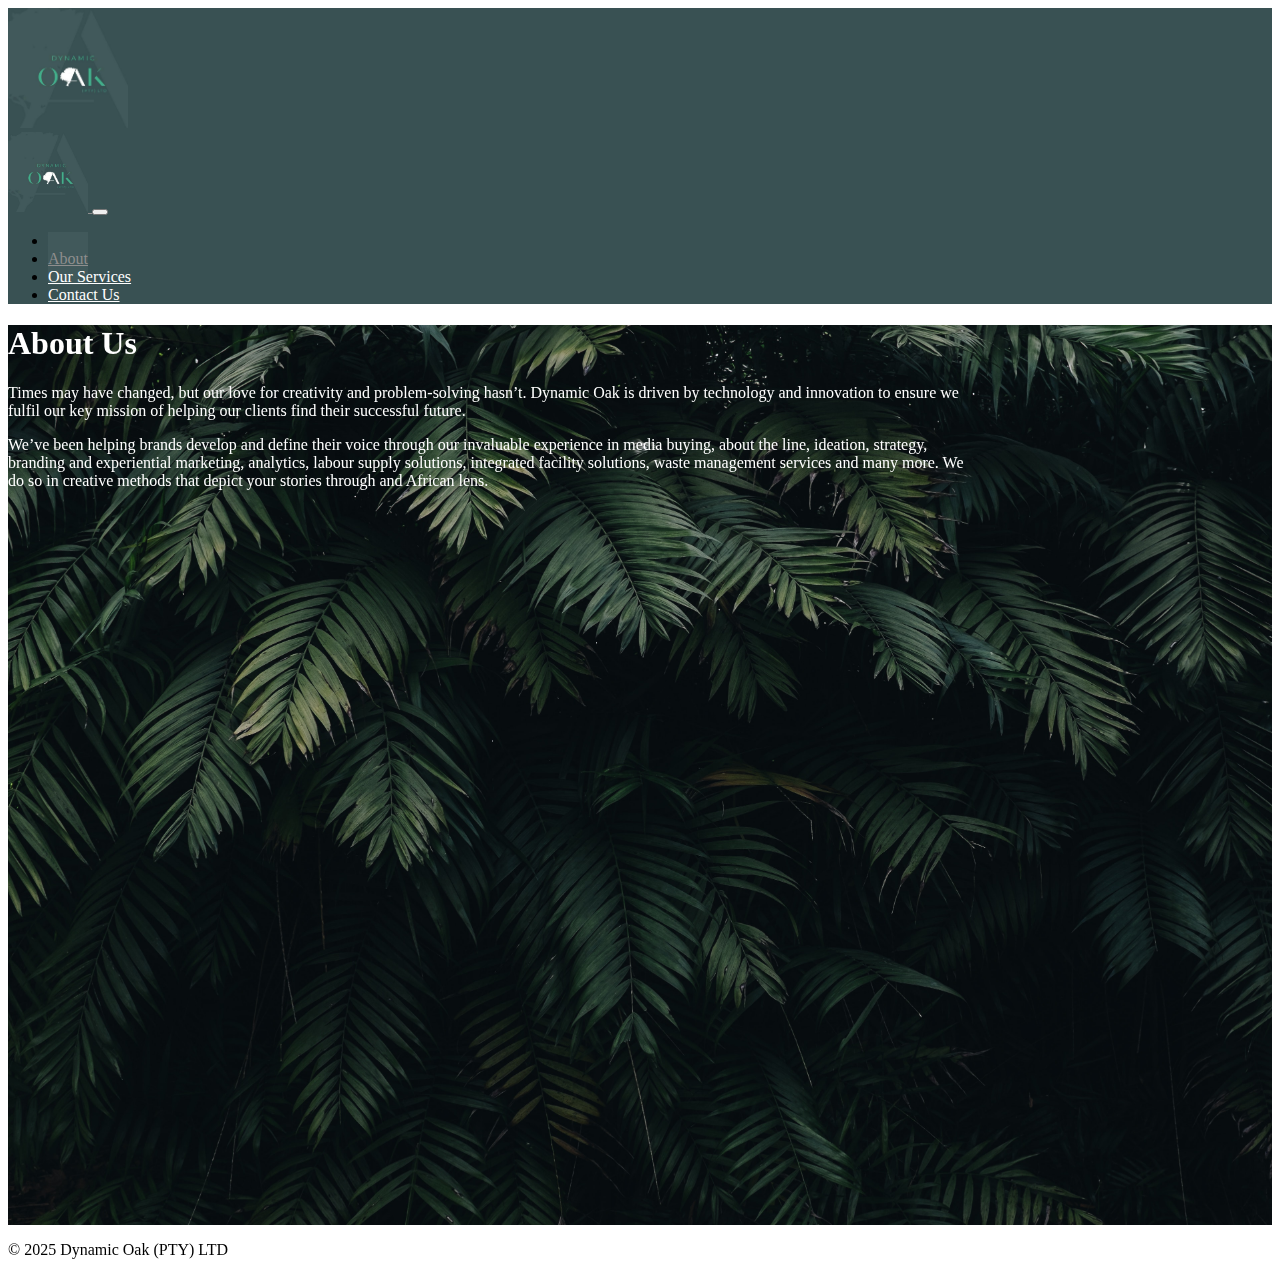
<file: AboutUs.html>
<!doctype html>
<html lang="en">
  <head>
    <meta charset="utf-8">
    <meta name="viewport" content="width=device-width, initial-scale=1">
    <meta name="description" content="">
    <meta name="author" content="Mark Otto, Jacob Thornton, and Bootstrap contributors">
    <meta name="generator" content="Hugo 0.84.0">
    <title>About Us</title>
    <!-- Favicon -->
    <link rel="icon" type="image/x-icon" href="Images/Dynamic Oak Logo.jpg">
  



    <!-- Bootstrap core CSS -->
 <link href="https://cdn.jsdelivr.net/npm/bootstrap@5.3.0-alpha1/dist/css/bootstrap.min.css" rel="stylesheet" integrity="sha384-GLhlTQ8iRABdZLl6O3oVMWSktQOp6b7In1Zl3/Jr59b6EGGoI1aFkw7cmDA6j6gD" crossorigin="anonymous">




<meta name="theme-color" content="#7952b3">


    <style>
      .bd-placeholder-img {
        font-size: 1.125rem;
        text-anchor: middle;
        -webkit-user-select: none;
        -moz-user-select: none;
        user-select: none;
      }

      @media (min-width: 768px) {
        .bd-placeholder-img-lg {
          font-size: 3.5rem;
        }
      }
    </style>

    
    <!-- Custom styles for this template -->
    <link href="style.css" rel="stylesheet">
    <div class="text-center  p-3 d-none d-md-block" id="Navbar">
      <img src="Images/Dynamic Oak Logo.jpg" height="120" alt="Company Logo">
    </div>
  </head>
  <body>
    
    <header class="site-header sticky-top py-1">
 
      <nav class="navbar  sticky-top fixed-top navbar-expand-md navbar-dark" id="Navbar">
        <div class="container">
          <a class="navbar-brand d-md-none d-xs-block py-3" href="#">
          	<img src="Images/Dynamic Oak Logo.jpg" height="80" alt="Company Logo">
          </a>
          <button class="navbar-toggler" type="button" data-bs-toggle="collapse" data-bs-target="#navbarNavDropdown" aria-controls="navbarNavDropdown" aria-expanded="false" aria-label="Toggle navigation">
            <span class="navbar-toggler-icon"></span>
          </button>
       
          <div class="collapse navbar-collapse" id="navbarNavDropdown">
            <ul class="navbar-nav mx-auto">
      <li class="nav-item">
        <a class="nav-link mx-2"  href="index.html" style="color: white;">Home</a>
      </li>
      <li class="nav-item">
        <a class="nav-link mx-2 btn rounded-0 " style="background-color: #41595b;" href="AboutUs.html" style="color: white;">About</a>
      </li>
      <li class="nav-item">
        <a class="nav-link mx-2" href="OurServices	.html" style="color: white;">Our Services</a>
      </li>
      <li class="nav-item">
        <a class="nav-link mx-2" href="ContactUs.html" style="color: white;">Contact Us</a>
      </li>
      
      <!--<li class="nav-item">
        <a class="nav-link mx-2" href="#">Events</a>
      </li>-->
      
    </ul>
    </div>
    </div>
    </nav>
     
    </header>
    
<main>


  <header class="masthead_A">
    <div class="container h-100">
      <div class="row h-100 align-items-center">
        <div class="col-12 text-center">
          <h1 class="fw-light" style="color:white;">About Us</h1>
          <p class="lead fs-3" style="color:white;">Times may have changed, but our love for creativity and problem-solving hasn’t. Dynamic Oak is driven by technology and innovation to ensure we fulfil our key mission of helping our clients find their successful future.</p>
          <p class="lead fs-3" style="color:white;">We’ve been helping brands develop and define their voice through our invaluable experience in media buying, about the line, ideation, strategy, branding and experiential marketing, analytics, labour supply solutions, integrated facility solutions, waste management services and many more. We do so in creative methods that depict your stories through and African lens. </p>
        </div>
      </div>
    </div>
  </header>    
</main>

<div class="container">
  <footer class="py-3 my-4">
    <p class="text-center text-muted">&copy; 2025 Dynamic Oak (PTY) LTD</p>
  </footer>
</div>

        <script src="https://cdn.jsdelivr.net/npm/bootstrap@5.3.0-alpha1/dist/js/bootstrap.bundle.min.js" integrity="sha384-w76AqPfDkMBDXo30jS1Sgez6pr3x5MlQ1ZAGC+nuZB+EYdgRZgiwxhTBTkF7CXvN" crossorigin="anonymous"></script>

      
  </body>
</html>
</file>
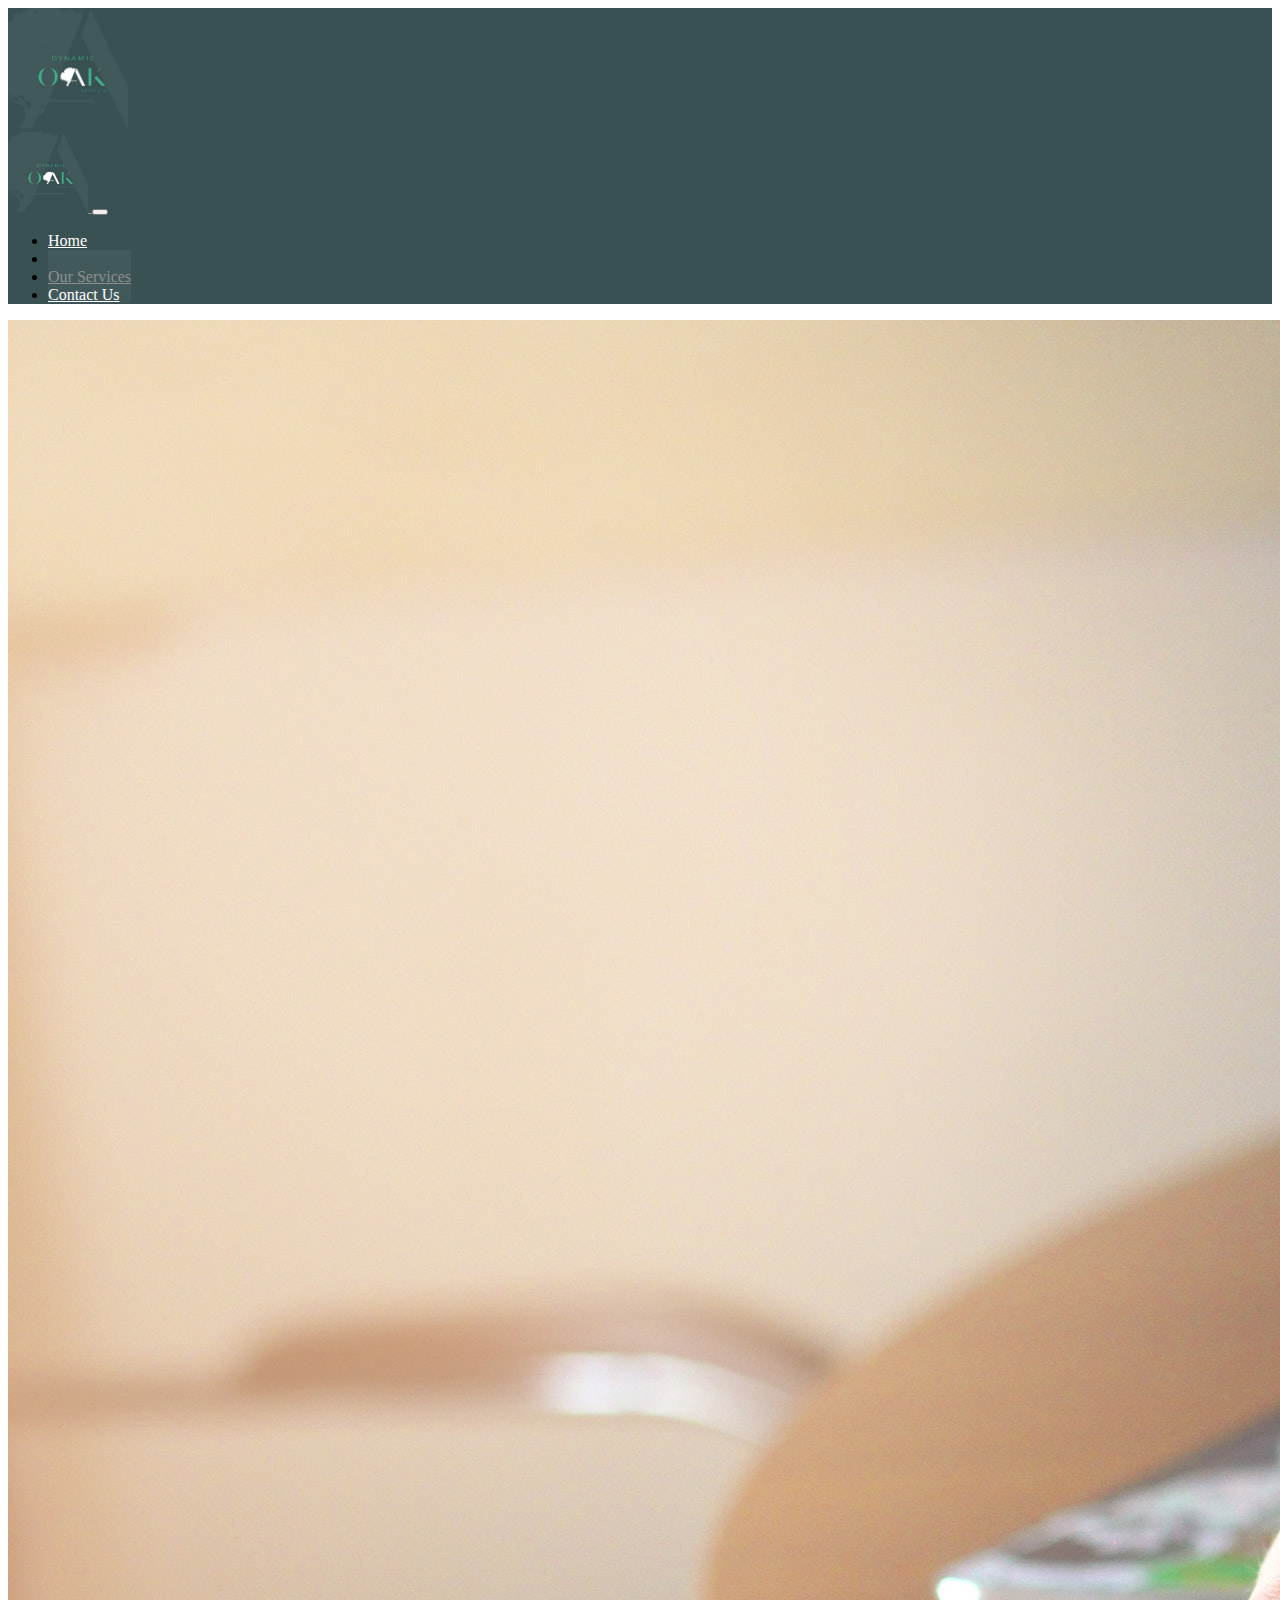
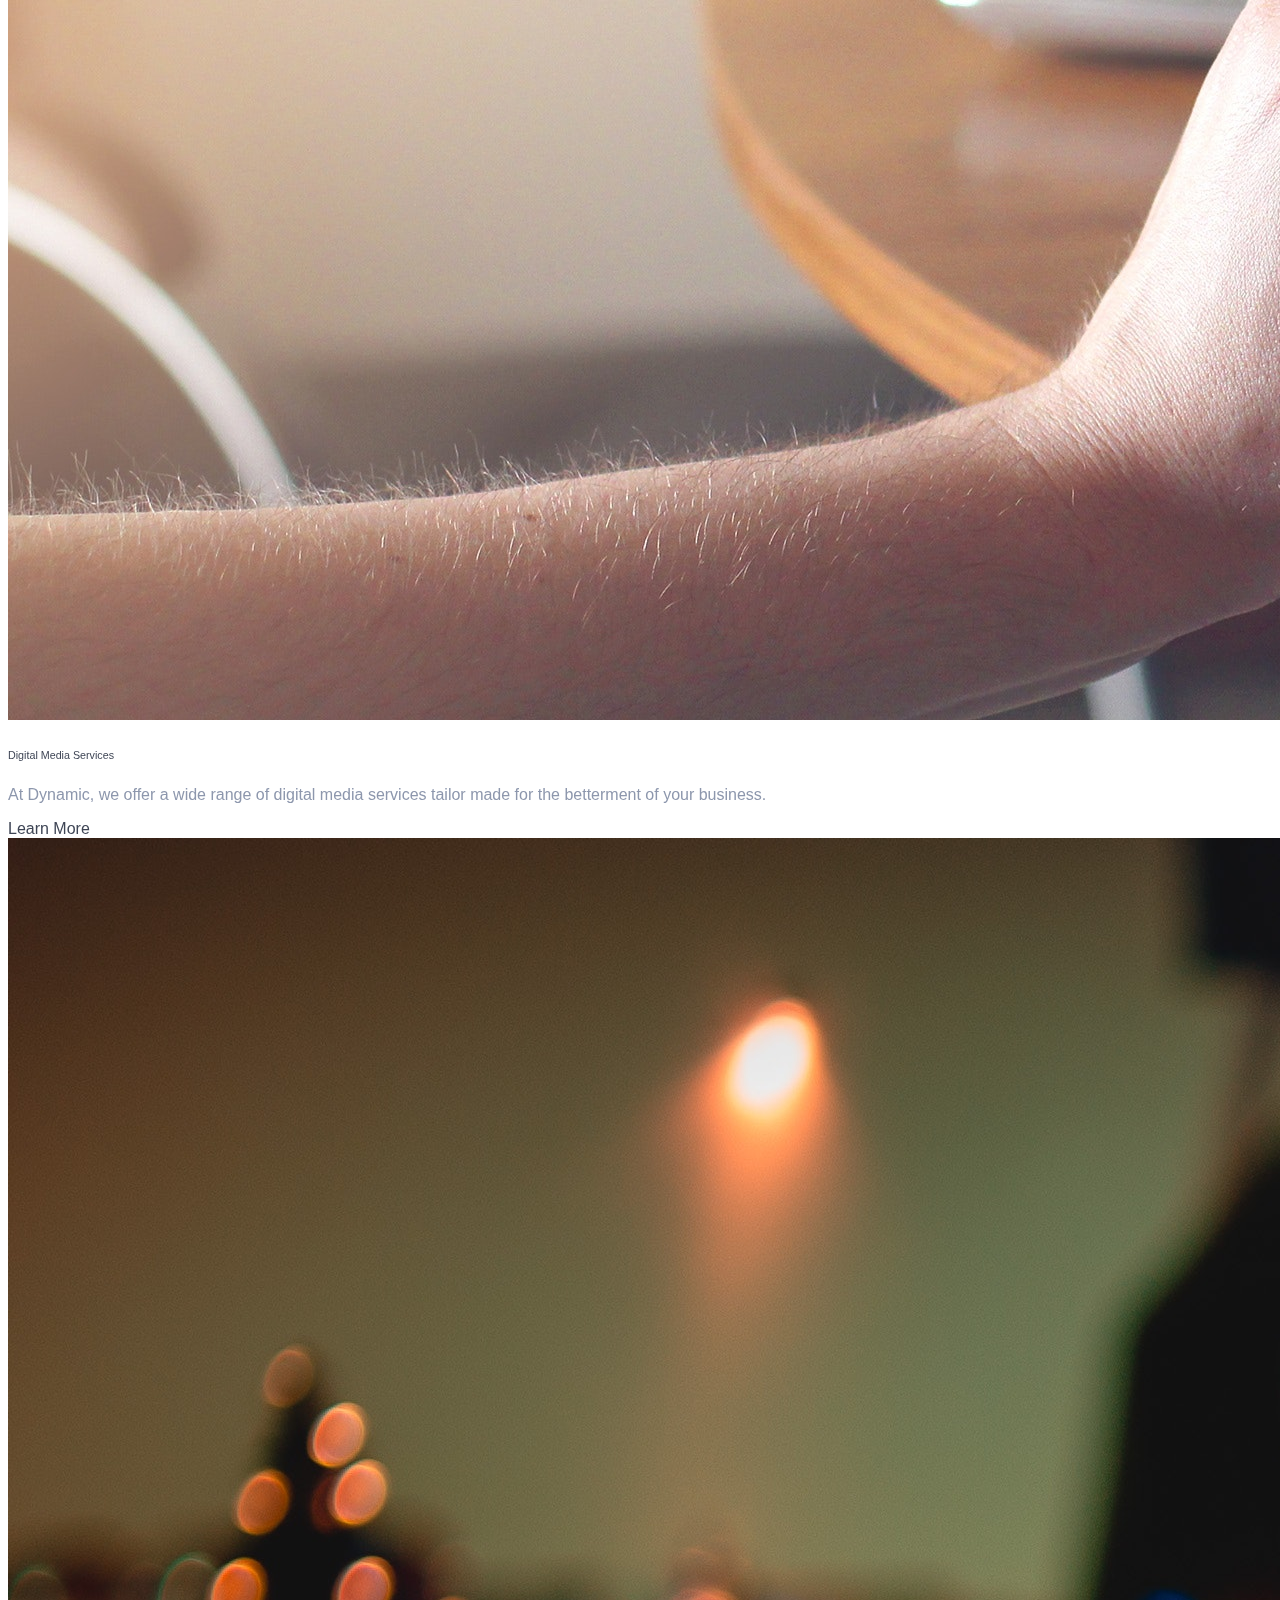
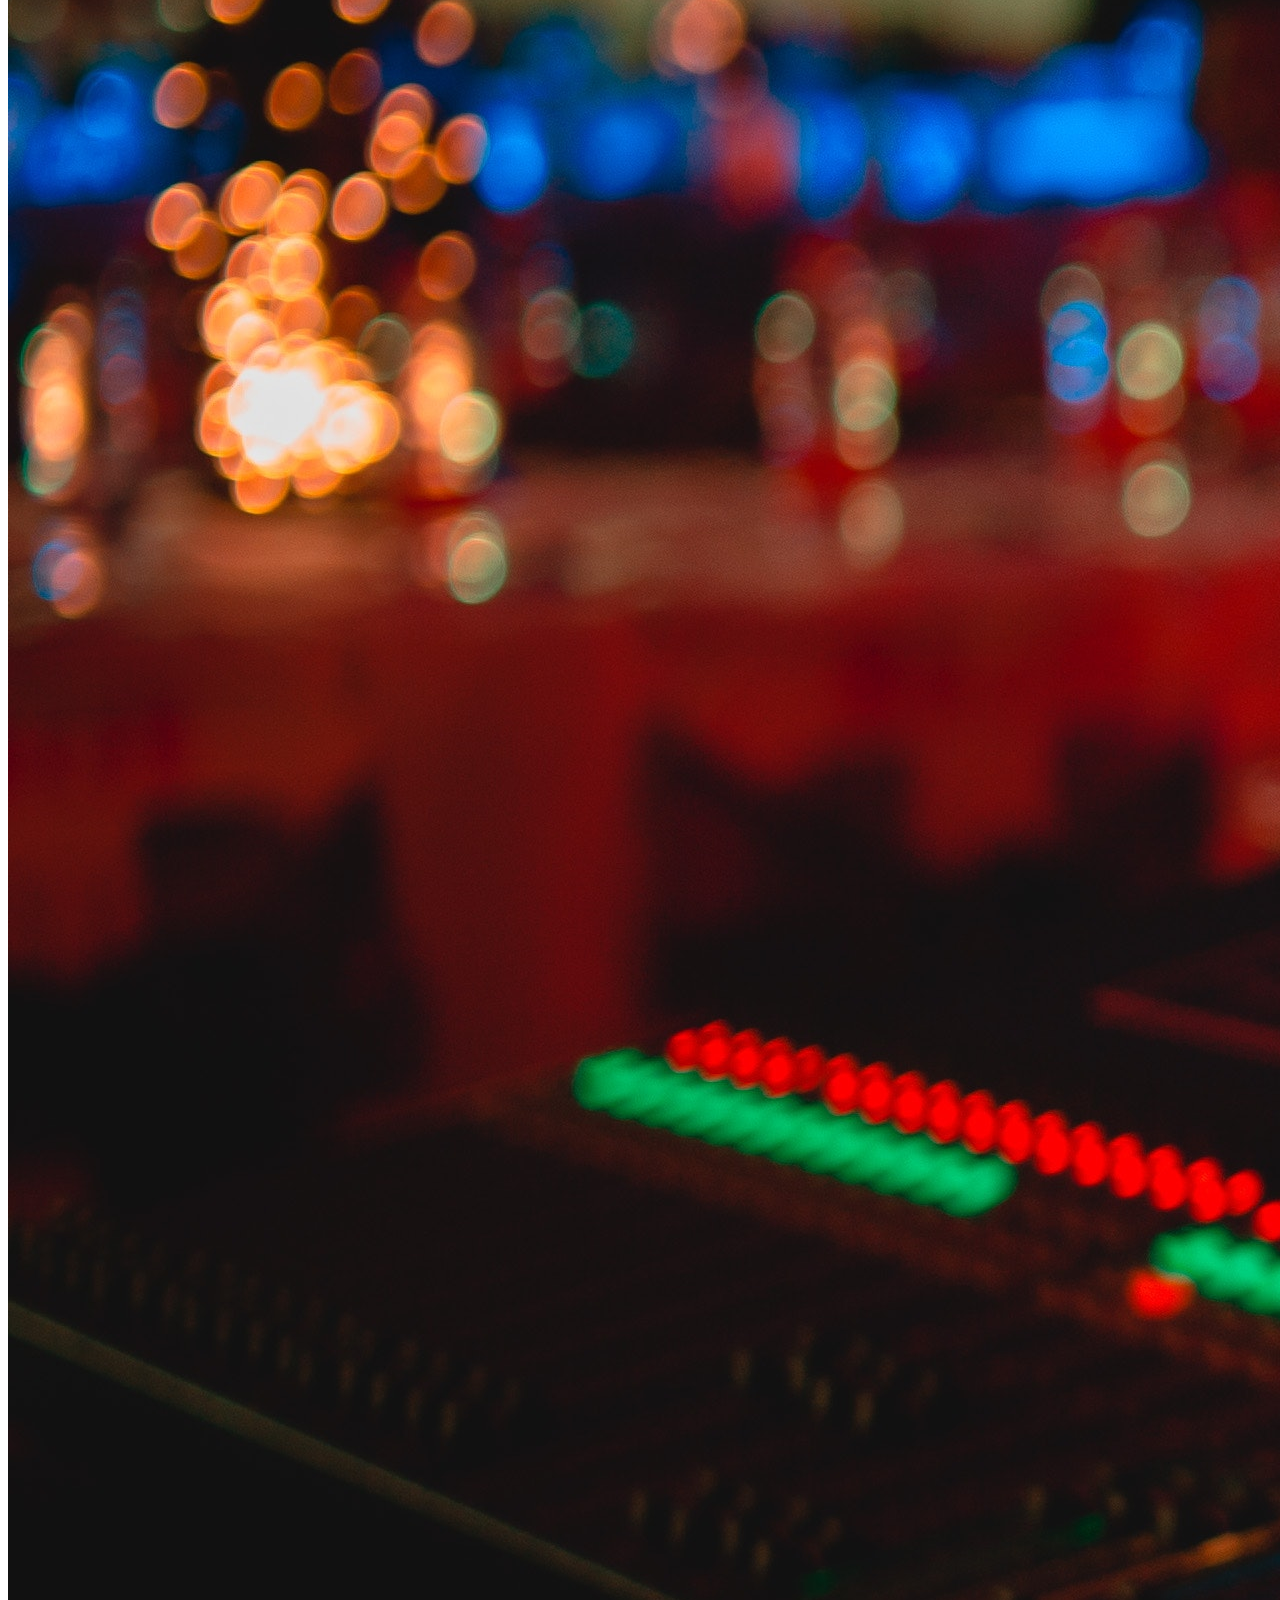
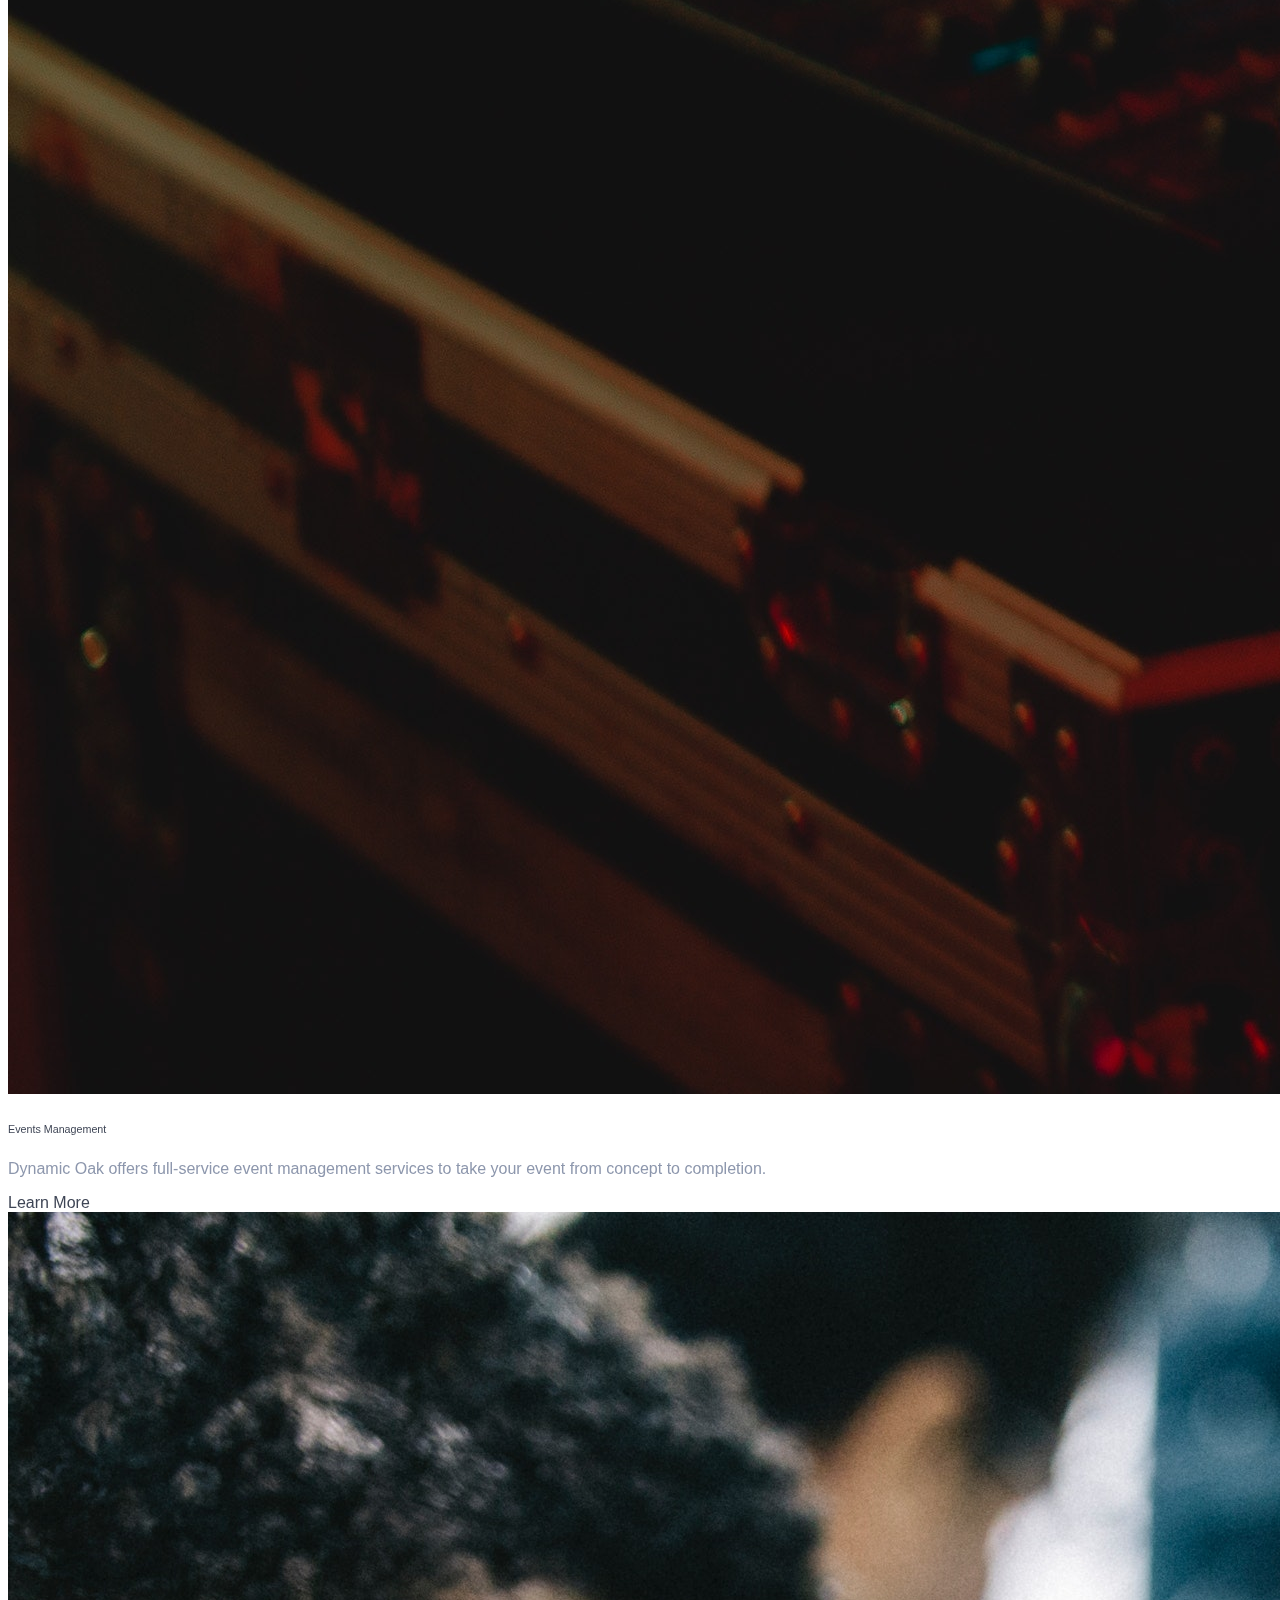
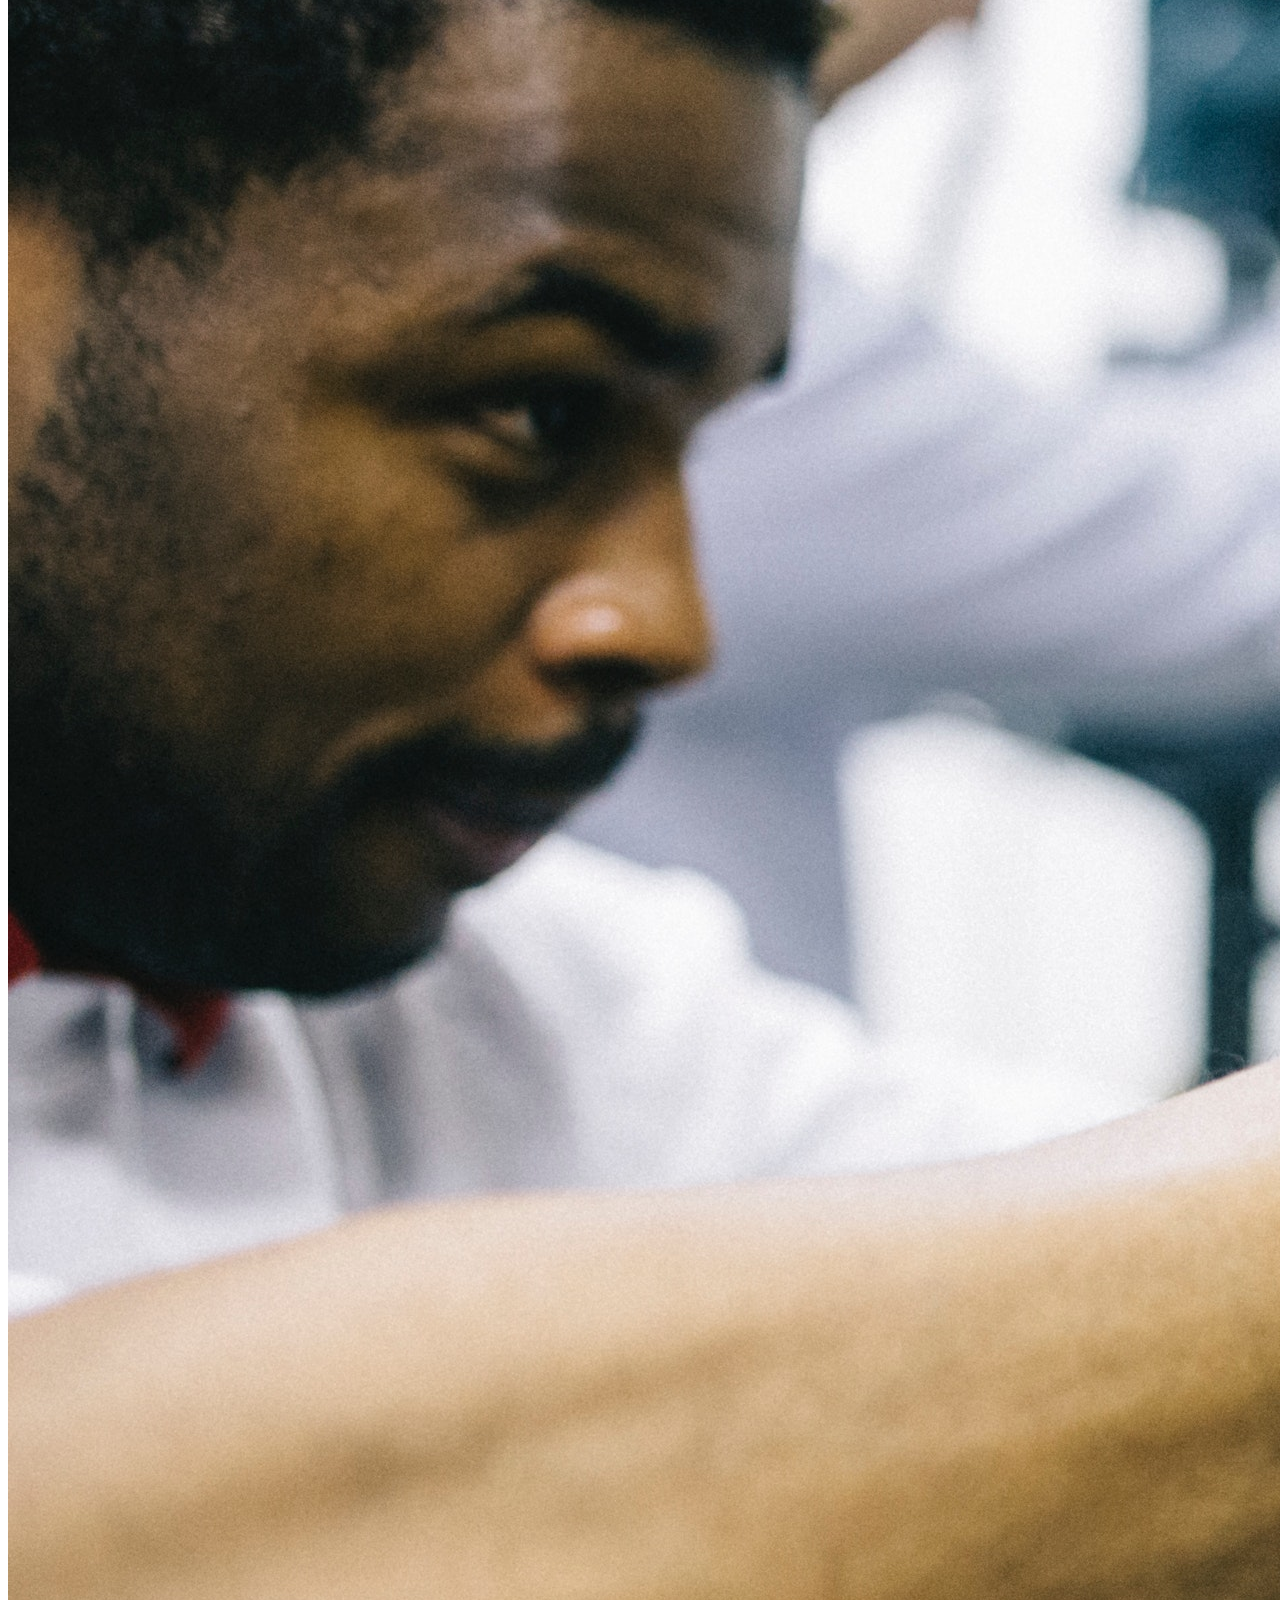
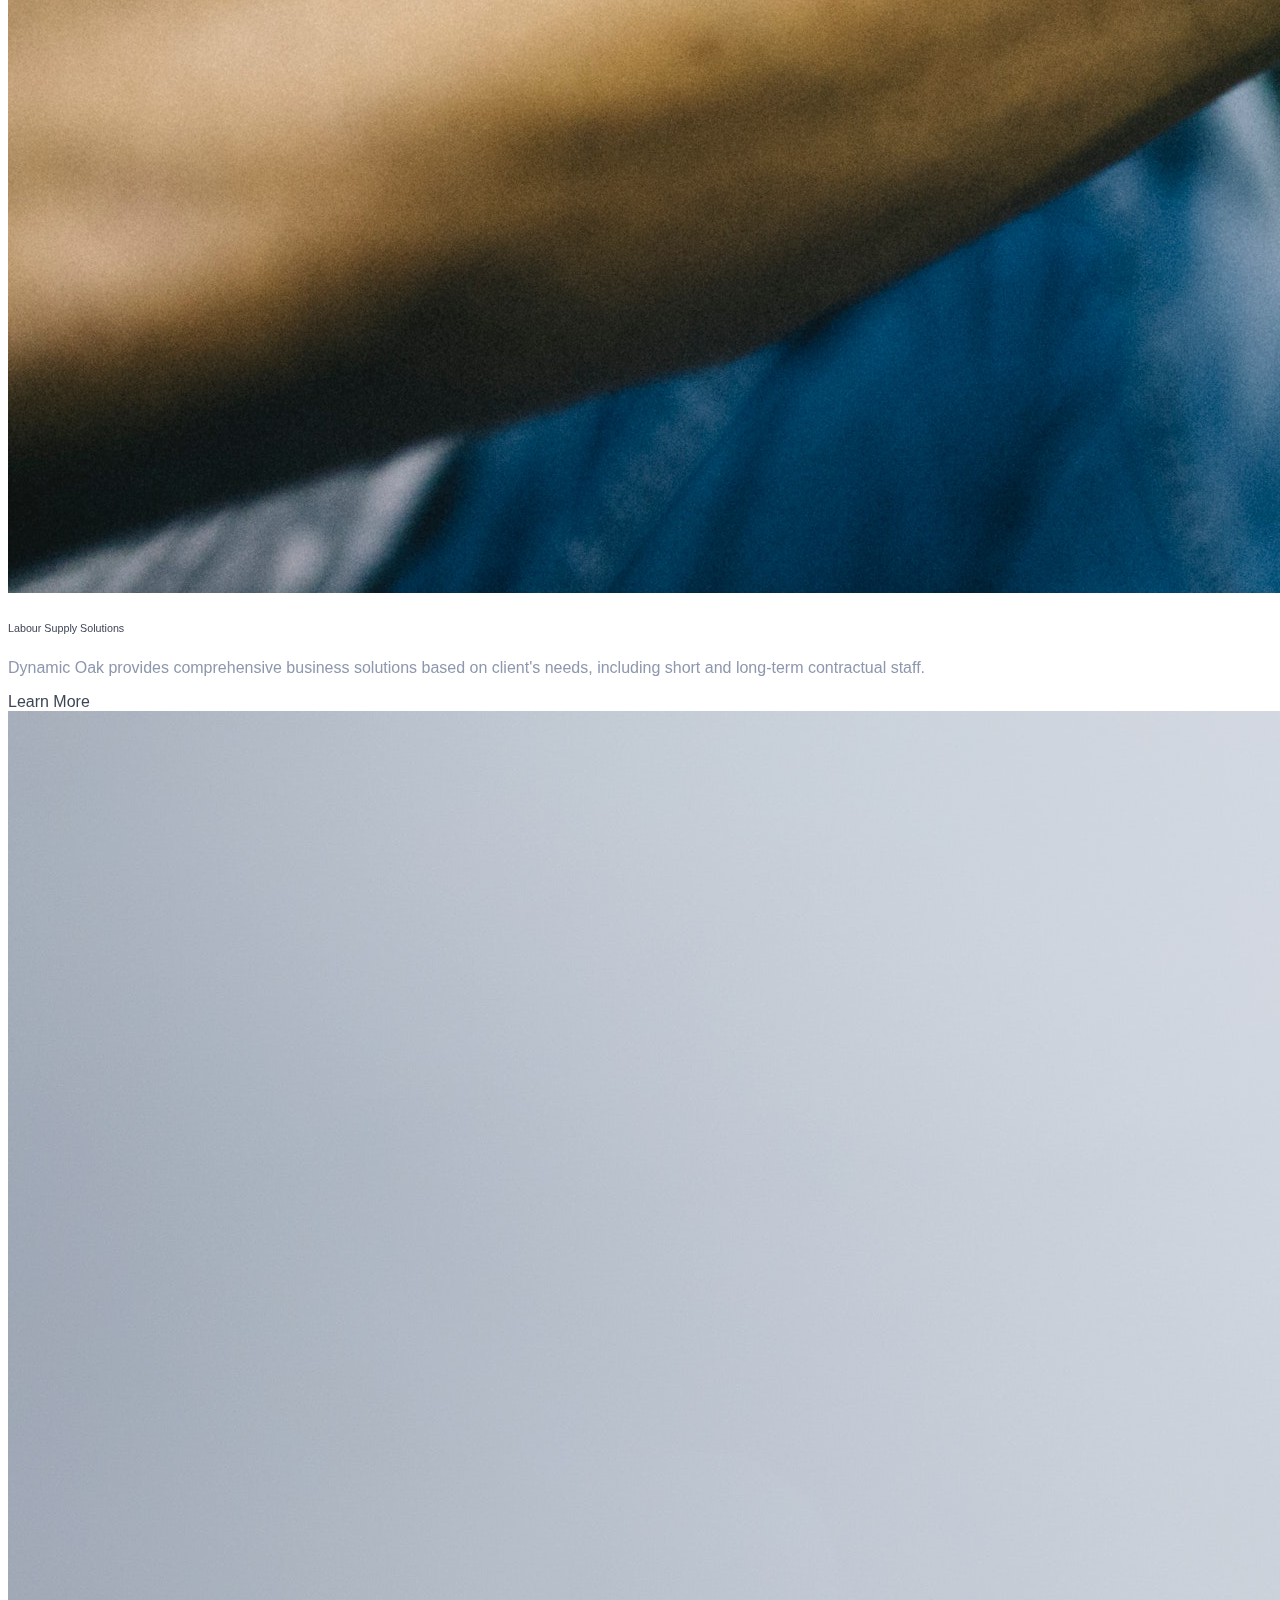
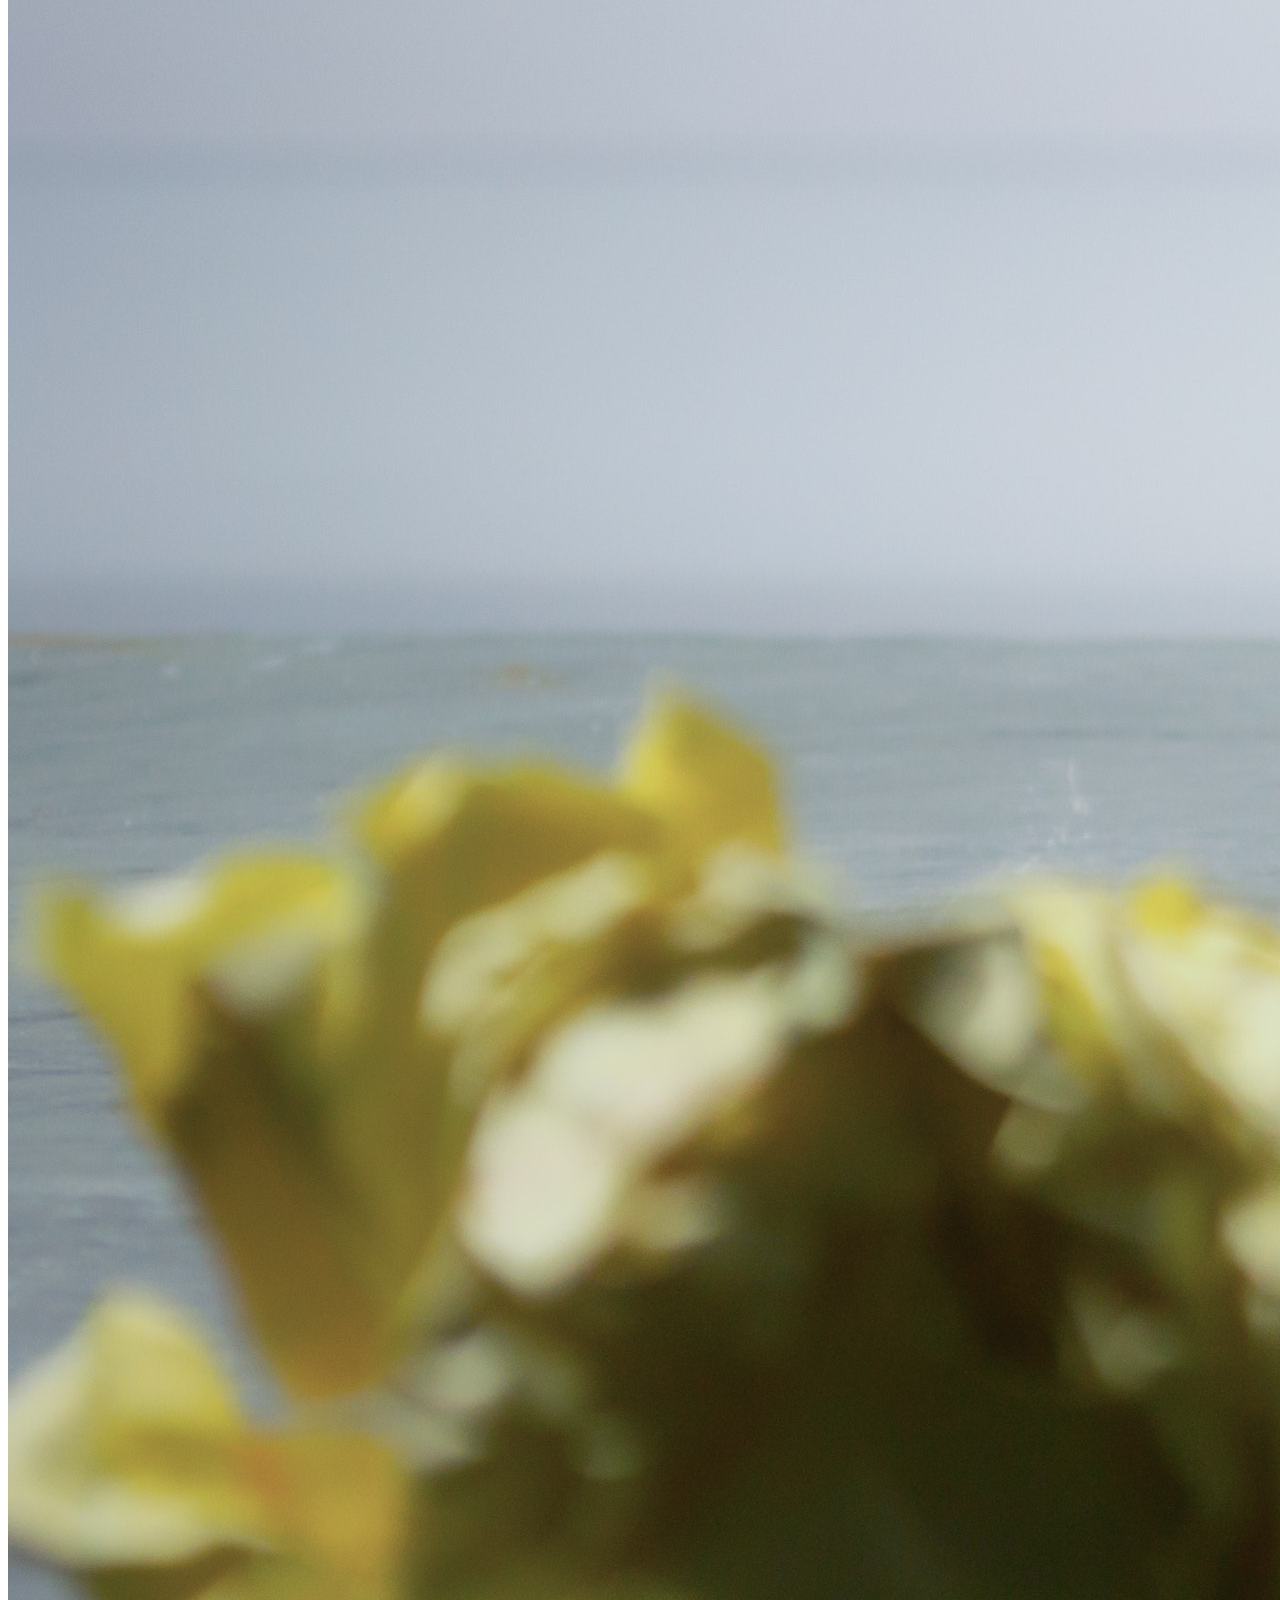
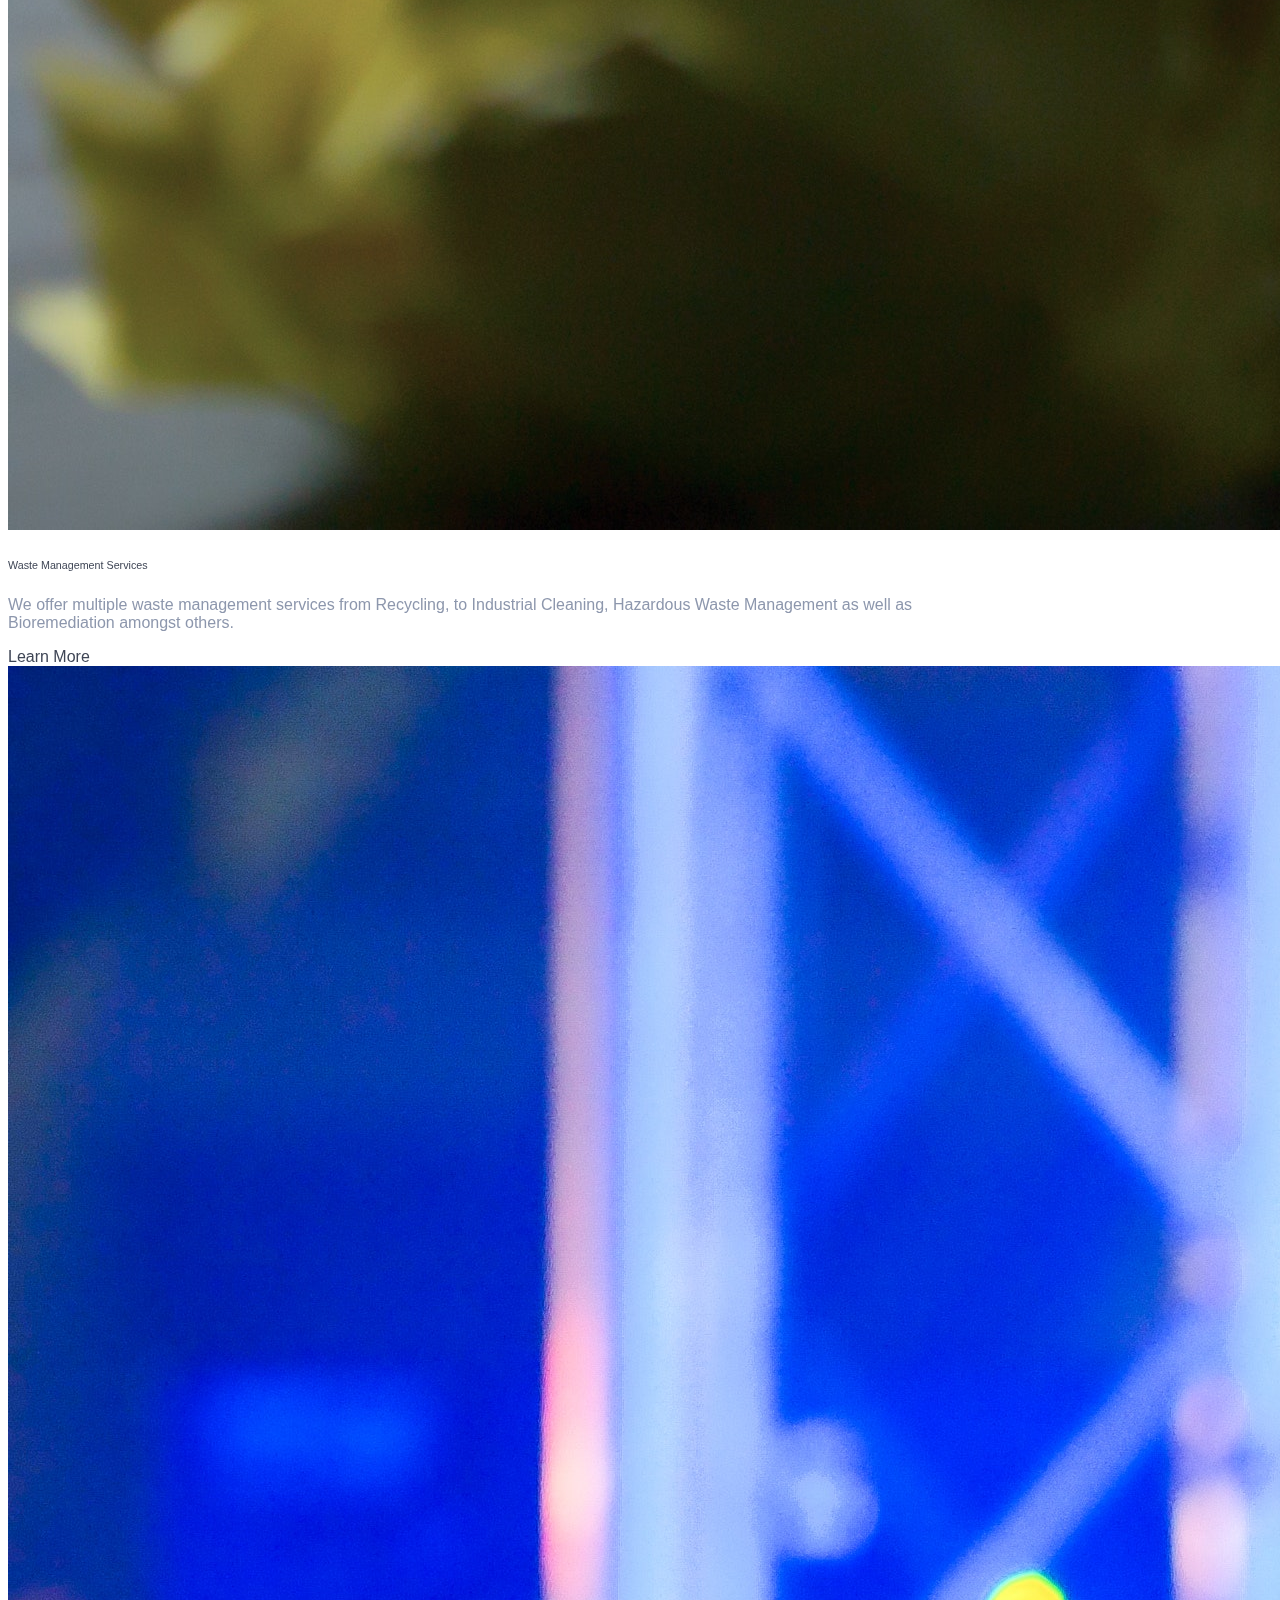
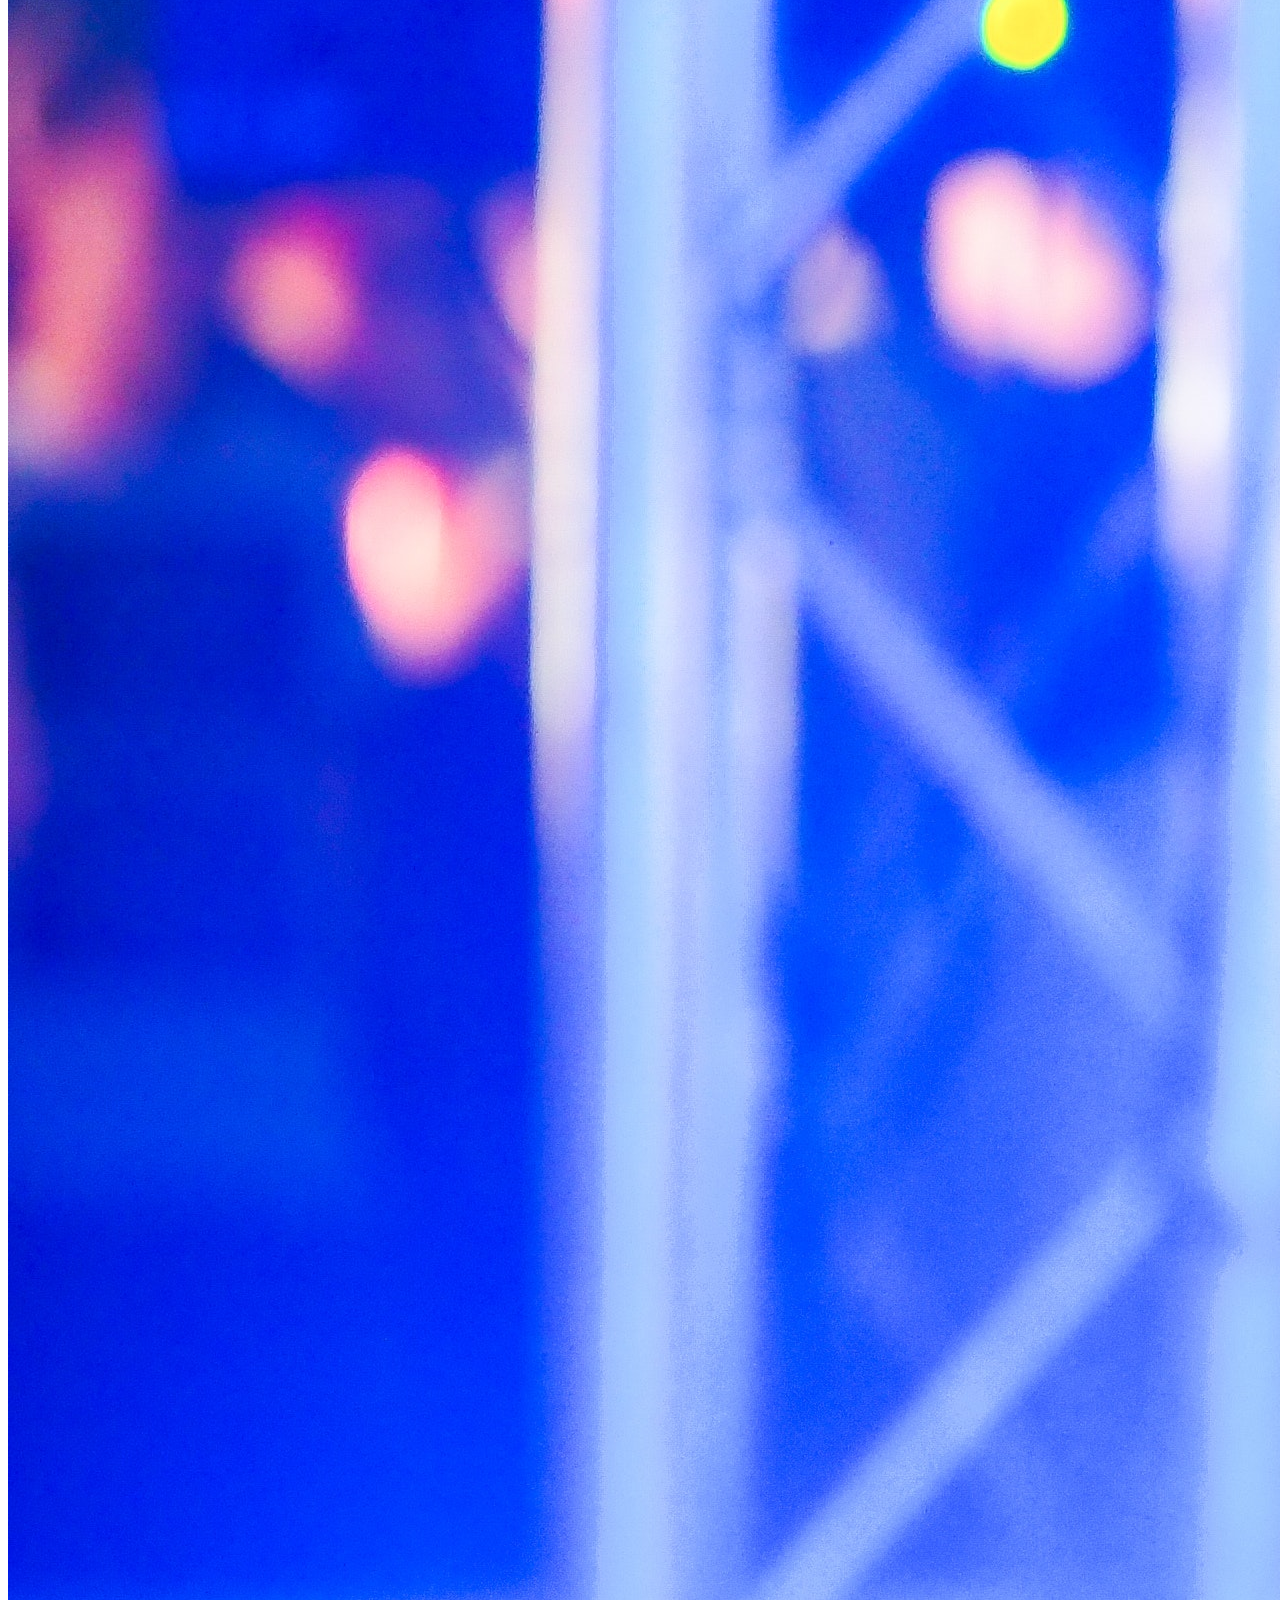
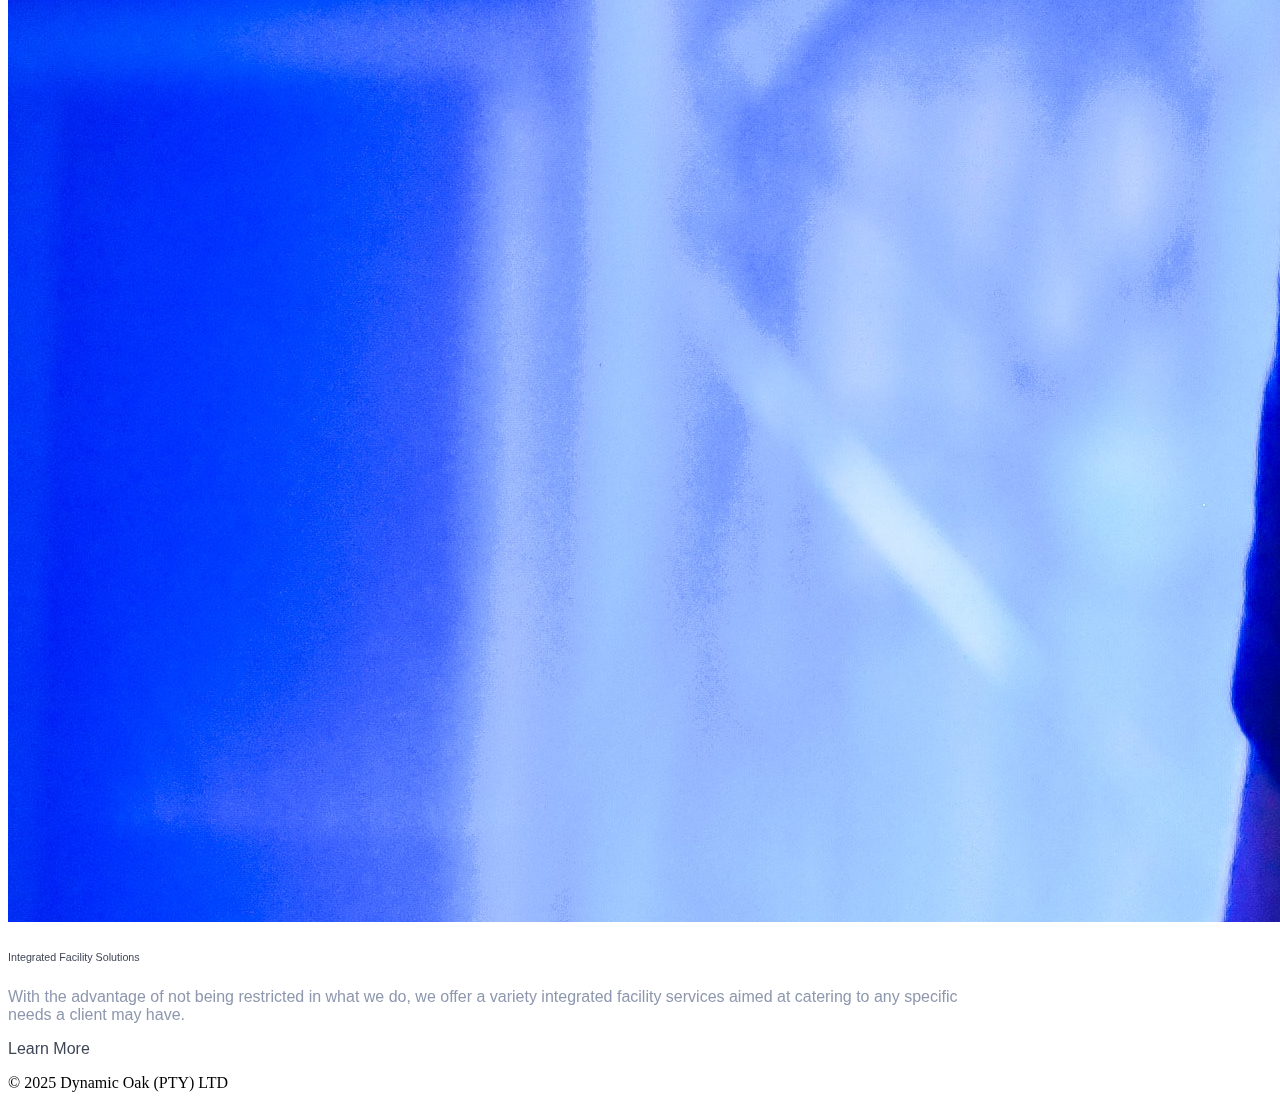
<file: OurServices.html>
<!doctype html>
<html lang="en">
  <head>
    <meta charset="utf-8">
    <meta name="viewport" content="width=device-width, initial-scale=1">
    <meta name="description" content="">
    <meta name="author" content="Mark Otto, Jacob Thornton, and Bootstrap contributors">
    <meta name="generator" content="Hugo 0.84.0">
    <title>Our Services</title>
    <!-- Favicon -->
    <link rel="icon" type="image/x-icon" href="Images/Dynamic Oak Logo.jpg">
   



    <!-- Bootstrap core CSS -->
 <link href="https://cdn.jsdelivr.net/npm/bootstrap@5.3.0-alpha1/dist/css/bootstrap.min.css" rel="stylesheet" integrity="sha384-GLhlTQ8iRABdZLl6O3oVMWSktQOp6b7In1Zl3/Jr59b6EGGoI1aFkw7cmDA6j6gD" crossorigin="anonymous">



<meta name="theme-color" content="#7952b3">


    <style>
      .bd-placeholder-img {
        font-size: 1.125rem;
        text-anchor: middle;
        -webkit-user-select: none;
        -moz-user-select: none;
        user-select: none;
      }

      @media (min-width: 768px) {
        .bd-placeholder-img-lg {
          font-size: 3.5rem;
        }
      }
    </style>

    
    <!-- Custom styles for this template -->
    <link href="style.css" rel="stylesheet">
    <div class="text-center  p-3 d-none d-md-block" id="Navbar">
      <img src="Images/Dynamic Oak Logo.jpg" height="120" alt="Company Logo">
    </div>
  </head>
  <body>
    
    <header class="site-header sticky-top py-1">
 
      <nav class="navbar  sticky-top fixed-top navbar-expand-md navbar-dark" id="Navbar">
        <div class="container">
          <a class="navbar-brand d-md-none d-xs-block py-3" href="#">
           <img src="Images/Dynamic Oak Logo.jpg" height="80" alt="Company Logo">
          </a>
          <button class="navbar-toggler" type="button" data-bs-toggle="collapse" data-bs-target="#navbarNavDropdown" aria-controls="navbarNavDropdown" aria-expanded="false" aria-label="Toggle navigation">
            <span class="navbar-toggler-icon"></span>
          </button>
       
          <div class="collapse navbar-collapse" id="navbarNavDropdown">
            <ul class="navbar-nav mx-auto">
      <li class="nav-item">
        <a class="nav-link mx-2"  href="index.html" style="color: white;">Home</a>
      </li>
      <li class="nav-item">
        <a class="nav-link mx-2" href="AboutUs.html" style="color: white;">About</a>
      </li>
      <li class="nav-item">
        <a class="nav-link mx-2 btn rounded-0 " style="background-color: #41595b;" href="OurServices.html" style="color: white;">Our Services</a>
      </li>
      <li class="nav-item">
        <a class="nav-link mx-2" href="ContactUs.html" style="color: white;">Contact Us</a>
      </li>
      
      <!--<li class="nav-item">
        <a class="nav-link mx-2" href="#">Events</a>
      </li>-->
      
    </ul>
    </div>
    </div>
    </nav>
     
    </header>

<main>
 
<!--- <p>i am over the image</p>--->


<div class="py-5 service-7">
  <div class="container">
      <!-- Row  -->
      <div class="row">
          <!-- Column -->
          <div class="col-md-4 mb-4">
              <div class="">
                  <img class="rounded img-fluid" src="Images/pexels-pixabay-35550.jpg" alt="wrappixel kit" />
                  <div class="mt-4">
                      <h6 class="font-weight-medium">Digital Media Services</h6>
                      <p class="mt-3">At Dynamic, we offer a wide range of digital media services tailor made for the betterment of your business.</p>
                      <a href="./OurServices/DMS.html" class="linking">Learn More</a>
                  </div>
              </div>
          </div>
          <!-- Column -->
          <div class="col-md-4 mb-4">
              <div class="">
                  <img class="rounded img-fluid" src="Images/pexels-abet-llacer-919734.jpg" alt="wrappixel kit" />
                  <div class="mt-4">
                      <h6 class="font-weight-medium">Events Management</h6>
                      <p class="mt-3">Dynamic Oak offers full-service event management services to take your event from concept to completion.</p>
                      <a href="./OurServices/EM.html" class="linking">Learn More</a>
                  </div>
              </div>
          </div>
          <!-- Column -->
          <div class="col-md-4 mb-4">
              <div class="">
                  <img class="rounded img-fluid" src="Images/pexels-field-engineer-442151.jpg" alt="wrappixel kit" />
                  <div class="mt-4">
                      <h6 class="font-weight-medium">Labour Supply Solutions</h6>
                      <p class="mt-3">Dynamic Oak provides comprehensive business solutions based on client's needs, including short and long-term contractual staff.</p>
                      <a href="./OurServices/LSS.html" class="linking">Learn More</a>
                  </div>
              </div>
          </div>
           <!-- Column -->
           <div class="col-md-4 mb-4">
            <div class="">
                <img class="rounded img-fluid" src="Images/pexels-steve-johnson-850216.jpg" alt="wrappixel kit" />
                <div class="mt-4">
                    <h6 class="font-weight-medium">Waste Management Services</h6>
                    <p class="mt-3">We offer multiple waste management services from Recycling, to Industrial Cleaning, Hazardous Waste Management as well as Bioremediation amongst others.</p>
                    <a href="./OurServices/WMS.html" class="linking">Learn More</a>
                </div>
            </div>
        </div>
         <!-- Column -->
         <div class="col-md-4 mb-4">
          <div class="">
              <img class="rounded img-fluid" src="Images/pexels-energepiccom-2990765.jpg" alt="wrappixel kit" />
              <div class="mt-4">
                  <h6 class="font-weight-medium">Integrated Facility Solutions</h6>
                  <p class="mt-3">With the advantage of not being restricted in what we do, we offer a variety integrated facility services aimed at catering to any specific needs a client may have.</p>
                  <a href="./OurServices/IFS.html" class="linking">Learn More</a>
              </div>
          </div>
      </div>
    
      </div>
  </div>
</div>
</main>

<div class="container">
  <footer class="py-3 my-4">
    <p class="text-center text-muted">&copy; 2025 Dynamic Oak (PTY) LTD</p>
  </footer>
</div>


        <script src="https://cdn.jsdelivr.net/npm/bootstrap@5.3.0-alpha1/dist/js/bootstrap.bundle.min.js" integrity="sha384-w76AqPfDkMBDXo30jS1Sgez6pr3x5MlQ1ZAGC+nuZB+EYdgRZgiwxhTBTkF7CXvN" crossorigin="anonymous"></script>

      
  </body>
</html>
</file>
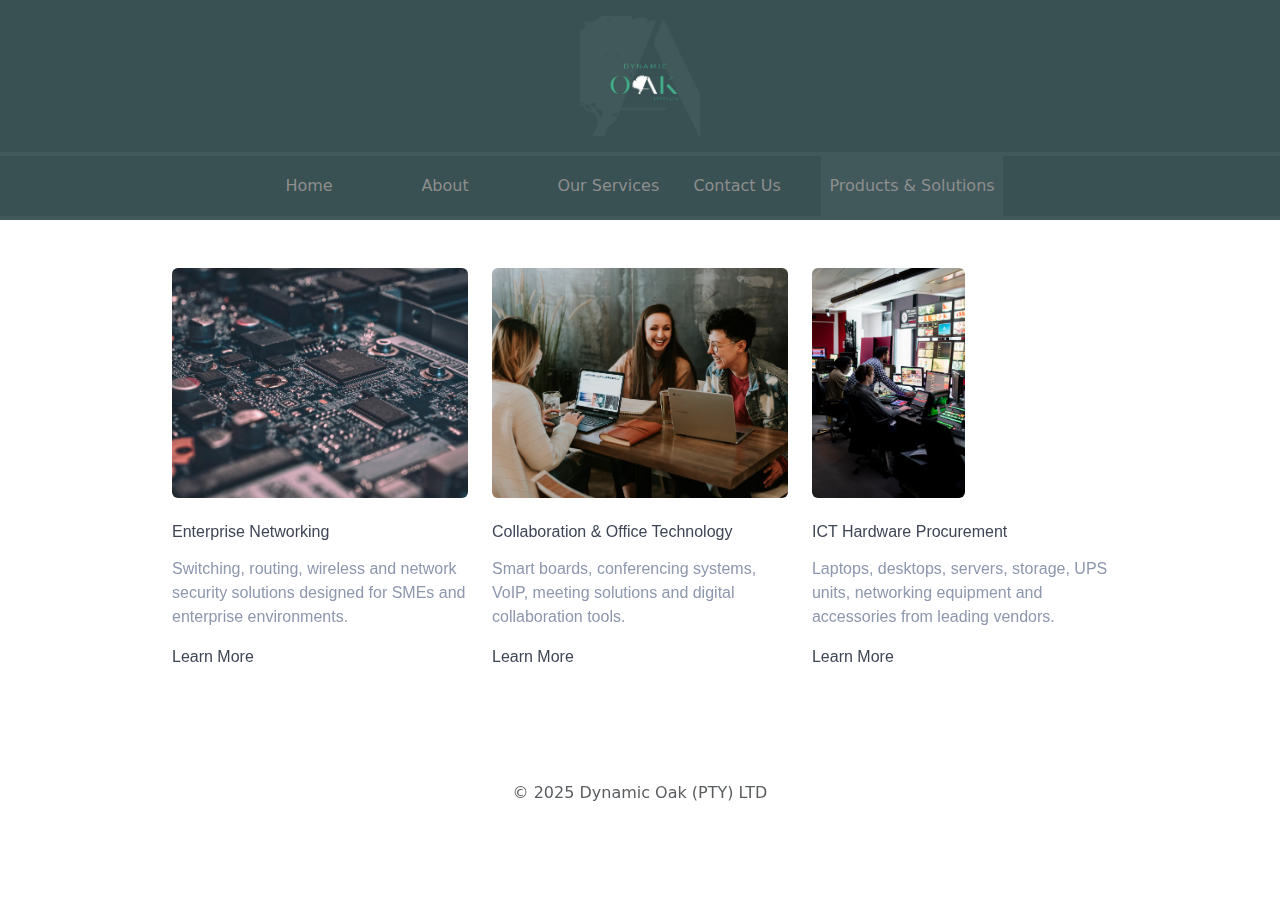
<file: productsAndSolutions.html>
<!doctype html>
<html lang="en">
  <head>
    <meta charset="utf-8">
    <meta name="viewport" content="width=device-width, initial-scale=1">
    <meta name="description" content="Dynamic Oak – Products & Solutions">
    <title>Products & Solutions</title>

    <!-- Favicon -->
    <link rel="icon" type="image/x-icon" href="Images/Dynamic Oak Logo.jpg">

    <!-- Bootstrap core CSS -->
    <link href="https://cdn.jsdelivr.net/npm/bootstrap@5.3.0-alpha1/dist/css/bootstrap.min.css" rel="stylesheet">

    <!-- Custom styles -->
    <link href="style.css" rel="stylesheet">

    <style>
      .service-7 img { height: 230px; object-fit: cover; }
    </style>

    <div class="text-center p-3 d-none d-md-block" id="Navbar">
      <img src="Images/Dynamic Oak Logo.jpg" height="120" alt="Company Logo">
    </div>
  </head>

  <body>

    <!-- NAVBAR -->
    <header class="site-header sticky-top py-1">
      <nav class="navbar sticky-top fixed-top navbar-expand-md navbar-dark" id="Navbar">
        <div class="container">
          <a class="navbar-brand d-md-none d-xs-block py-3" href="#">
            <img src="Images/Dynamic Oak Logo.jpg" height="80" alt="Company Logo">
          </a>

          <button class="navbar-toggler" type="button" data-bs-toggle="collapse" data-bs-target="#navbarNavDropdown">
            <span class="navbar-toggler-icon"></span>
          </button>

          <div class="collapse navbar-collapse" id="navbarNavDropdown">
            <ul class="navbar-nav mx-auto">
              <li class="nav-item"><a class="nav-link mx-2" href="index.html">Home</a></li>
              <li class="nav-item"><a class="nav-link mx-2" href="AboutUs.html">About</a></li>
              <li class="nav-item"><a class="nav-link mx-2" href="OurServices.html">Our Services</a></li>
              <li class="nav-item"><a class="nav-link mx-2" href="ContactUs.html">Contact Us</a></li>
              <li class="nav-item"><a class="nav-link mx-2 btn rounded-0" style="background-color:#41595b;" href="productsAndSolutions.html">Products & Solutions</a></li>
            </ul>
          </div>
        </div>
      </nav>
    </header>

    <!-- MAIN CONTENT -->
    <main>
      <div class="py-5 service-7">
        <div class="container">

          <div class="row">

            <!-- ENTERPRISE NETWORKING -->
            <div class="col-md-4 mb-4">
              <div>
                <img class="rounded img-fluid" src="./ProductsSolutions/Images/Enterprise Networking Solutions.png" alt="Enterprise networking">
                <div class="mt-4">
                  <h6 class="font-weight-medium">Enterprise Networking</h6>
                  <p class="mt-3">
                    Switching, routing, wireless and network security solutions designed for SMEs and enterprise environments.
                  </p>
                  <a href="./ProductsSolutions/enterpriseNetworking.html" class="linking">Learn More</a>
                </div>
              </div>
            </div>

            <!-- COLLABORATION & OFFICE TECH -->
            <div class="col-md-4 mb-4">
              <div>
                <img class="rounded img-fluid" src="./ProductsSolutions/Images/Collaboration & Office Technology.png" alt="Collaboration and office technology">
                <div class="mt-4">
                  <h6 class="font-weight-medium">Collaboration & Office Technology</h6>
                  <p class="mt-3">
                    Smart boards, conferencing systems, VoIP, meeting solutions and digital collaboration tools.
                  </p>
                  <a href="./ProductsSolutions/CollaborationOfficeTech.html" class="linking">Learn More</a>
                </div>
              </div>
            </div>

            <!-- ICT HARDWARE PROCUREMENT -->
            <div class="col-md-4 mb-4">
              <div>
                <img class="rounded img-fluid" src="./ProductsSolutions/Images/ICT Hardware Procurement.png" alt="ICT hardware procurement">
                <div class="mt-4">
                  <h6 class="font-weight-medium">ICT Hardware Procurement</h6>
                  <p class="mt-3">
                    Laptops, desktops, servers, storage, UPS units, networking equipment and accessories from leading vendors.
                  </p>
                  <a href="./ProductsSolutions/ICT_Hardware_Procurement.html" class="linking">Learn More</a>
                </div>
              </div>
            </div>

          </div>

        </div>
      </div>
    </main>

    <div class="container">
      <footer class="py-3 my-4">
        <p class="text-center text-muted">&copy; 2025 Dynamic Oak (PTY) LTD</p>
      </footer>
    </div>

    <script src="https://cdn.jsdelivr.net/npm/bootstrap@5.3.0-alpha1/dist/js/bootstrap.bundle.min.js"></script>
  </body>
</html>
</file>
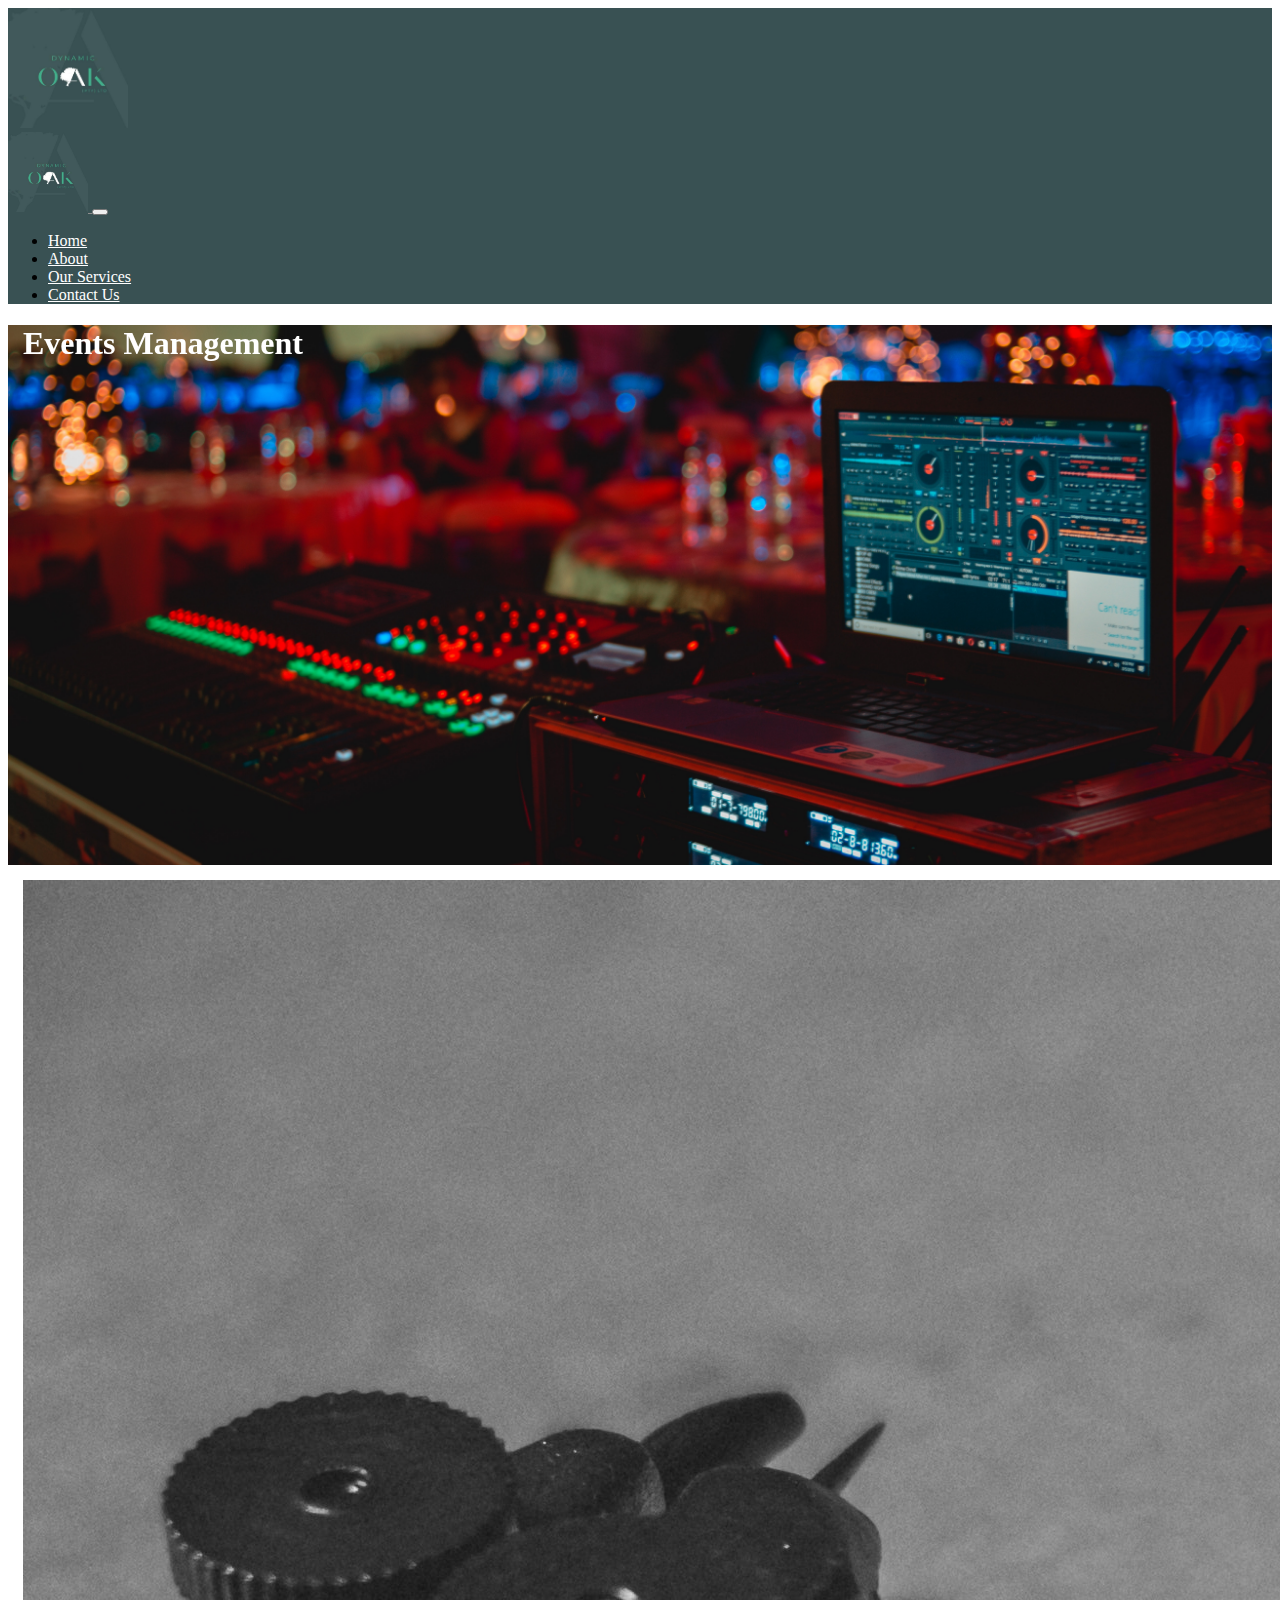
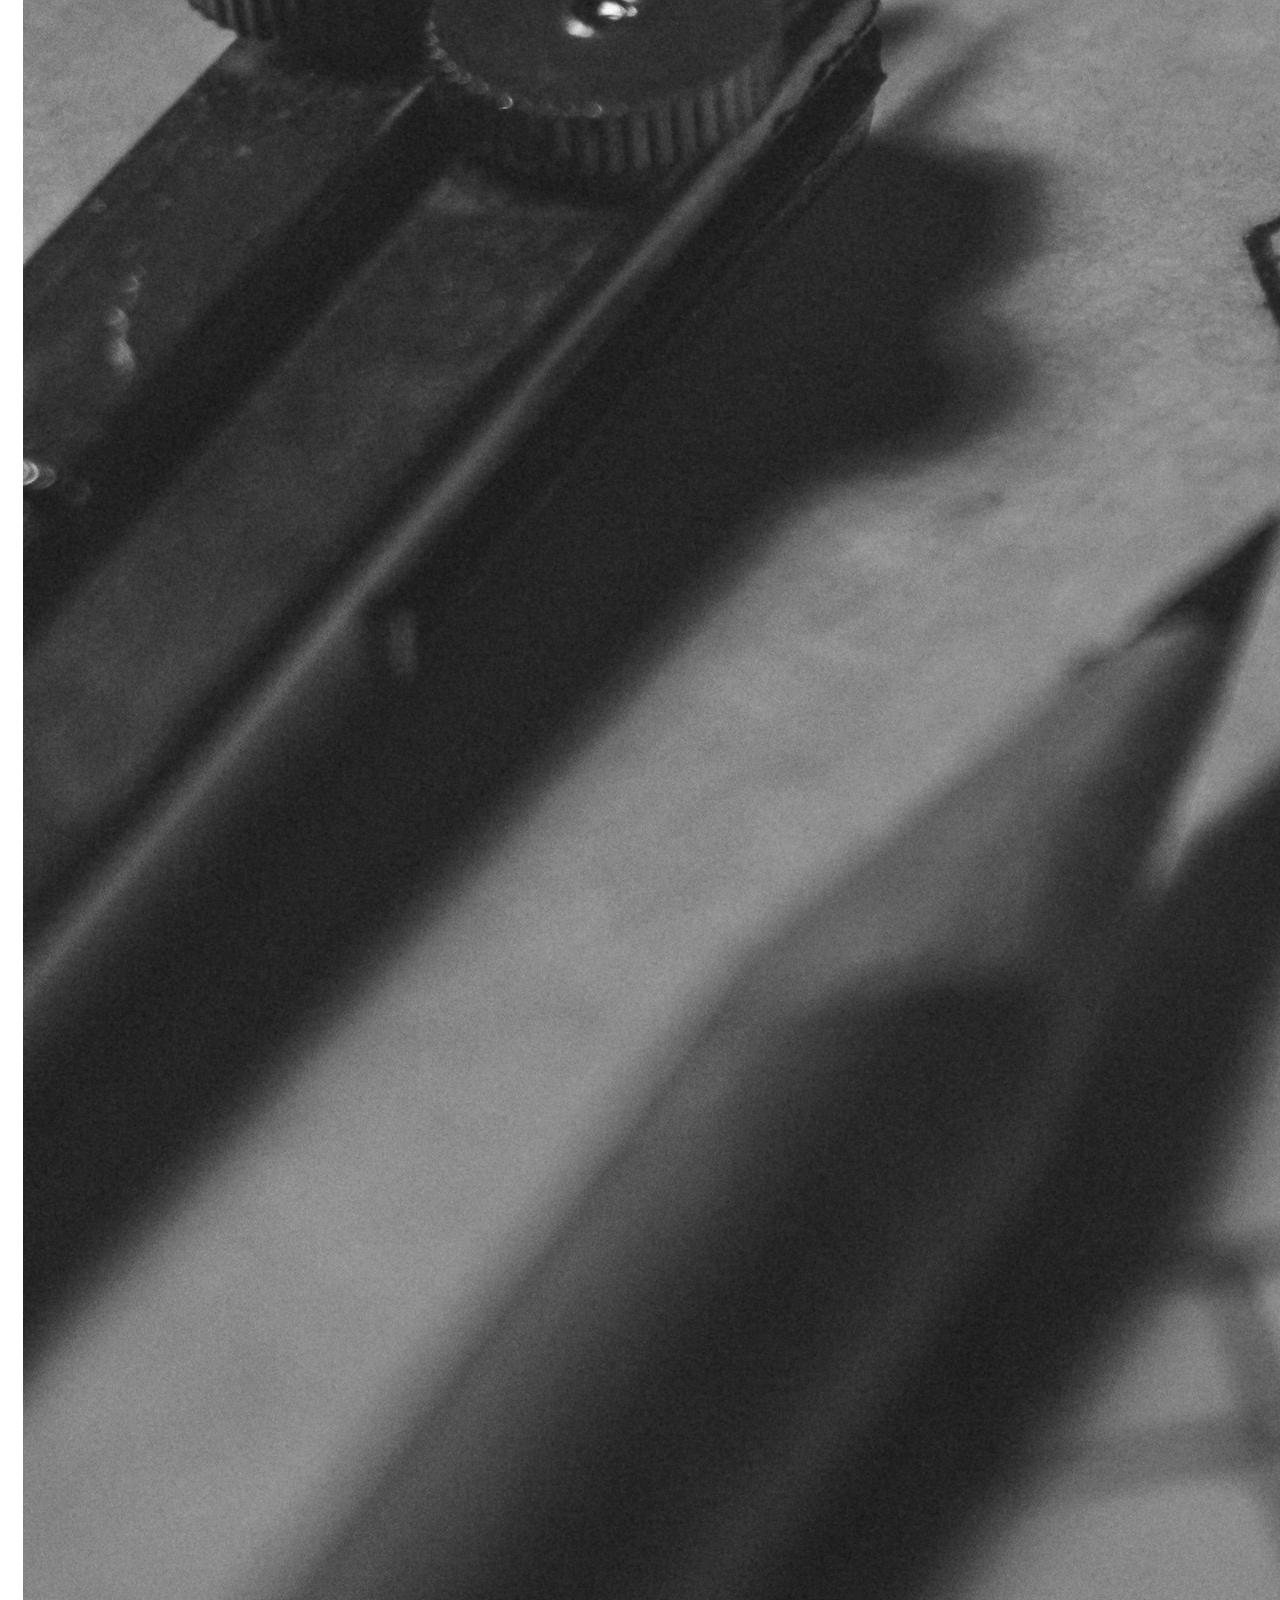
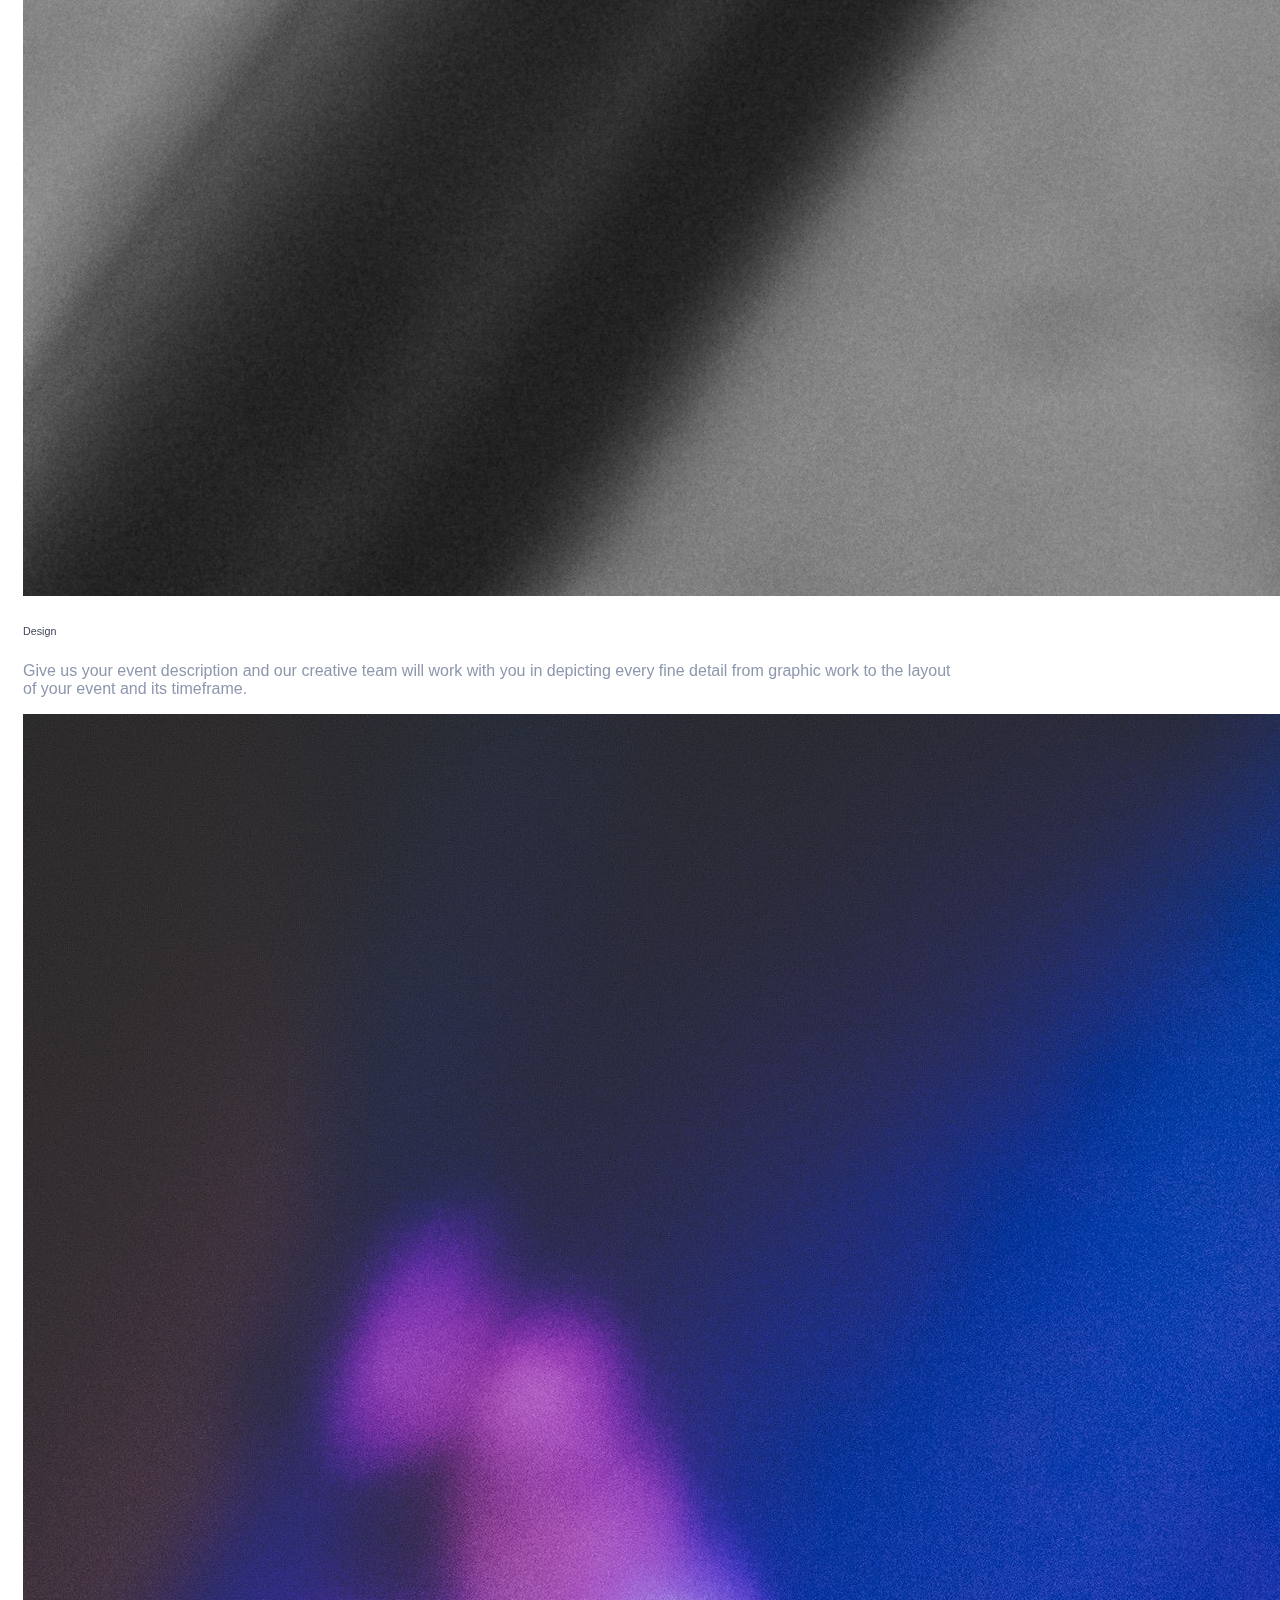
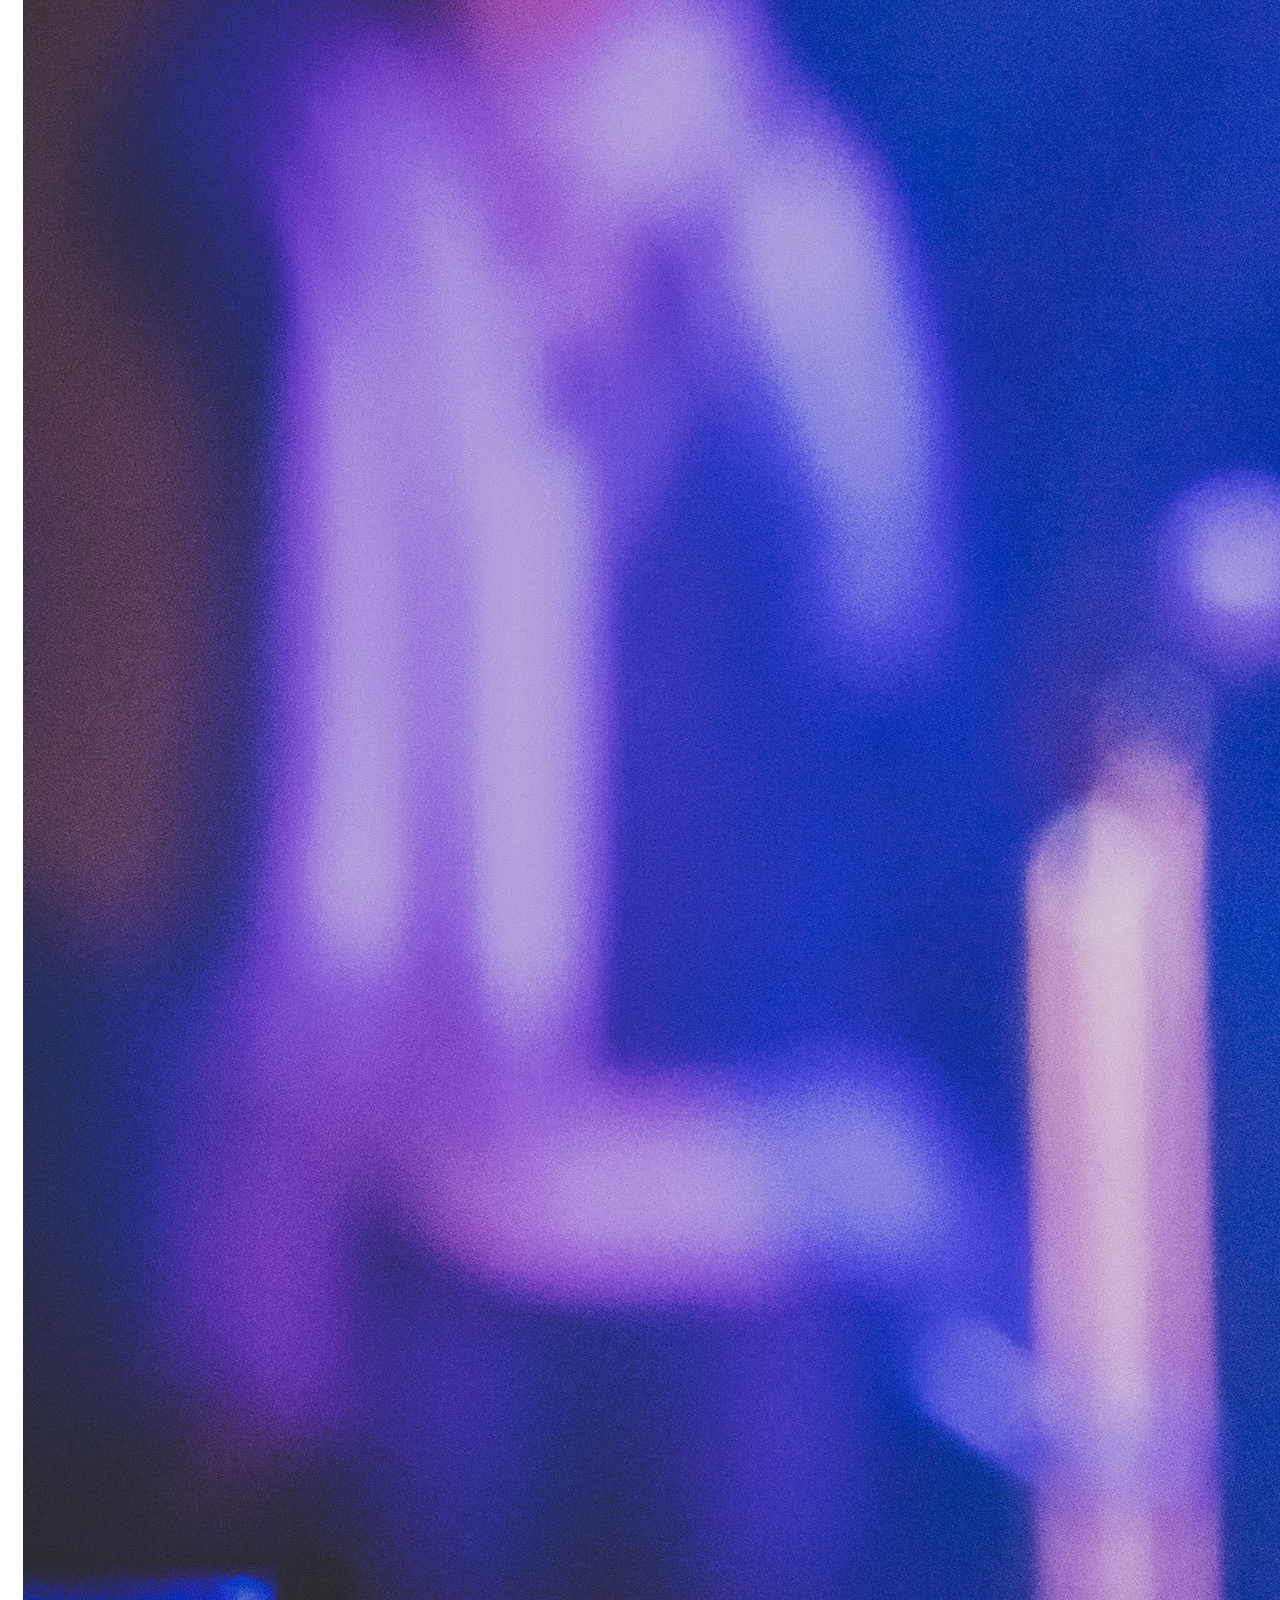
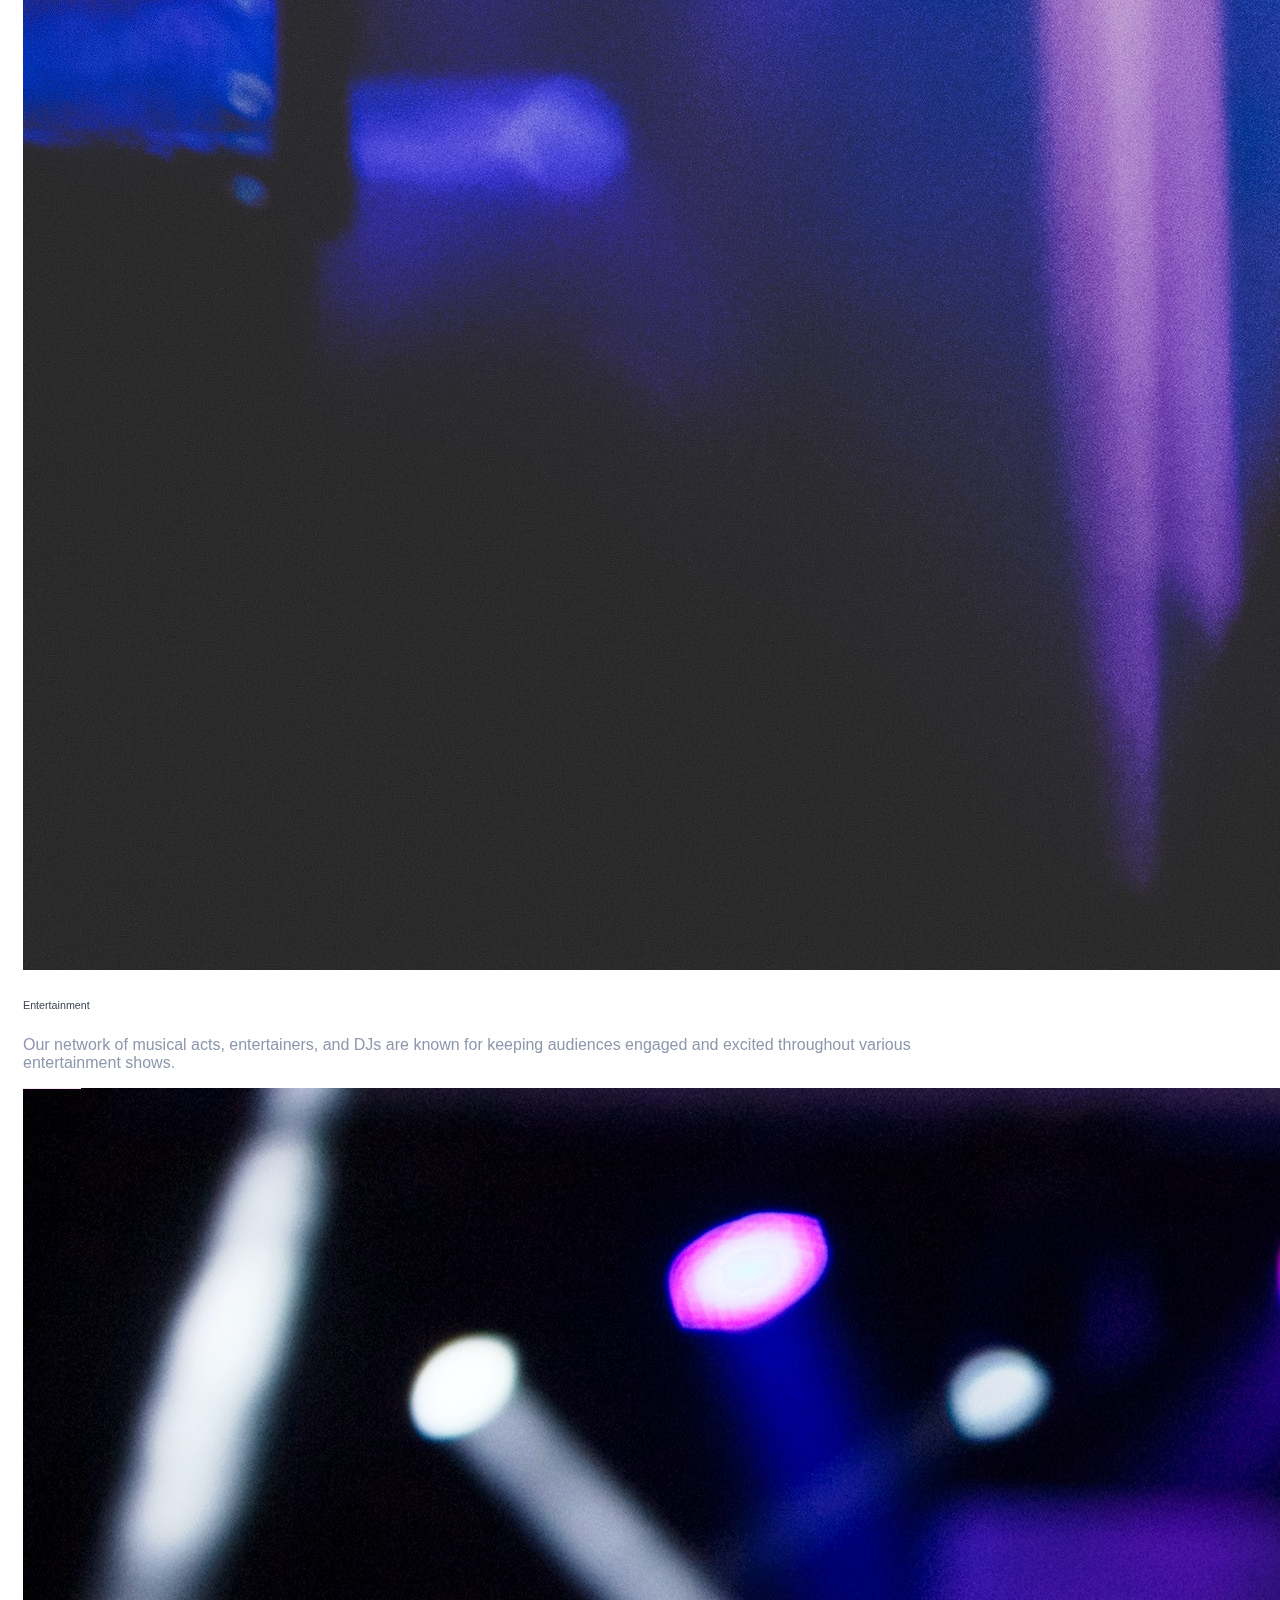
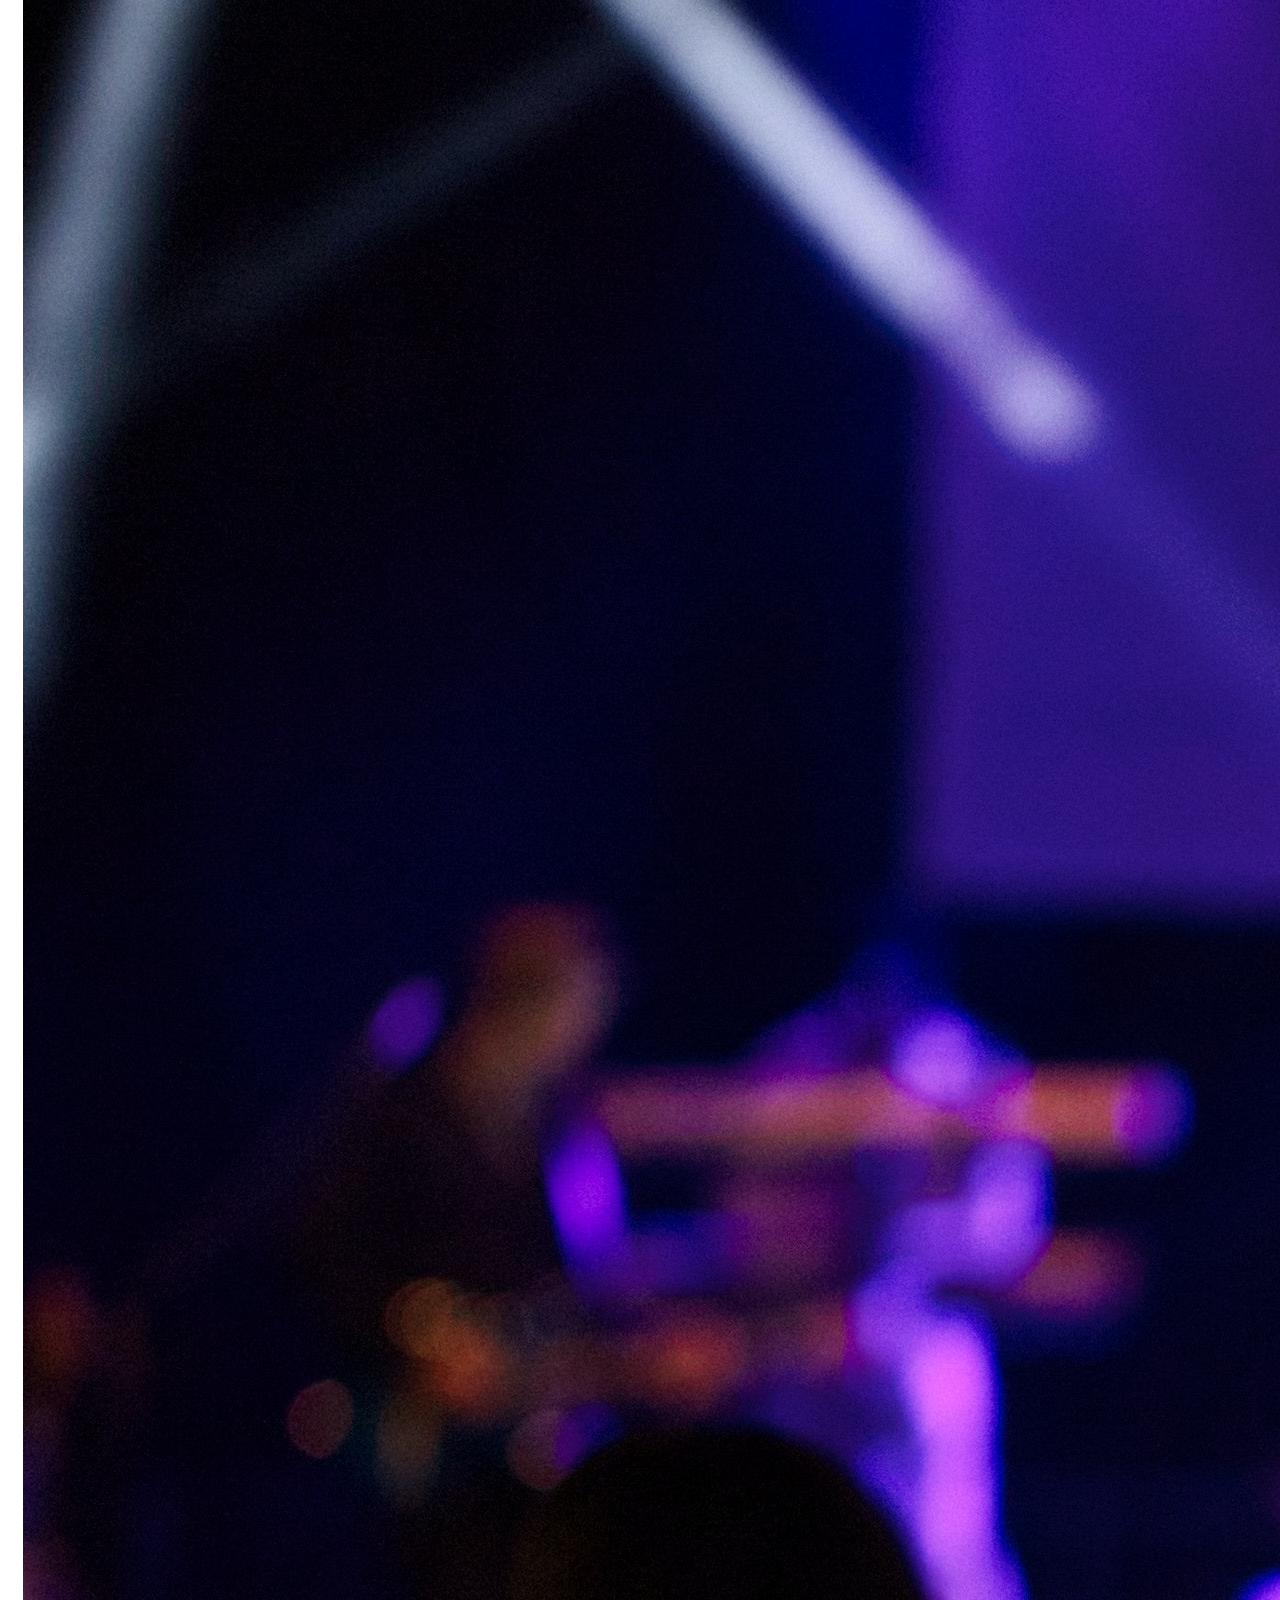
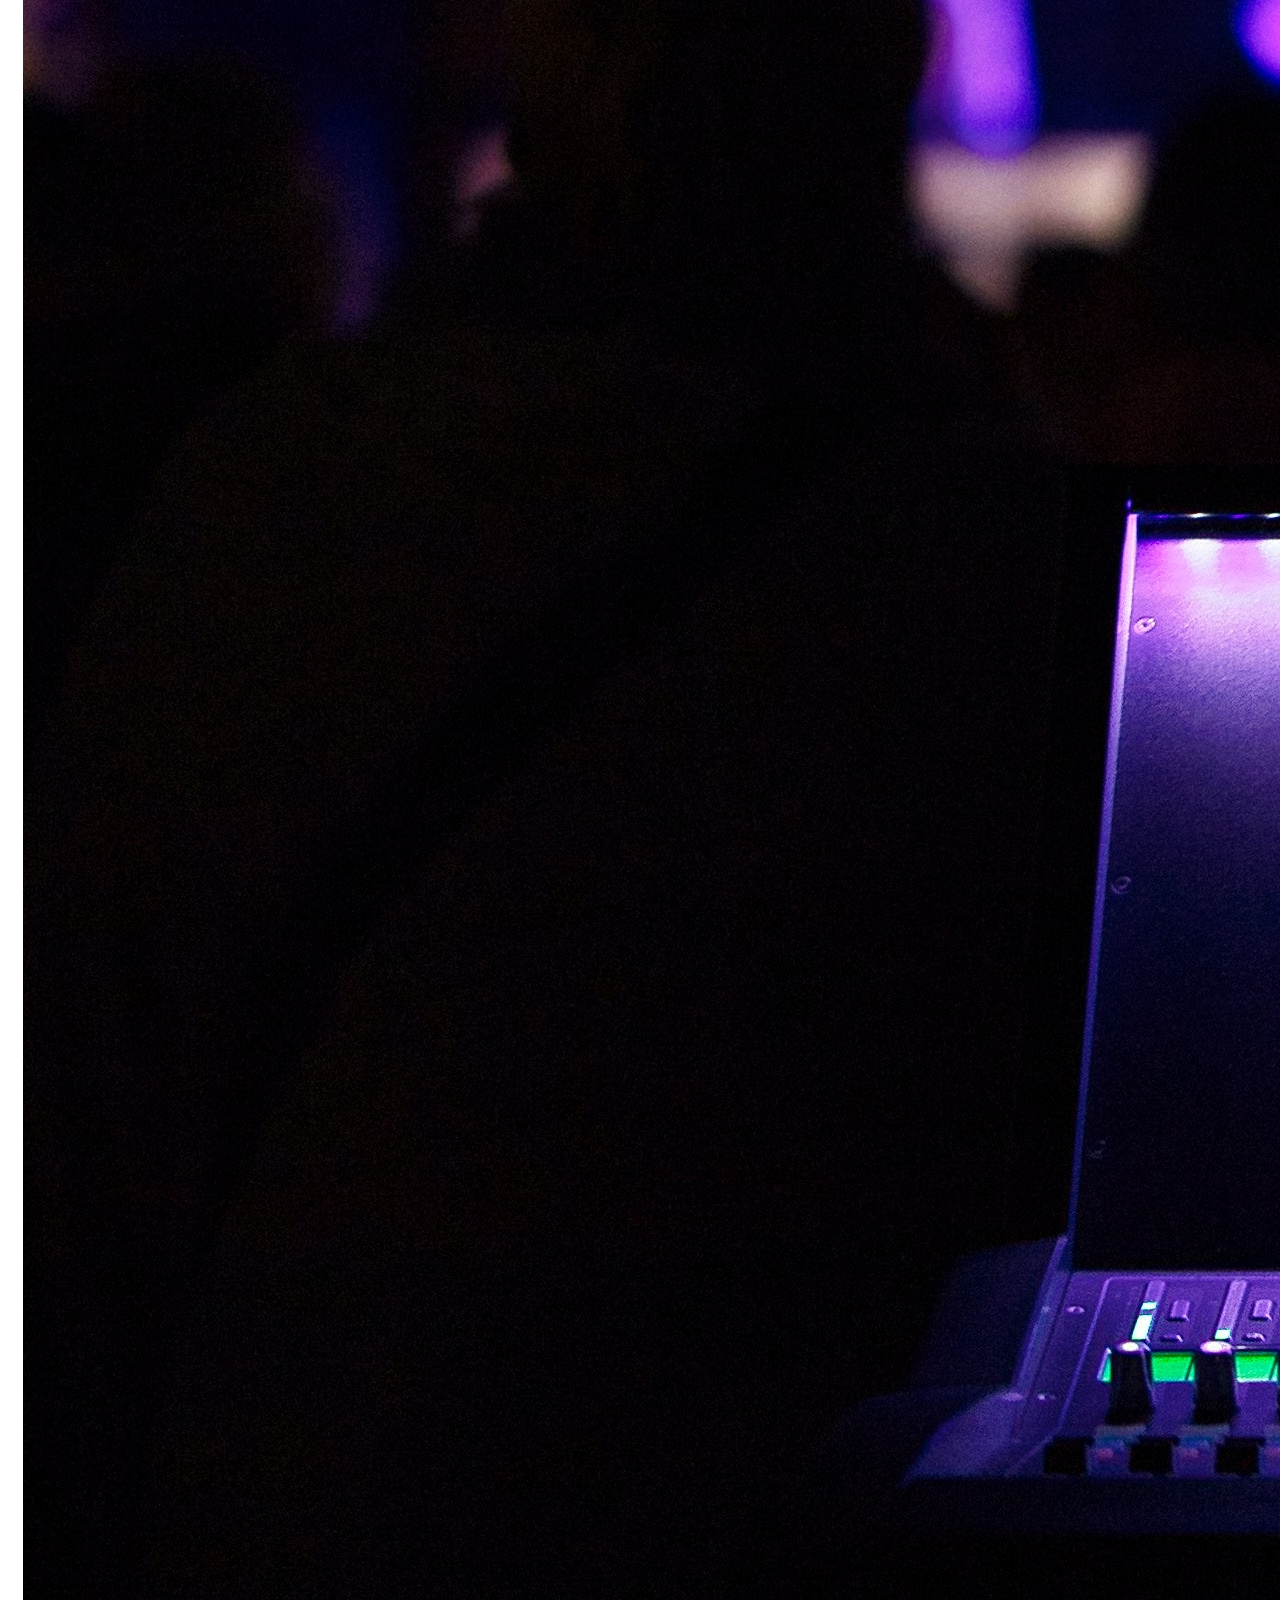
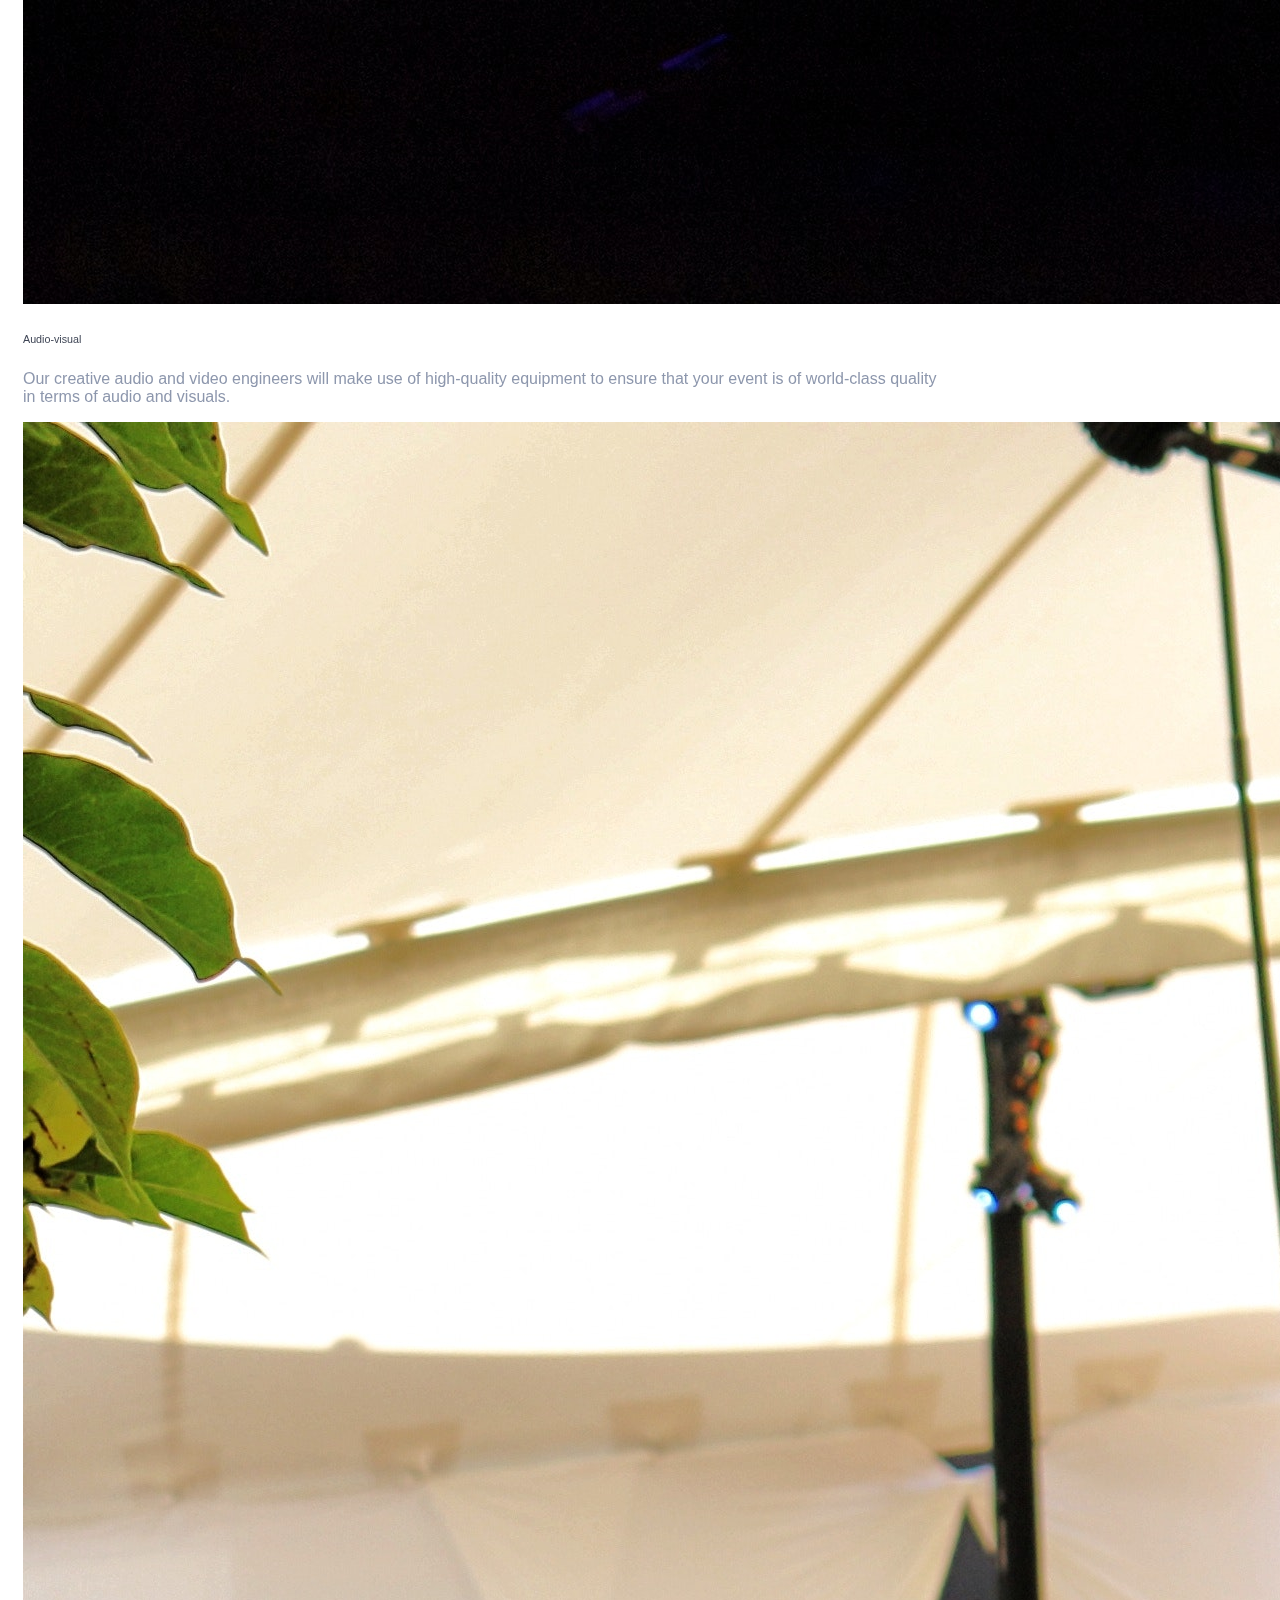
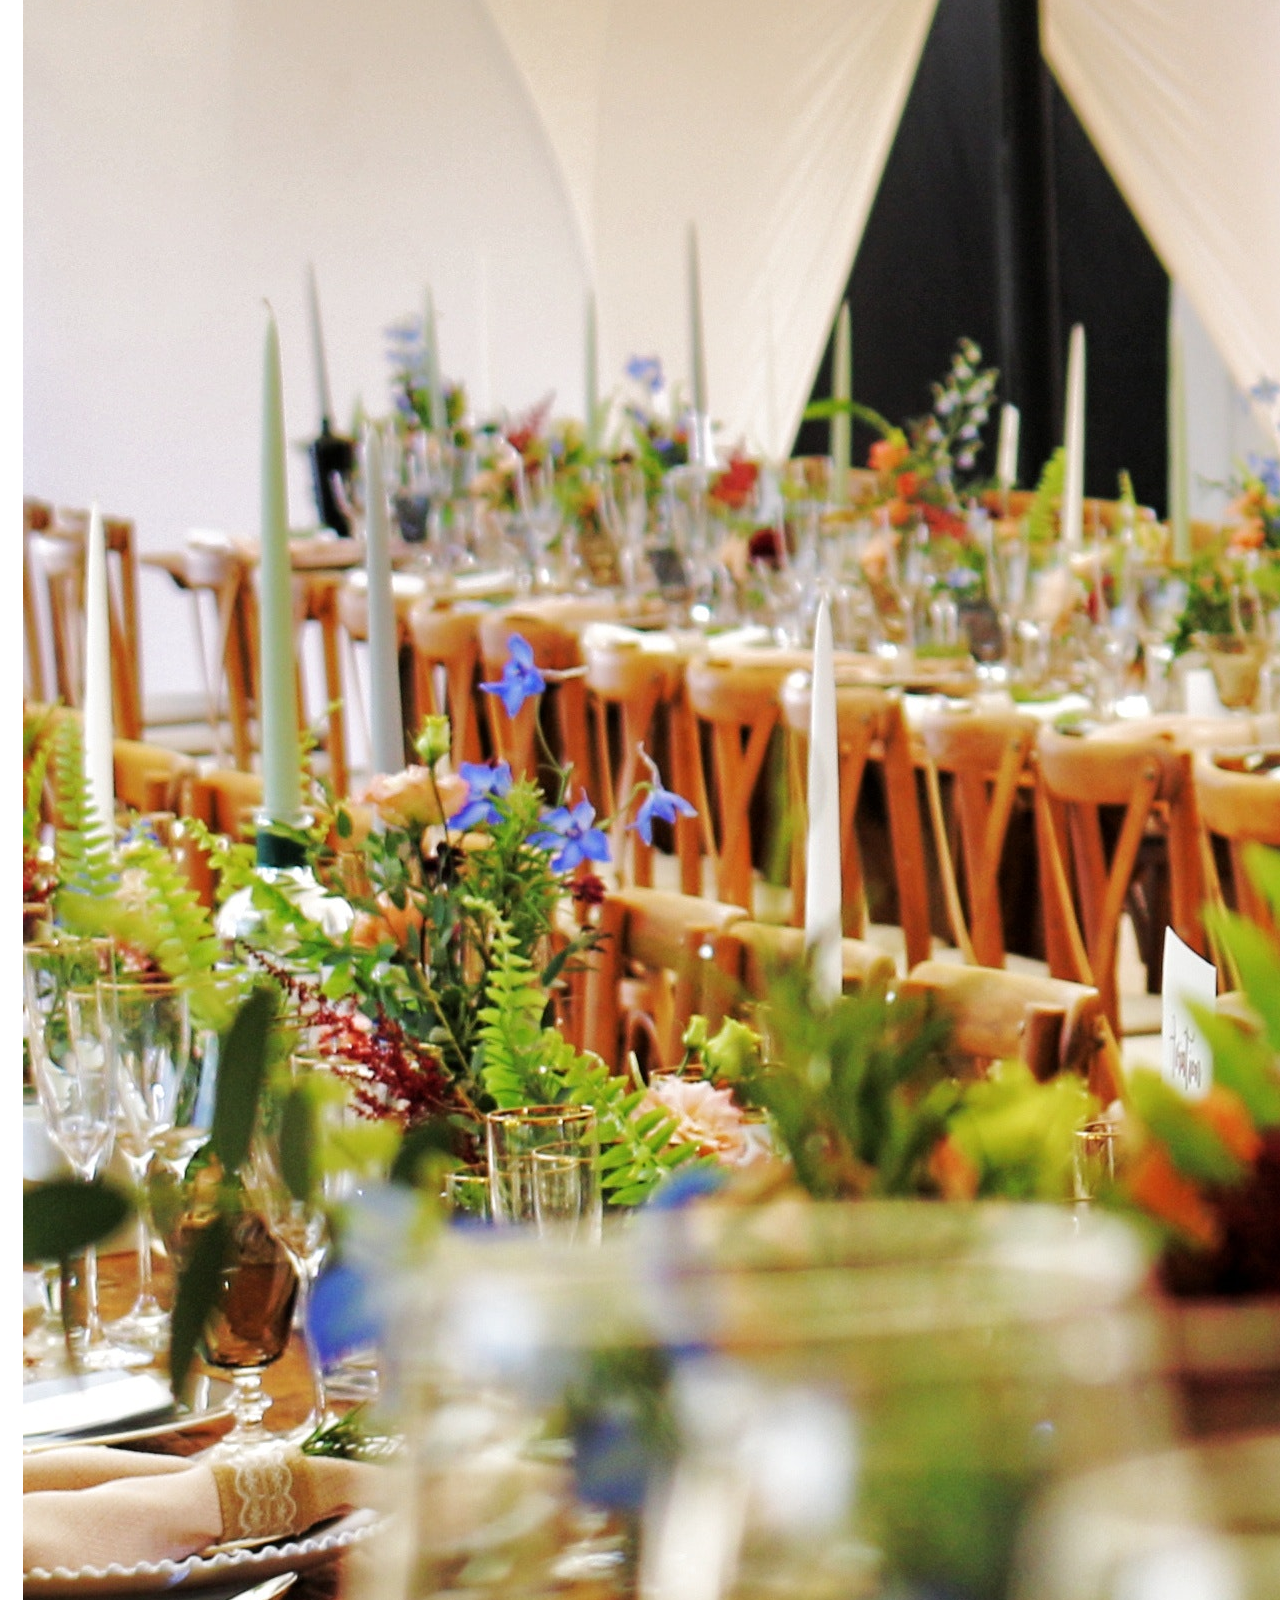
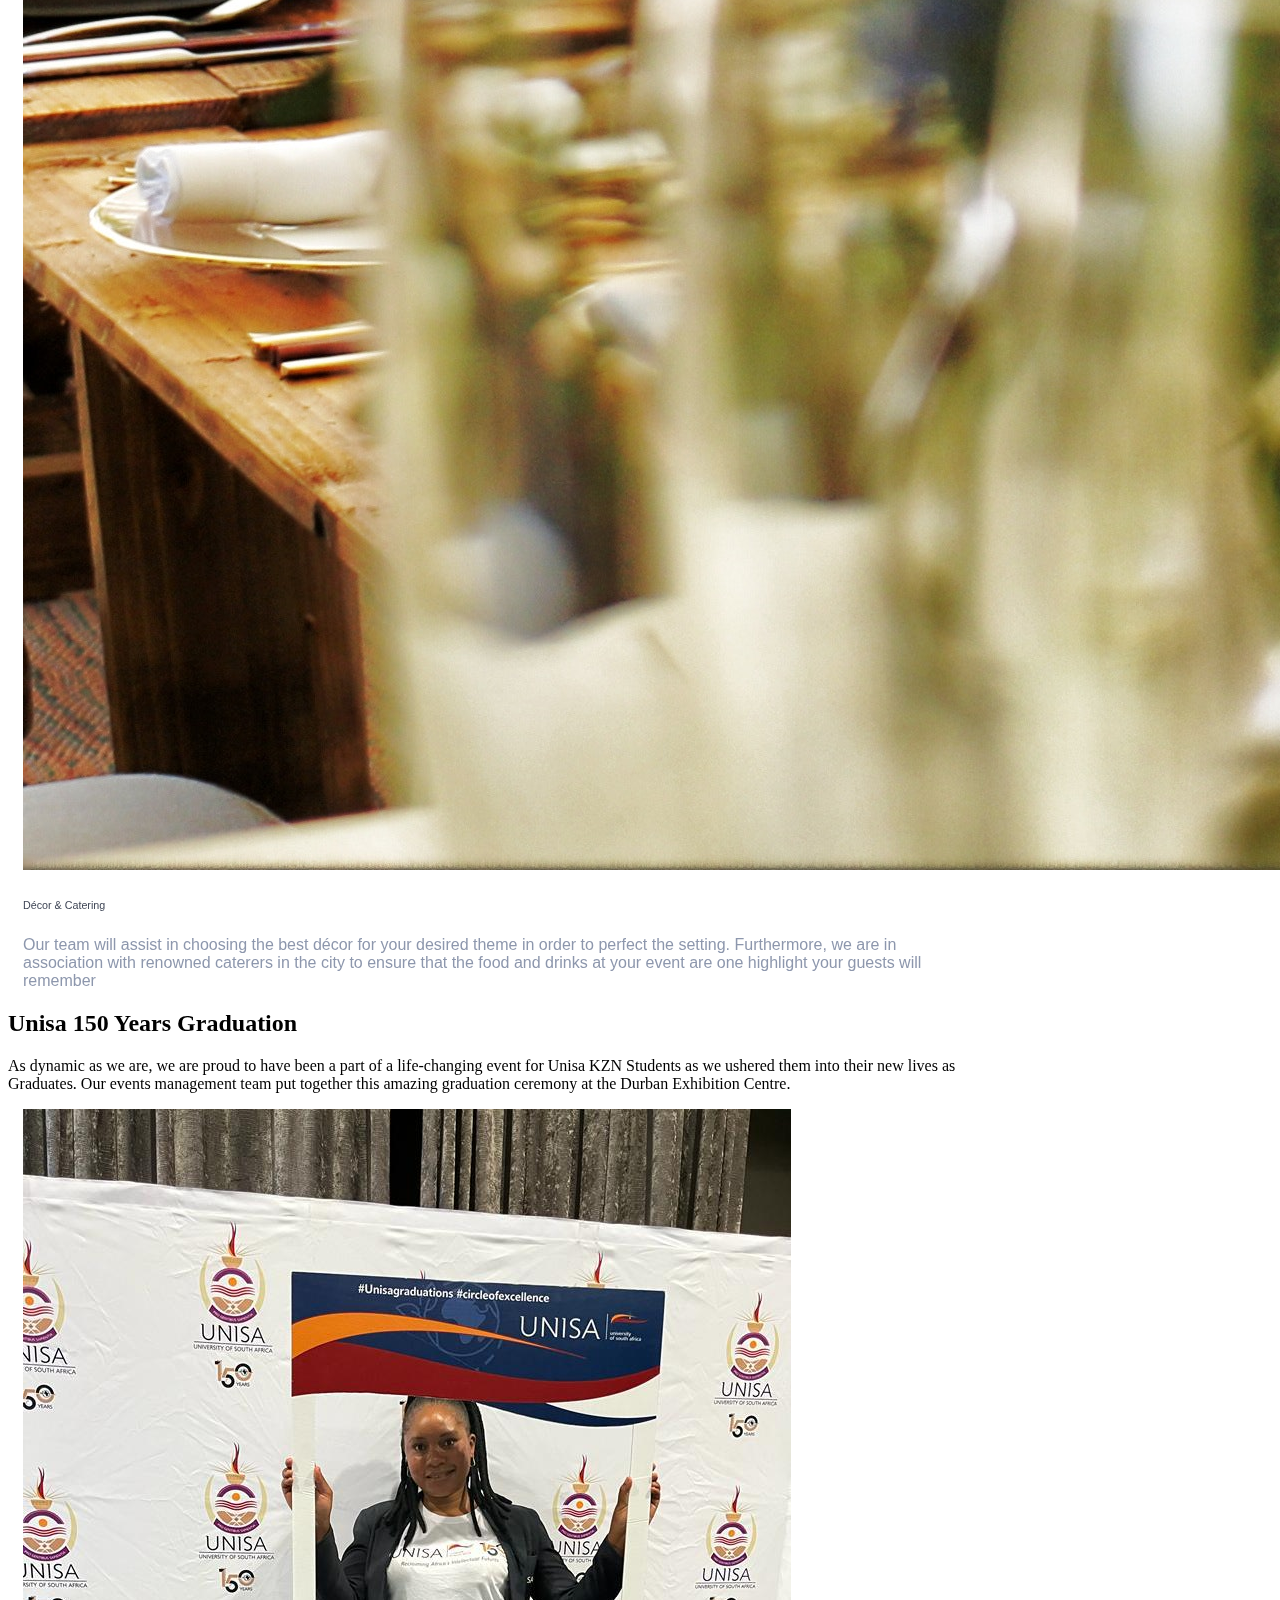
<file: OurServices/EM.html>
<!doctype html>
<html lang="en">
  <head>
    <meta charset="utf-8">
    <meta name="viewport" content="width=device-width, initial-scale=1">
    <meta name="description" content="">
    <meta name="author" content="Mark Otto, Jacob Thornton, and Bootstrap contributors">
    <meta name="generator" content="Hugo 0.84.0">
    <title>Events Management</title>
    <!-- Favicon -->
    <link rel="icon" type="image/x-icon" href="../Images/Dynamic Oak Logo.jpg">
  


    <!-- Bootstrap core CSS -->
 <link href="https://cdn.jsdelivr.net/npm/bootstrap@5.3.0-alpha1/dist/css/bootstrap.min.css" rel="stylesheet" integrity="sha384-GLhlTQ8iRABdZLl6O3oVMWSktQOp6b7In1Zl3/Jr59b6EGGoI1aFkw7cmDA6j6gD" crossorigin="anonymous">




<meta name="theme-color" content="#7952b3">


    <style>
      .bd-placeholder-img {
        font-size: 1.125rem;
        text-anchor: middle;
        -webkit-user-select: none;
        -moz-user-select: none;
        user-select: none;
      }

      @media (min-width: 768px) {
        .bd-placeholder-img-lg {
          font-size: 3.5rem;
        }
      }
    </style>

    
    <!-- Custom styles for this template -->
    <link href="../style.css" rel="stylesheet">
    <div class="text-center  p-3 d-none d-md-block" id="Navbar">
      <img src="../Images/Dynamic Oak Logo.jpg" height="120" alt="Company Logo">
    </div>
  </head>
  <body>
    
    <header class="site-header sticky-top py-1">
 
      <nav class="navbar  sticky-top fixed-top navbar-expand-md navbar-dark" id="Navbar">
        <div class="container">
          <a class="navbar-brand d-md-none d-xs-block py-3" href="#">
          	<img src="../Images/Dynamic Oak Logo.jpg" height="80" alt="Company Logo">
          </a>
          <button class="navbar-toggler" type="button" data-bs-toggle="collapse" data-bs-target="#navbarNavDropdown" aria-controls="navbarNavDropdown" aria-expanded="false" aria-label="Toggle navigation">
            <span class="navbar-toggler-icon"></span>
          </button>
       
          <div class="collapse navbar-collapse" id="navbarNavDropdown">
            <ul class="navbar-nav mx-auto">
      <li class="nav-item">
        <a class="nav-link mx-2"  href="../index.html" style="color: white;">Home</a>
      </li>
      <li class="nav-item">
        <a class="nav-link mx-2" href="../AboutUs.html" style="color: white;">About</a>
      </li>
      <li class="nav-item">
        <a class="nav-link mx-2" href="../OurServices.html" style="color: white;">Our Services</a>
      </li>
      <li class="nav-item">
        <a class="nav-link mx-2" href="../ContactUs.html" style="color: white;">Contact Us</a>
      </li>
      
      <!--<li class="nav-item">
        <a class="nav-link mx-2" href="#">Events</a>
      </li>-->
      
    </ul>
    </div>
    </div>
    </nav>
     
    </header>
    
<main>


  <header class="masthead_EM">
    <div class="container h-100">
      <div class="row h-100 align-items-center">
        <div class="col-12 text-center">
          <h1 class="fw-dark" style="color:white;">Events Management</h1>
        </div>
      </div>
    </div>
  </header>
  
  
  



<style>
  .row {
  margin: 15px;
}
</style>





  <div class="py-5 service-7">
    <div class="container">
        <!-- Row  -->
        <div class="row">
            <!-- Column -->
            <div class="col-md-4 mb-4">
                <div class="">
                    <img class="rounded img-fluid" src="Images/pexels-matej-716661.jpg" alt="wrappixel kit" />
                    <div class="mt-4">
                        <h6 class="font-weight-medium">Design</h6>
                        <p class="mt-3">Give us your event description and our creative team will work with you in depicting every fine detail from graphic work to the layout of your event and its timeframe.</p>
                    </div>
                </div>
            </div>
            <!-- Column -->
            <div class="col-md-4 mb-4">
                <div class="">
                    <img class="rounded img-fluid" src="Images/pexels-rahul-pandit-1659038.jpg" alt="wrappixel kit" />
                    <div class="mt-4">
                        <h6 class="font-weight-medium">Entertainment</h6>
                        <p class="mt-3">Our network of musical acts, entertainers, and DJs are known for keeping audiences engaged and excited throughout various entertainment shows.</p>
                    </div>
                </div>
            </div>
            <!-- Column -->
            <div class="col-md-4 mb-4">
                <div class="">
                    <img class="rounded img-fluid" src="Images/pexels-marc-schulte-2952834.jpg" alt="wrappixel kit" />
                    <div class="mt-4">
                        <h6 class="font-weight-medium">Audio-visual</h6>
                        <p class="mt-3">Our creative audio and video engineers will make use of high-quality equipment to ensure that your event is of world-class quality in terms of audio and visuals.</p>
                    </div>
                </div>
            </div>
             <!-- Column -->
             <div class="col-md-4 mb-4">
              <div class="">
                  <img class="rounded img-fluid" src="Images/pexels-mat-brown-1395966.jpg" alt="wrappixel kit" />
                  <div class="mt-4">
                      <h6 class="font-weight-medium">Décor & Catering</h6>
                      <p class="mt-3">Our team will assist in choosing the best décor for your desired theme in order to perfect the setting. Furthermore, we are in association with renowned caterers in the city to ensure that the food and drinks at your event are one highlight your guests will remember</p>
                  </div>
              </div>
          </div>          
        </div>
    </div>
  </div>

  <!-- partial:index.partial.html -->
<!-- <div class="container-fluid" style=" background-color: #39515327;">
  <div class="carousel-wrap">
    <div class="owl-carousel">
      <div class="item"><img src="./../Images/Unisa/Unisa.jpeg"></div>
      <div class="item"><img src="./../Images/Unisa/Unisa(1).jpeg"></div>
      <div class="item"><img src="./../Images/Unisa/Unisa(2).jpeg"></div>
      <div class="item"><img src="./../Images/Unisa/Unisa(3).jpeg"></div>
      <div class="item"><img src="./../Images/Unisa/Unisa(4).jpeg"></div>
      <div class="item"><img src="./../Images/Unisa/Unisa(5).jpeg"></div>
      <div class="item"><img src="./../Images/Unisa/Unisa(6).jpeg"></div>
      <div class="item"><img src="./../Images/Unisa/Unisa(7).jpeg"></div>
      <div class="item"><img src="./../Images/Unisa/Unisa(8).jpeg"></div>
      <div class="item"><img src="http://placehold.it/150x150"></div>
      <div class="item"><img src="http://placehold.it/150x150"></div>
      <div class="item"><img src="http://placehold.it/150x150"></div>
    </div>
  </div>
  </div> -->
  <!-- partial -->
<!-- partial:index.partial.html -->

<div class="container" id="Unisa">
  <h2 class="pb-2 border-bottom">Unisa 150 Years Graduation</h2>
  <p class="mt-3">As dynamic as we are, we are proud to have been a part of a life-changing event for Unisa KZN
    Students as we ushered them into their new lives as Graduates. Our events management team put
    together this amazing graduation ceremony at the Durban Exhibition Centre.</p>
  <div class="row">
    <div data-toggle="lightbox" data-gallery="gallery" class="col-md-4"><img src="./../Images/Unisa/Unisa(4).jpeg" class="img-fluid rounded"></div>
    <div data-toggle="lightbox" data-gallery="gallery" class="col-md-4"><img src="./../Images/Unisa/Unisa(7).jpeg" class="img-fluid rounded"></div>
    <div data-toggle="lightbox" data-gallery="gallery" class="col-md-4"><img src="./../Images/Unisa/Unisa(8).jpeg" class="img-fluid rounded"></div>


  </div>
  <div class="row">
    <div data-toggle="lightbox" data-gallery="gallery" class="col-md-4"><img src="./../Images/Unisa/Unisa.jpeg"  class="img-fluid rounded" ></div>
    <div data-toggle="lightbox" data-gallery="gallery" class="col-md-4"><img src="./../Images/Unisa/Unisa(1).jpeg" class="img-fluid rounded" ></div>
    <div data-toggle="lightbox" data-gallery="gallery" class="col-md-4"><img src="./../Images/Unisa/Unisa(2).jpeg" class="img-fluid rounded"></div>
  </div>
  <div class="row">
    <div data-toggle="lightbox" data-gallery="gallery" >
      <img src="./../Images/Unisa/Unisa(3).jpeg" class="img-fluid rounded " data-gallery="gallery" >
      </div>
  </div>
  <div class="row">
  <div data-toggle="lightbox" data-gallery="gallery" class="col-md-4"><img src="./../Images/Unisa/Unisa(5).jpeg" class="img-fluid rounded"></div>
  <div data-toggle="lightbox" data-gallery="gallery" class="col-md-4"><img src="./../Images/Unisa/Unisa(6).jpeg" class="img-fluid rounded"></div>
  </div>
  
</div>
<!-- partial -->





</main>

<div class="container">
  <footer class="py-3 my-4">
    <p class="text-center text-muted">&copy; 2025 Dynamic Oak (PTY) LTD</p>
  </footer>
</div>


        <script src="https://cdn.jsdelivr.net/npm/bootstrap@5.3.0-alpha1/dist/js/bootstrap.bundle.min.js" integrity="sha384-w76AqPfDkMBDXo30jS1Sgez6pr3x5MlQ1ZAGC+nuZB+EYdgRZgiwxhTBTkF7CXvN" crossorigin="anonymous"></script>

      
  </body>
</html>
</file>
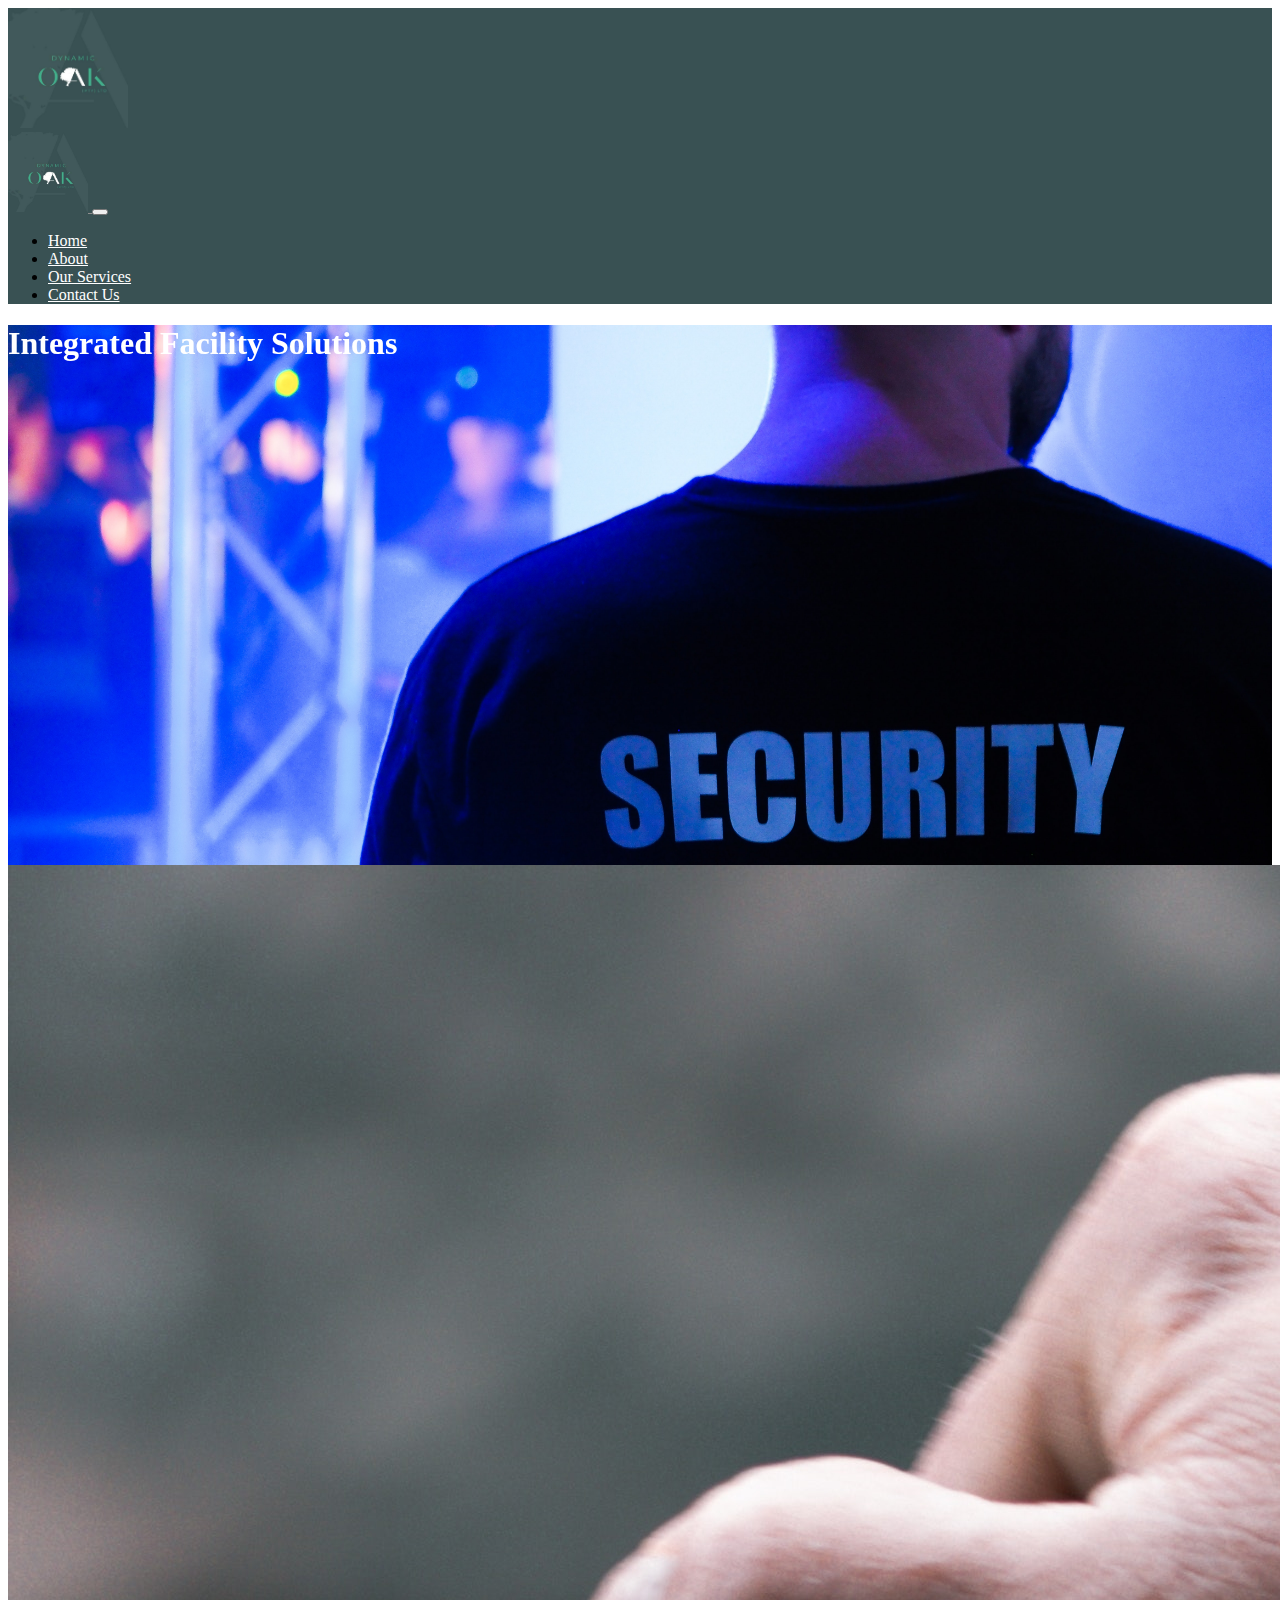
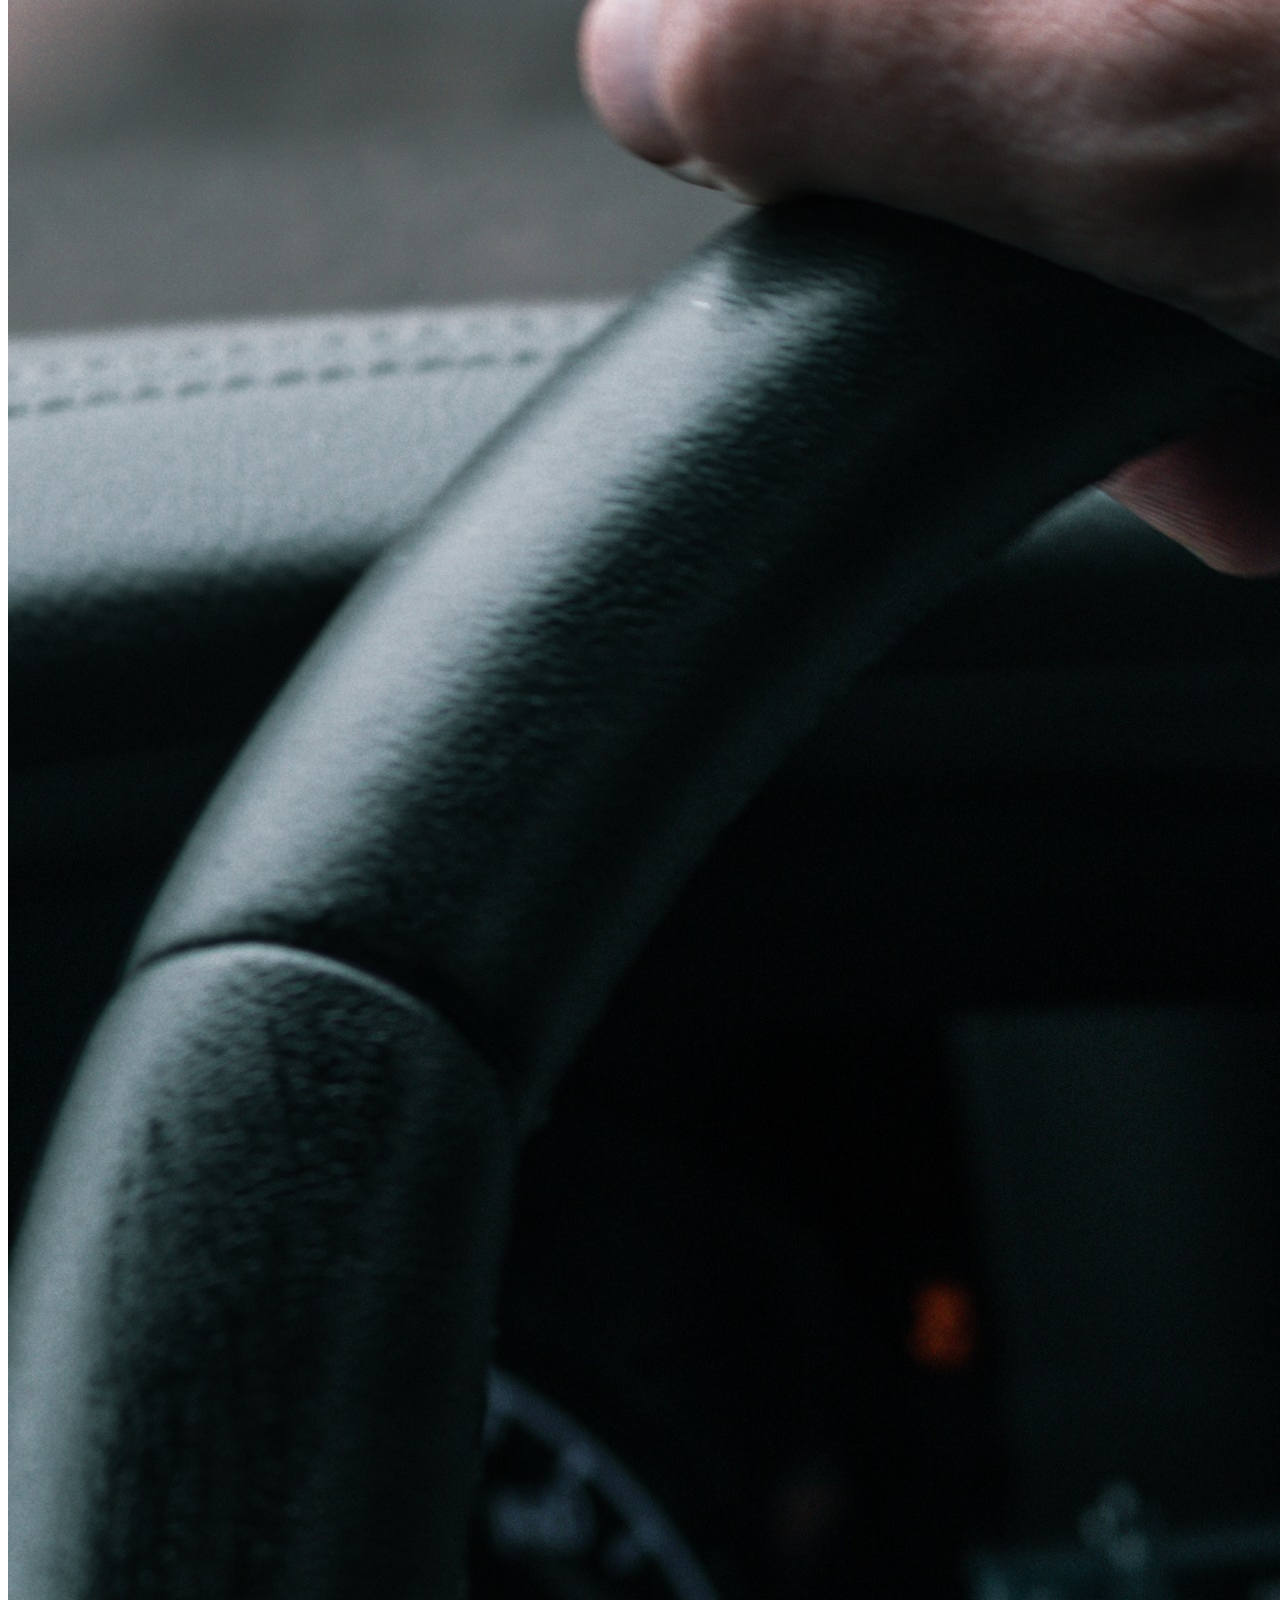
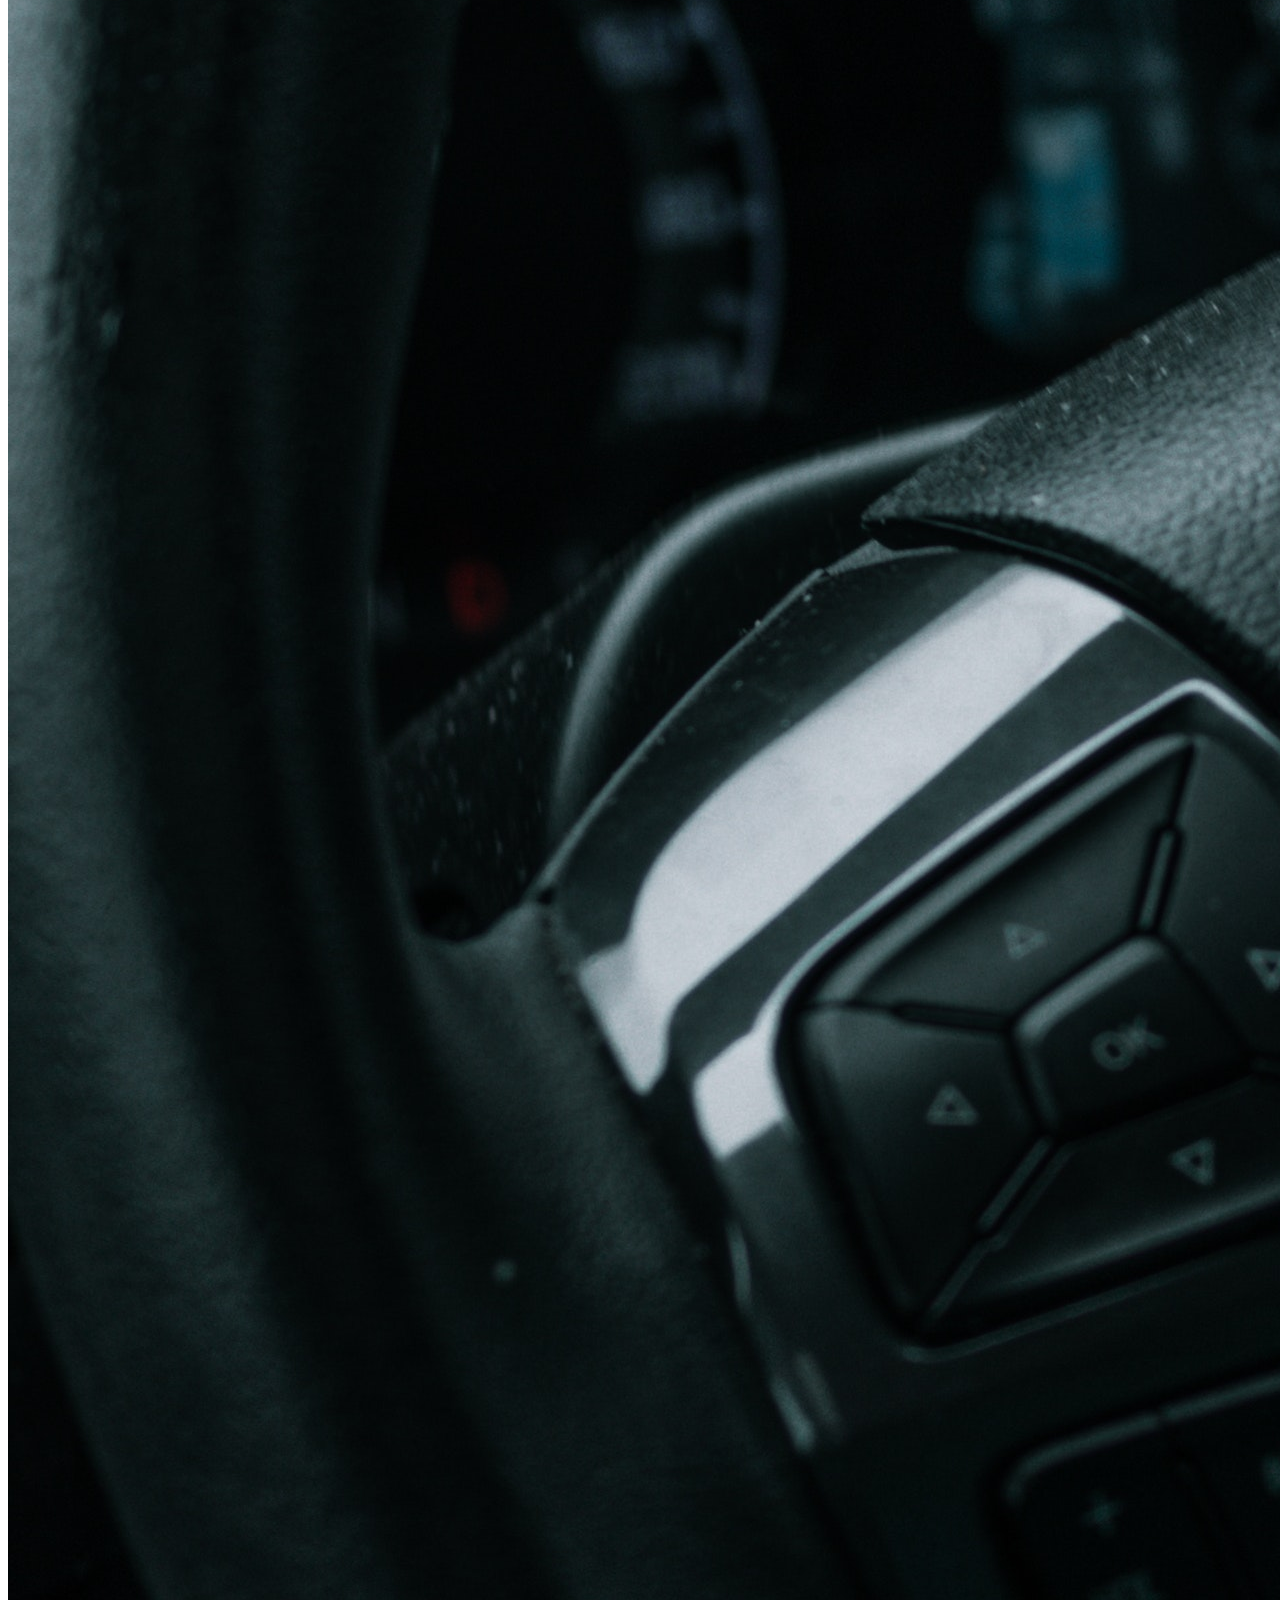
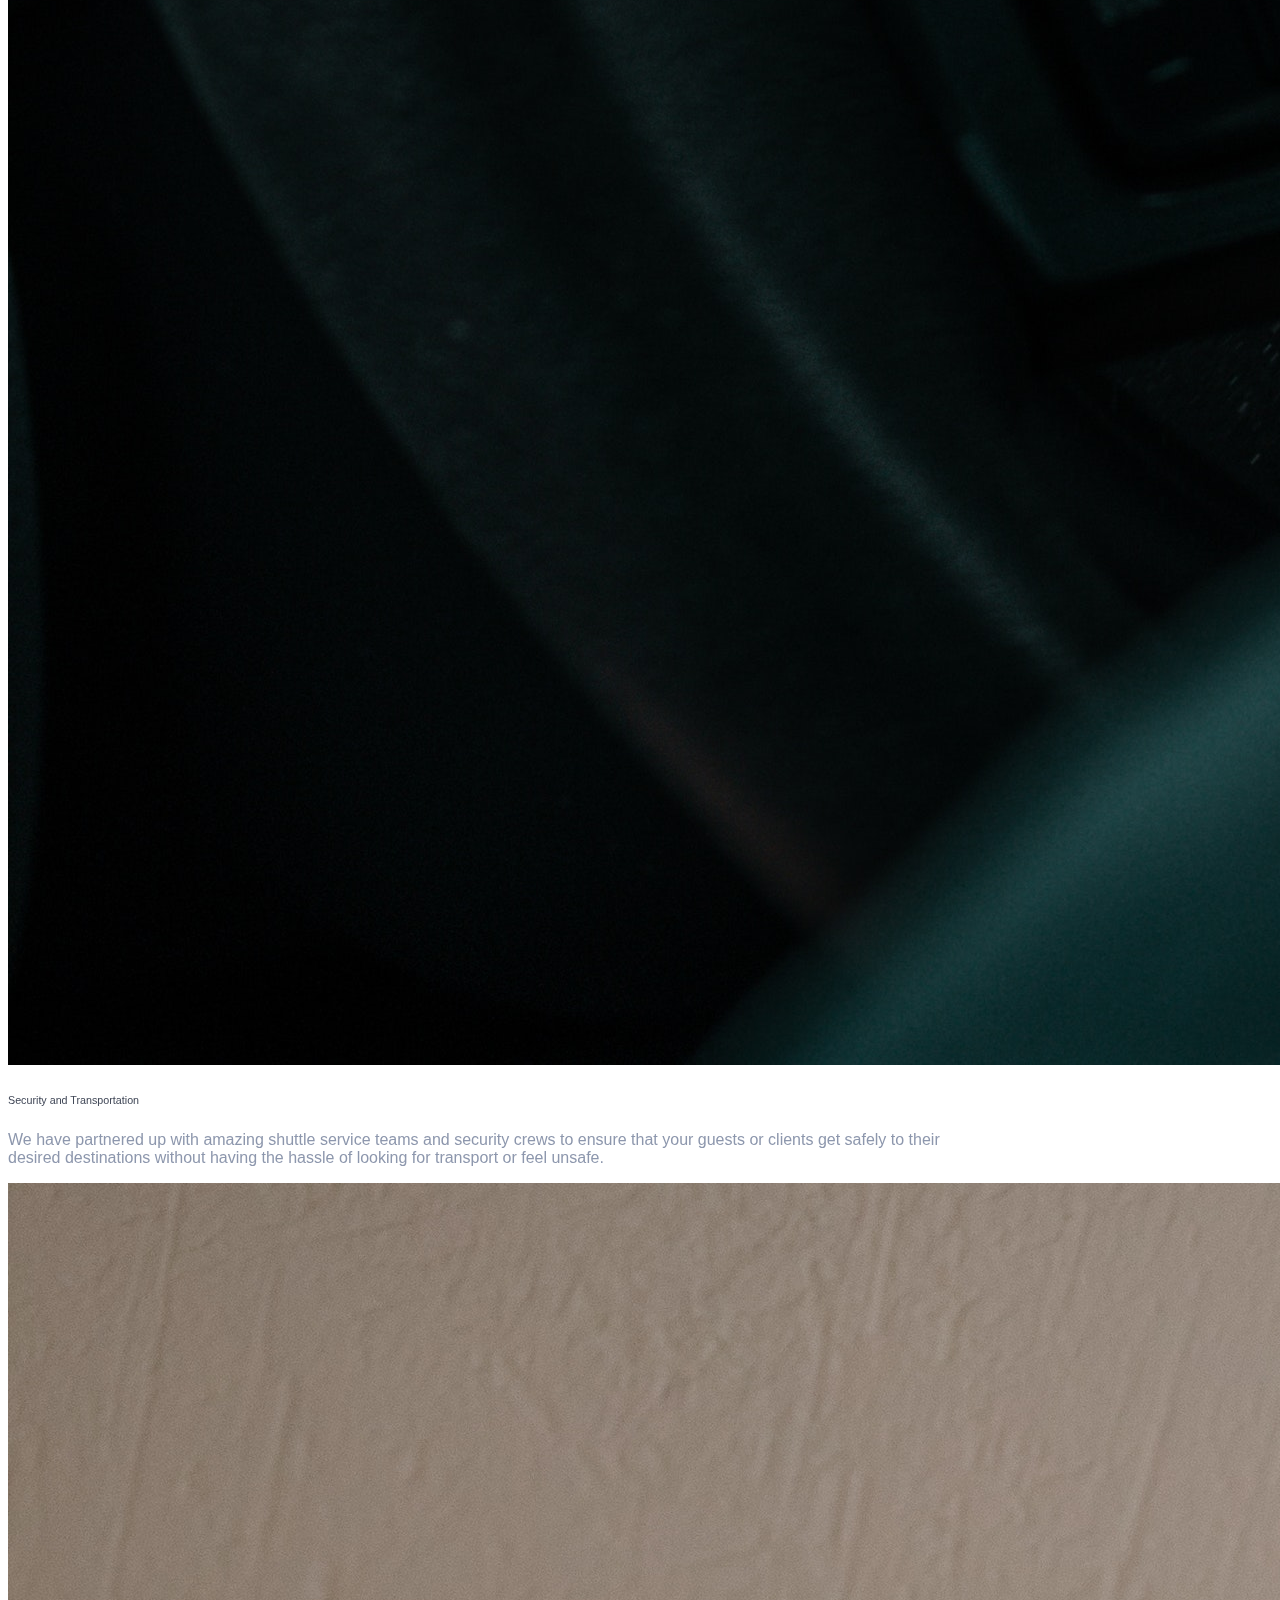
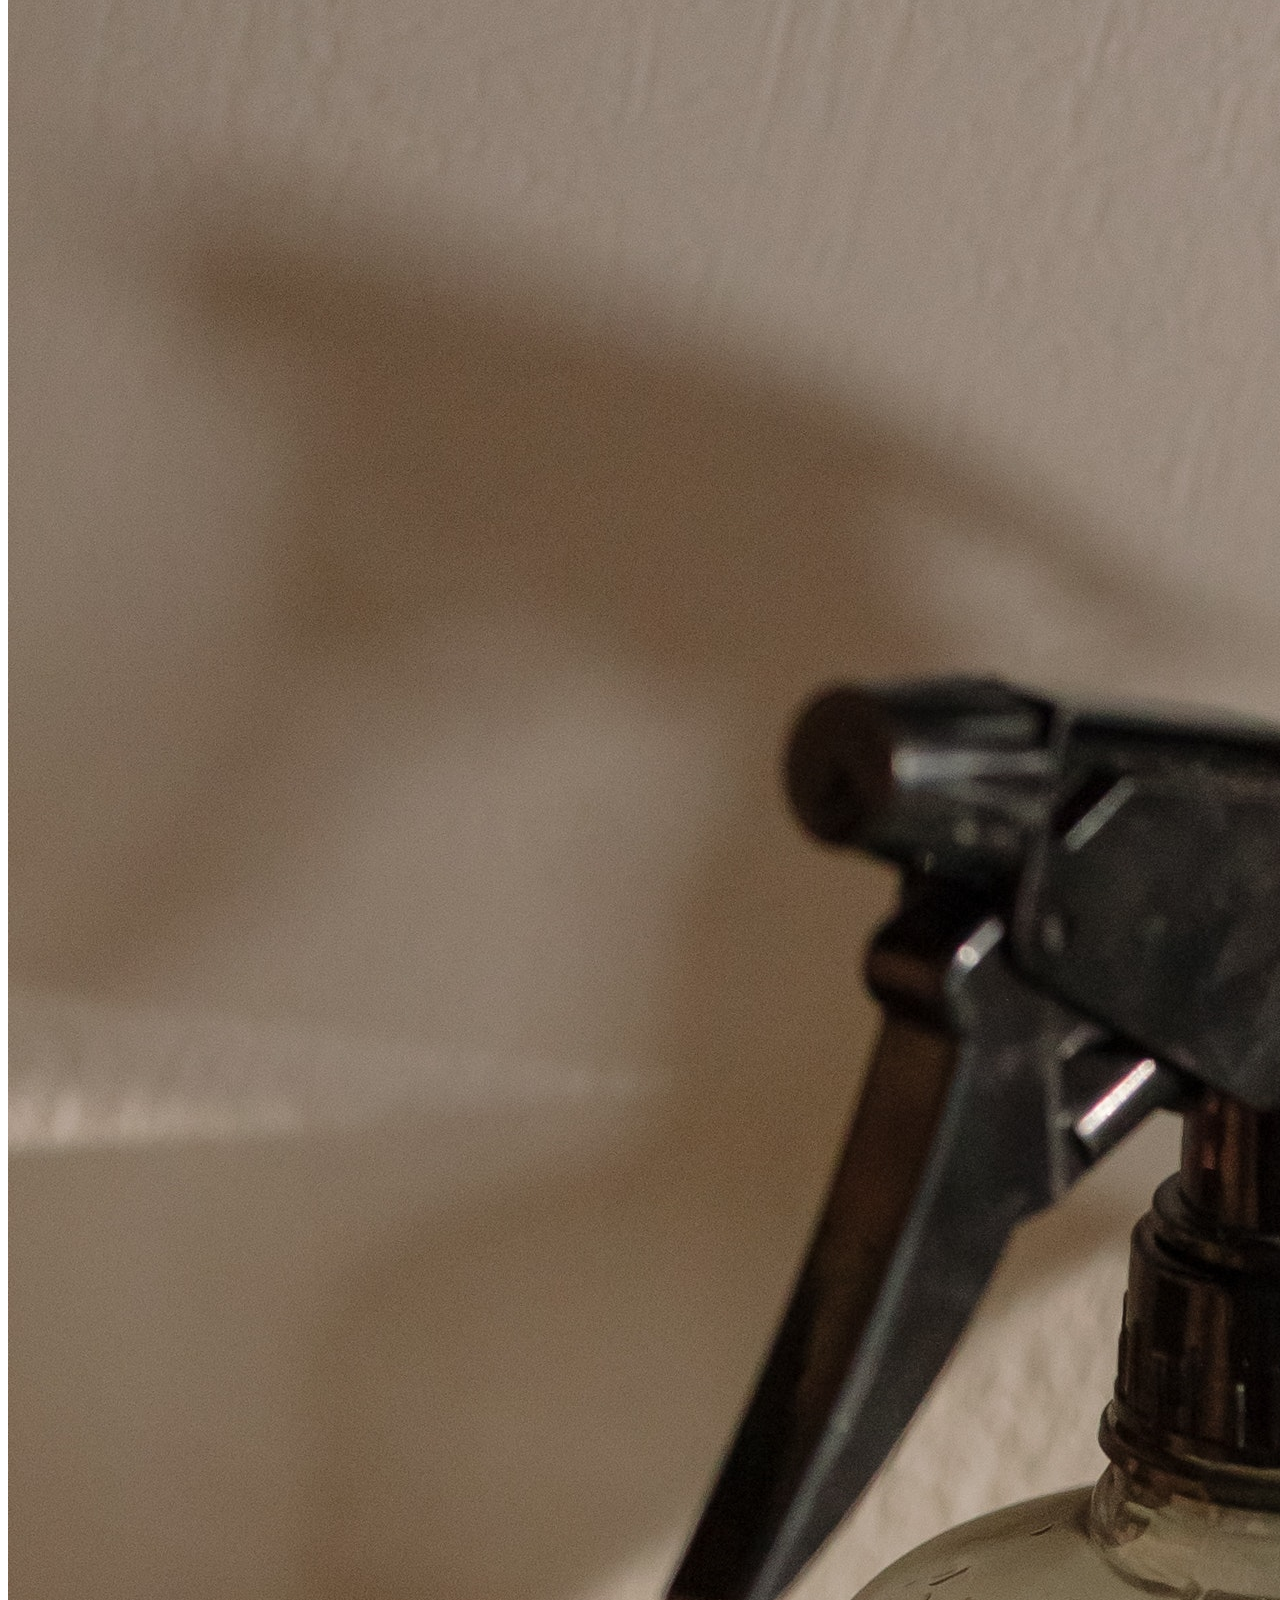
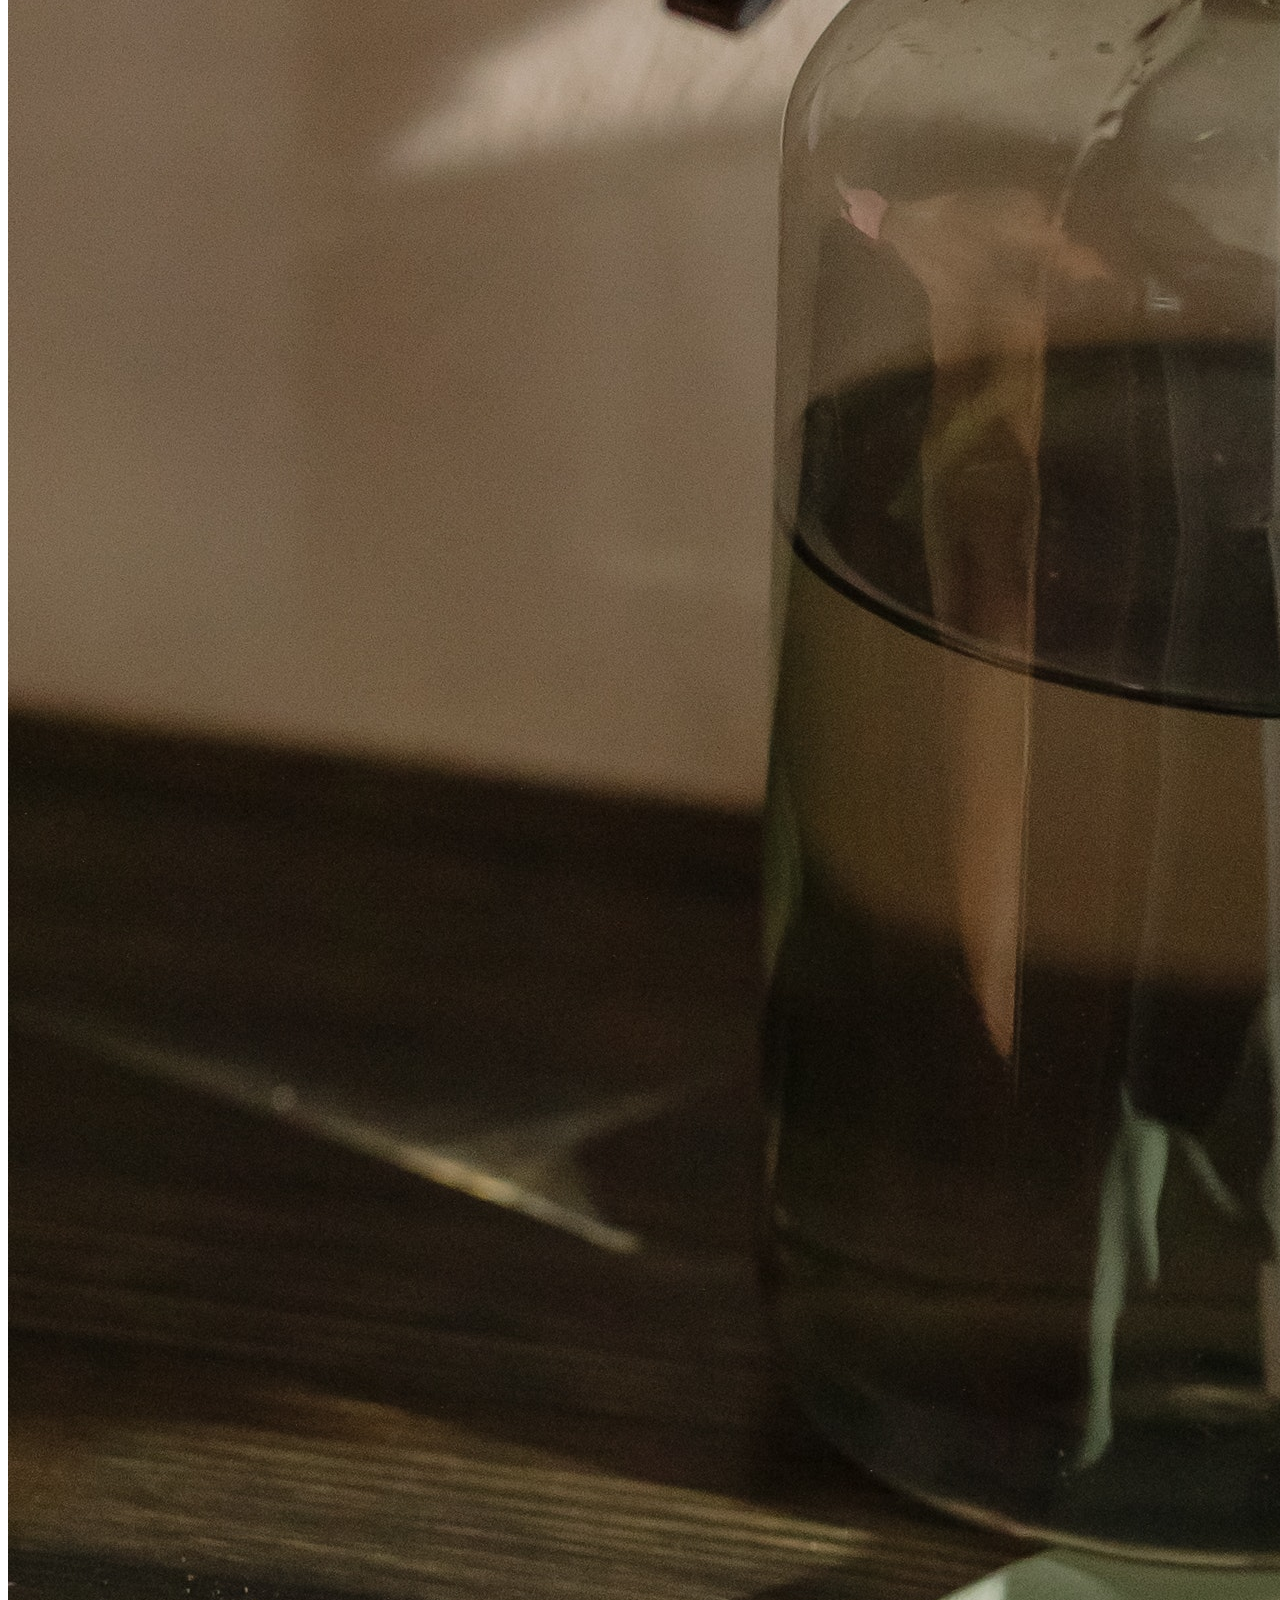
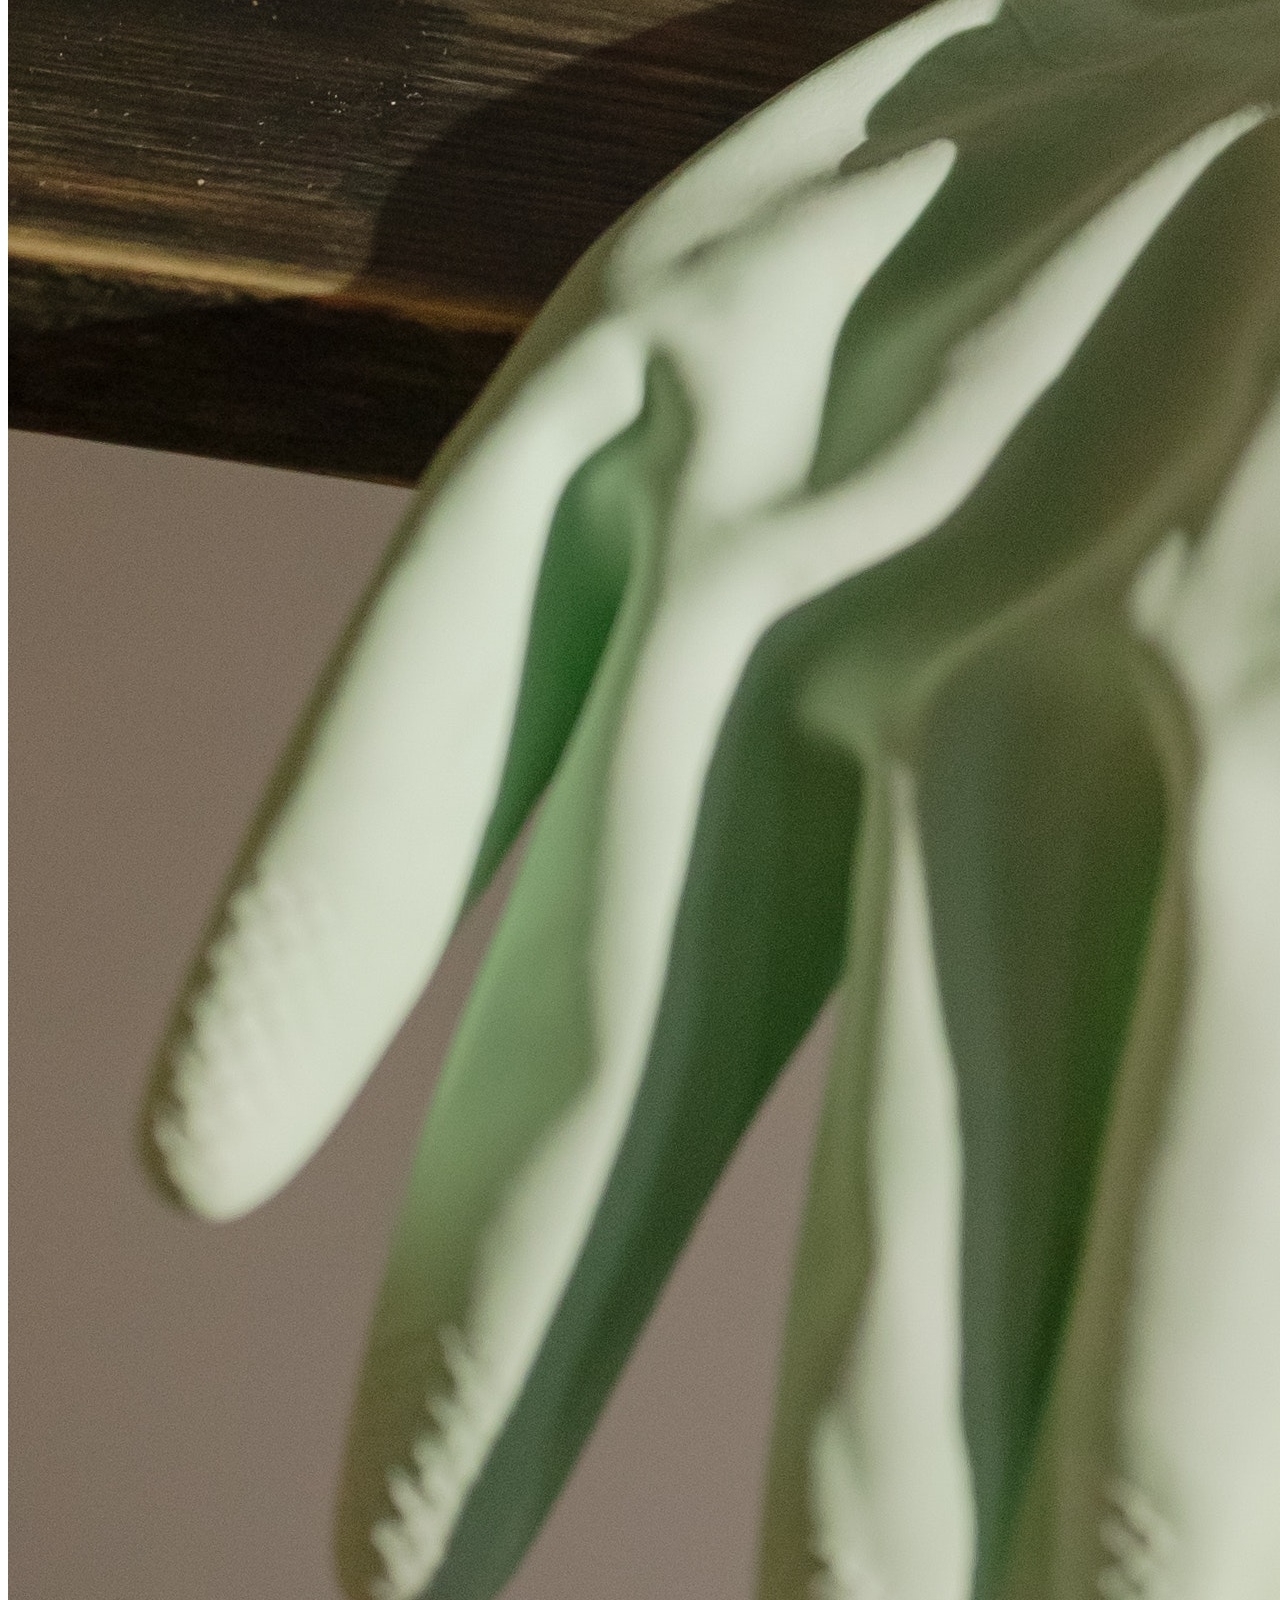
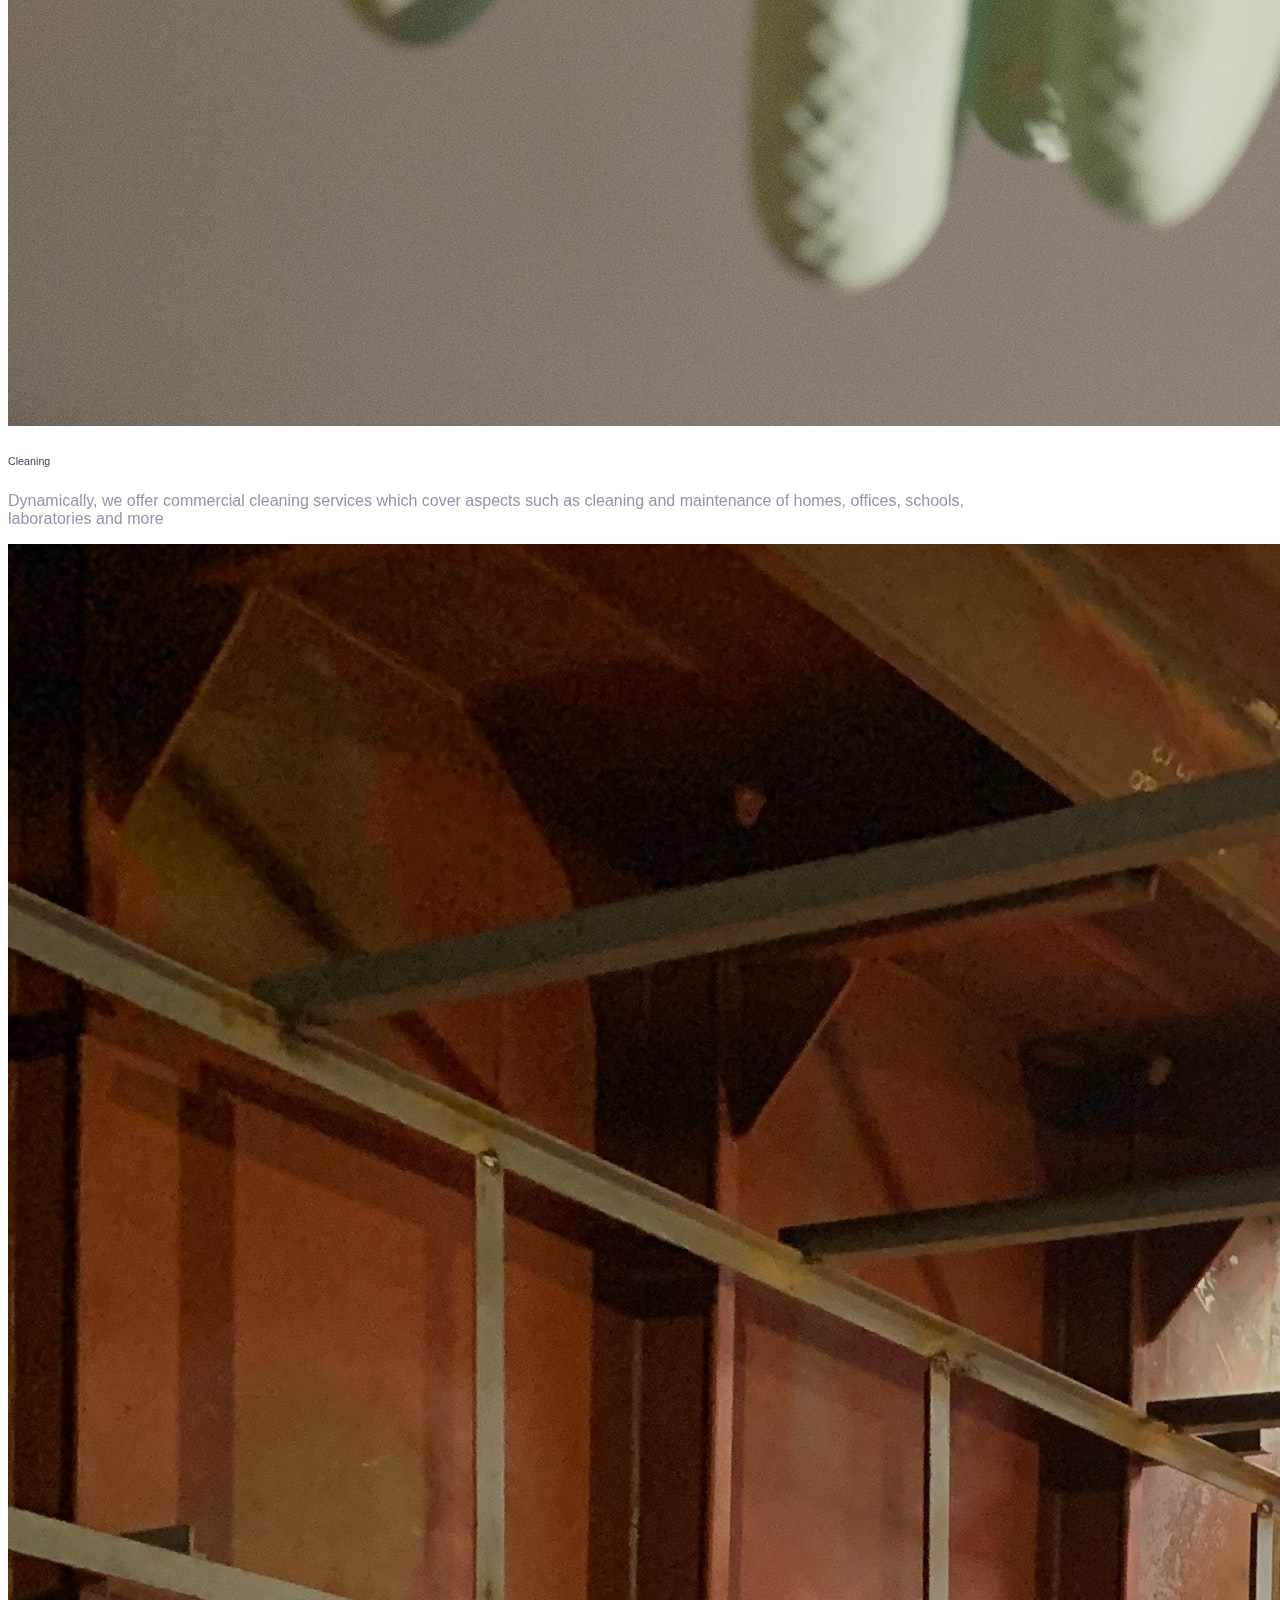
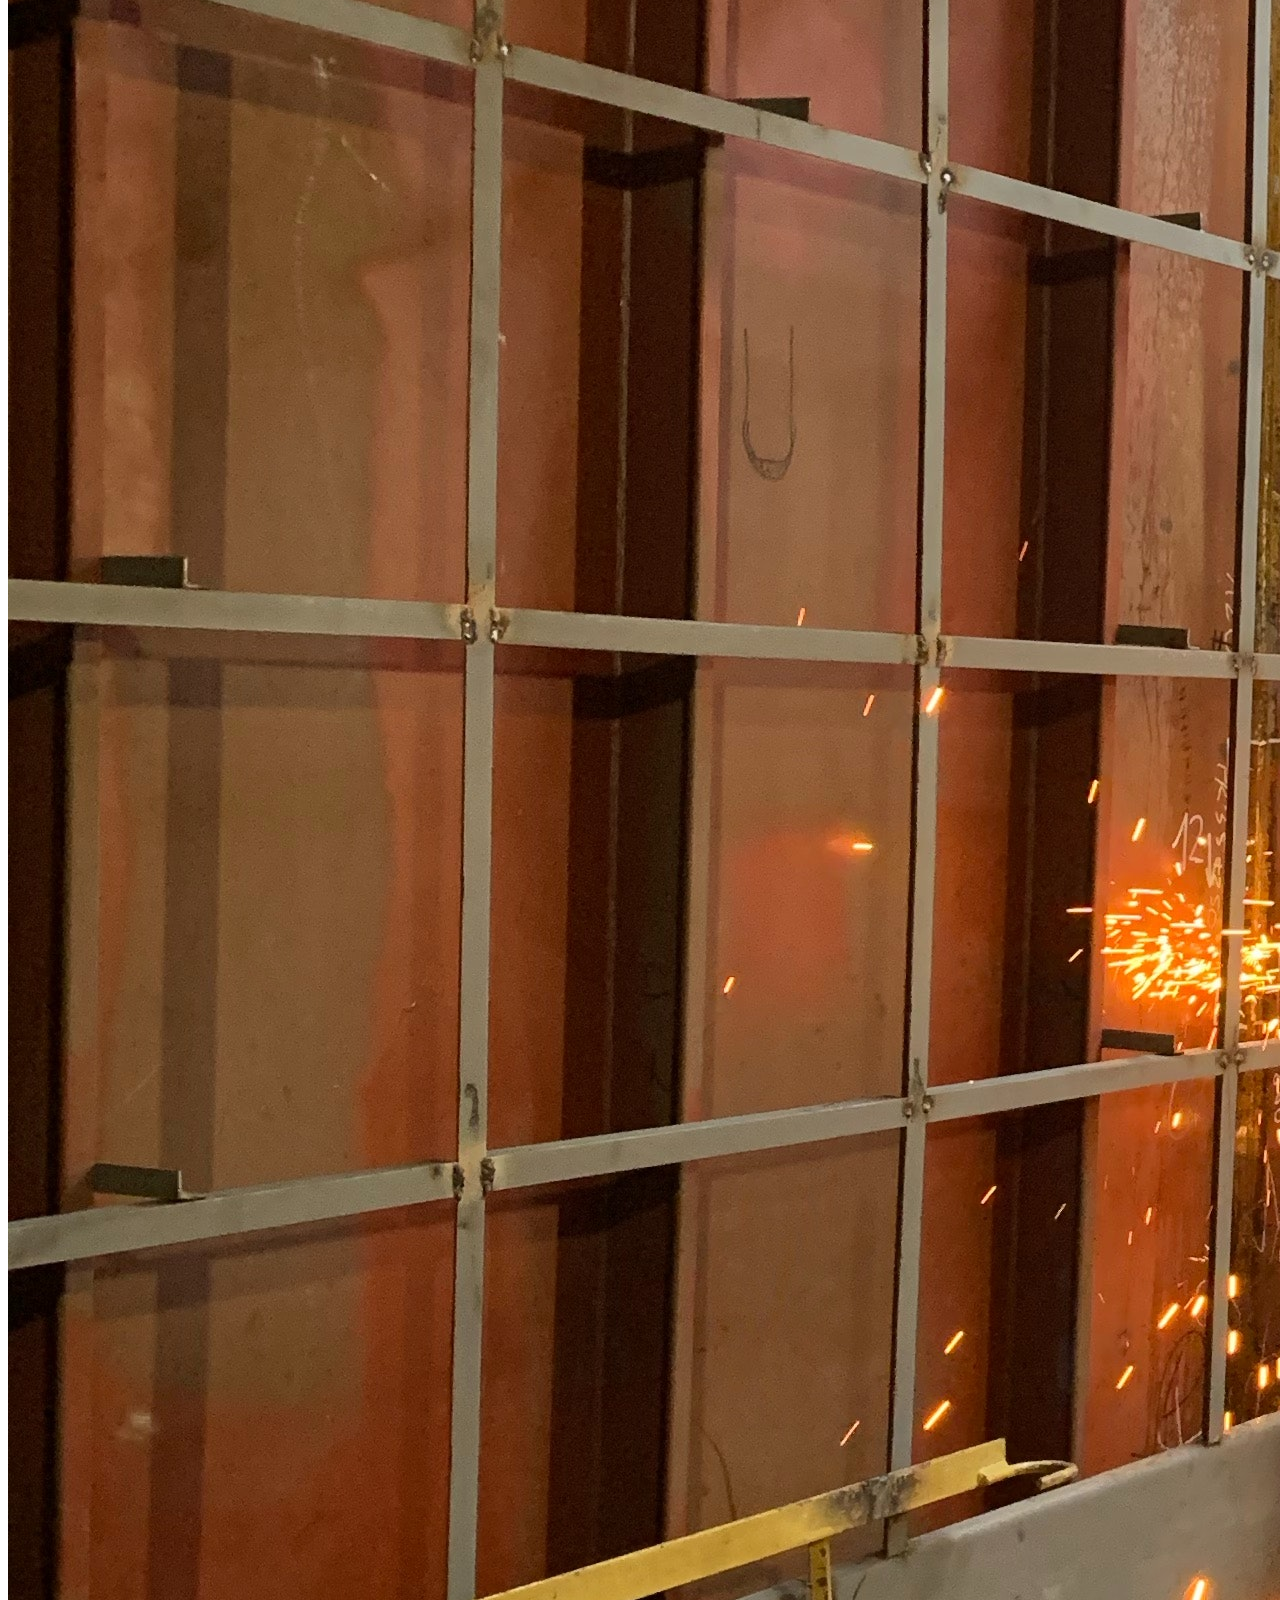
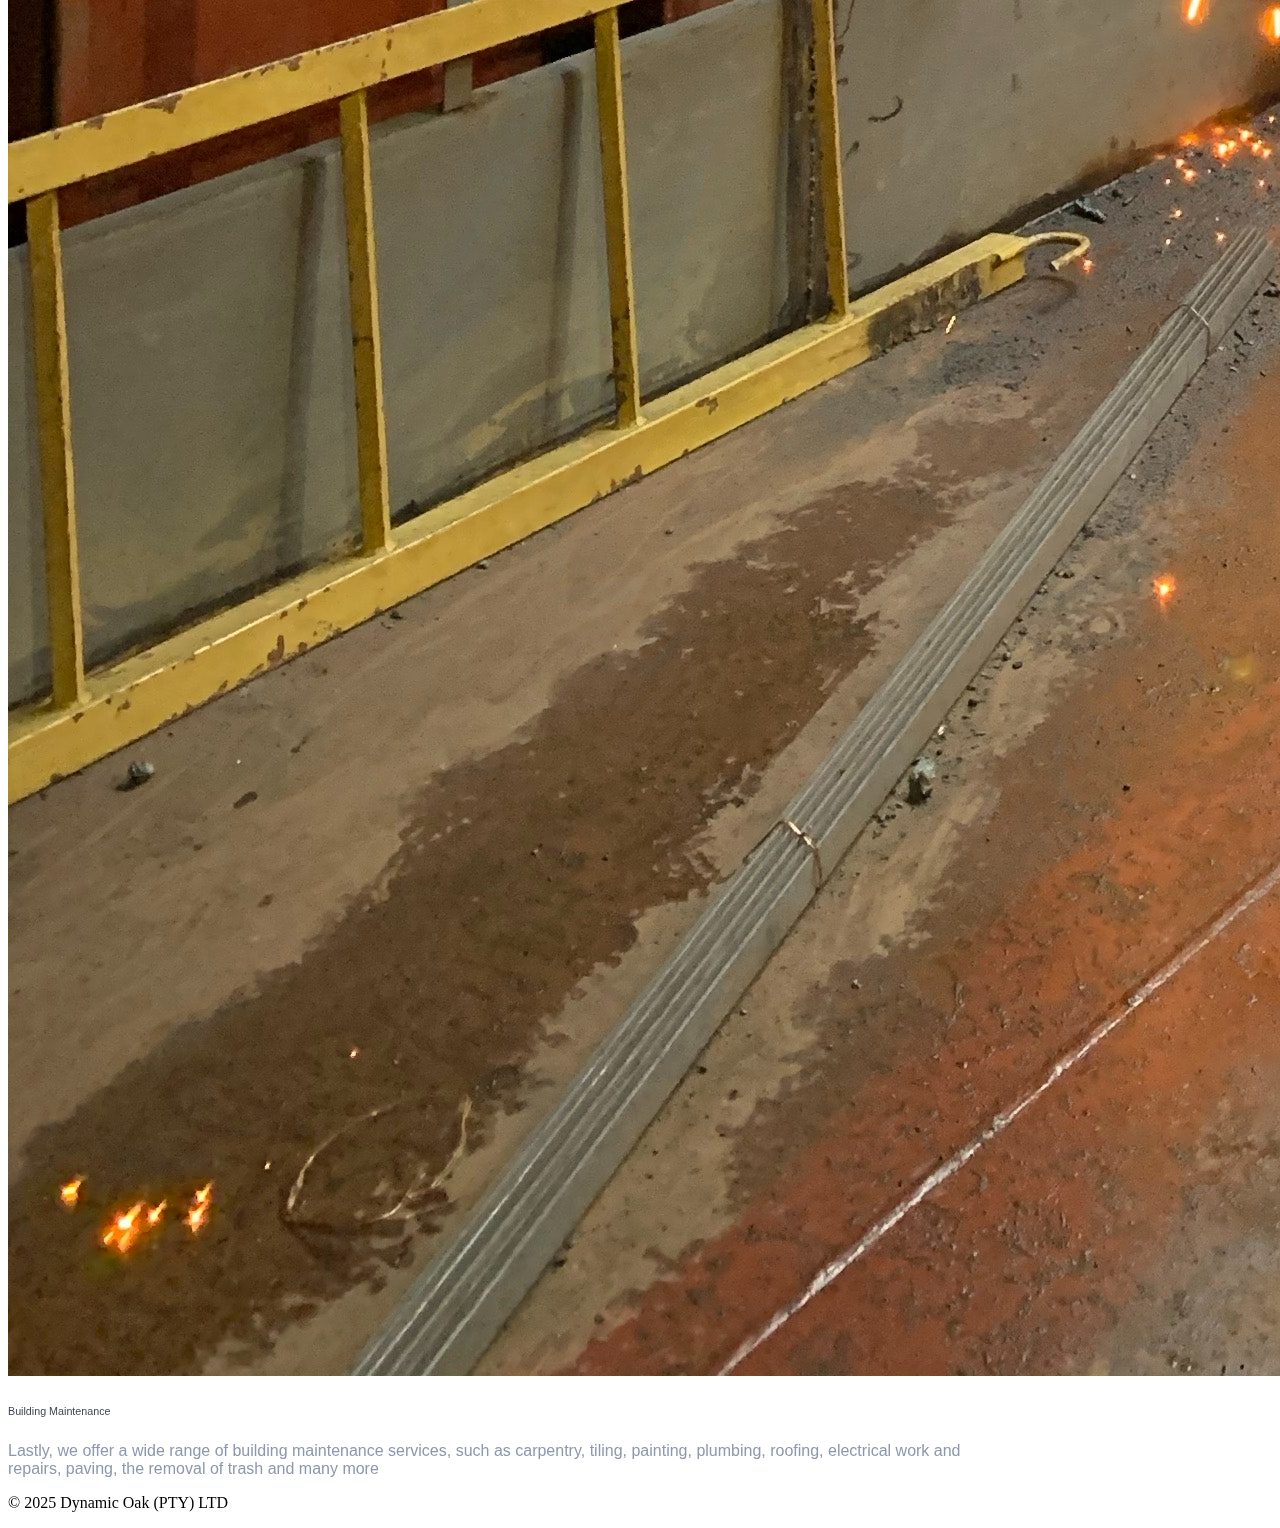
<file: OurServices/IFS.html>
<!doctype html>
<html lang="en">
  <head>
    <meta charset="utf-8">
    <meta name="viewport" content="width=device-width, initial-scale=1">
    <meta name="description" content="">
    <meta name="author" content="Mark Otto, Jacob Thornton, and Bootstrap contributors">
    <meta name="generator" content="Hugo 0.84.0">
    <title>Integrated Facility Solutions</title>
    <!-- Favicon -->
    <link rel="icon" type="image/x-icon" href="../Images/Dynamic Oak Logo.jpg">
  



    <!-- Bootstrap core CSS -->
 <link href="https://cdn.jsdelivr.net/npm/bootstrap@5.3.0-alpha1/dist/css/bootstrap.min.css" rel="stylesheet" integrity="sha384-GLhlTQ8iRABdZLl6O3oVMWSktQOp6b7In1Zl3/Jr59b6EGGoI1aFkw7cmDA6j6gD" crossorigin="anonymous">




<meta name="theme-color" content="#7952b3">


    <style>
      .bd-placeholder-img {
        font-size: 1.125rem;
        text-anchor: middle;
        -webkit-user-select: none;
        -moz-user-select: none;
        user-select: none;
      }

      @media (min-width: 768px) {
        .bd-placeholder-img-lg {
          font-size: 3.5rem;
        }
      }
    </style>

    
    <!-- Custom styles for this template -->
    <link href="../style.css" rel="stylesheet">
    <div class="text-center  p-3 d-none d-md-block" id="Navbar">
      <img src="../Images/Dynamic Oak Logo.jpg" height="120" alt="Company Logo">
    </div>
  </head>
  <body>
    
    <header class="site-header sticky-top py-1">
 
      <nav class="navbar  sticky-top fixed-top navbar-expand-md navbar-dark" id="Navbar">
        <div class="container">
          <a class="navbar-brand d-md-none d-xs-block py-3" href="#">
          	<img src="../Images/Dynamic Oak Logo.jpg" height="80" alt="Company Logo">
          </a>
          <button class="navbar-toggler" type="button" data-bs-toggle="collapse" data-bs-target="#navbarNavDropdown" aria-controls="navbarNavDropdown" aria-expanded="false" aria-label="Toggle navigation">
            <span class="navbar-toggler-icon"></span>
          </button>
       
          <div class="collapse navbar-collapse" id="navbarNavDropdown">
            <ul class="navbar-nav mx-auto">
      <li class="nav-item">
        <a class="nav-link mx-2"  href="../index.html" style="color: white;">Home</a>
      </li>
      <li class="nav-item">
        <a class="nav-link mx-2" href="../AboutUs.html" style="color: white;">About</a>
      </li>
      <li class="nav-item">
        <a class="nav-link mx-2" href="../OurServices.html" style="color: white;">Our Services</a>
      </li>
      <li class="nav-item">
        <a class="nav-link mx-2" href="../ContactUs.html" style="color: white;">Contact Us</a>
      </li>
      
      <!--<li class="nav-item">
        <a class="nav-link mx-2" href="#">Events</a>
      </li>-->
      
    </ul>
    </div>
    </div>
    </nav>
     
    </header>
    
<main>


  <header class="masthead_IFS">
    <div class="container h-100">
      <div class="row h-100 align-items-center">
        <div class="col-12 text-center">
          <h1 class="fw-dark" style="color:white;">Integrated Facility Solutions</h1>
        </div>
      </div>
    </div>
  </header>    



  <div class="py-5 service-7">
    <div class="container">
        <!-- Row  -->
        <div class="row">
            <!-- Column -->
            <div class="col-md-4 mb-4">
                <div class="">
                    <img class="rounded img-fluid" src="Images/pexels-callum-hilton-3599175.jpg" alt="wrappixel kit" />
                    <div class="mt-4">
                        <h6 class="font-weight-medium">Security and Transportation</h6>
                        <p class="mt-3">We have partnered up with amazing shuttle service teams and security crews to ensure that your guests or clients get safely to their desired destinations without having the hassle of looking for transport or feel unsafe.</p>
                    </div>
                </div>
            </div>
            <!-- Column -->
            <div class="col-md-4 mb-4">
                <div class="">
                    <img class="rounded img-fluid" src="Images/pexels-cottonbro-studio-4107120.jpg" alt="wrappixel kit" />
                    <div class="mt-4">
                        <h6 class="font-weight-medium">Cleaning</h6>
                        <p class="mt-3">Dynamically, we offer commercial cleaning services which cover aspects such as cleaning and maintenance of homes, offices, schools, laboratories and more</p>
                    </div>
                </div>
            </div>
            <!-- Column -->
            <div class="col-md-4 mb-4">
                <div class="">
                    <img class="rounded img-fluid" src="Images/pexels-pavel-chernonogov-4025501.jpg" alt="wrappixel kit" />
                    <div class="mt-4">
                        <h6 class="font-weight-medium">Building Maintenance</h6>
                        <p class="mt-3">Lastly, we offer a wide range of building maintenance services, such as carpentry, tiling, painting, plumbing, roofing, electrical work and repairs, paving, the removal of trash and many more</p>
                    </div>
                </div>
            </div>        
        </div>
    </div>
  </div>




</main>

<div class="container">
  <footer class="py-3 my-4">
    <p class="text-center text-muted">&copy; 2025 Dynamic Oak (PTY) LTD</p>
  </footer>
</div>

        <script src="https://cdn.jsdelivr.net/npm/bootstrap@5.3.0-alpha1/dist/js/bootstrap.bundle.min.js" integrity="sha384-w76AqPfDkMBDXo30jS1Sgez6pr3x5MlQ1ZAGC+nuZB+EYdgRZgiwxhTBTkF7CXvN" crossorigin="anonymous"></script>

      
  </body>
</html>
</file>
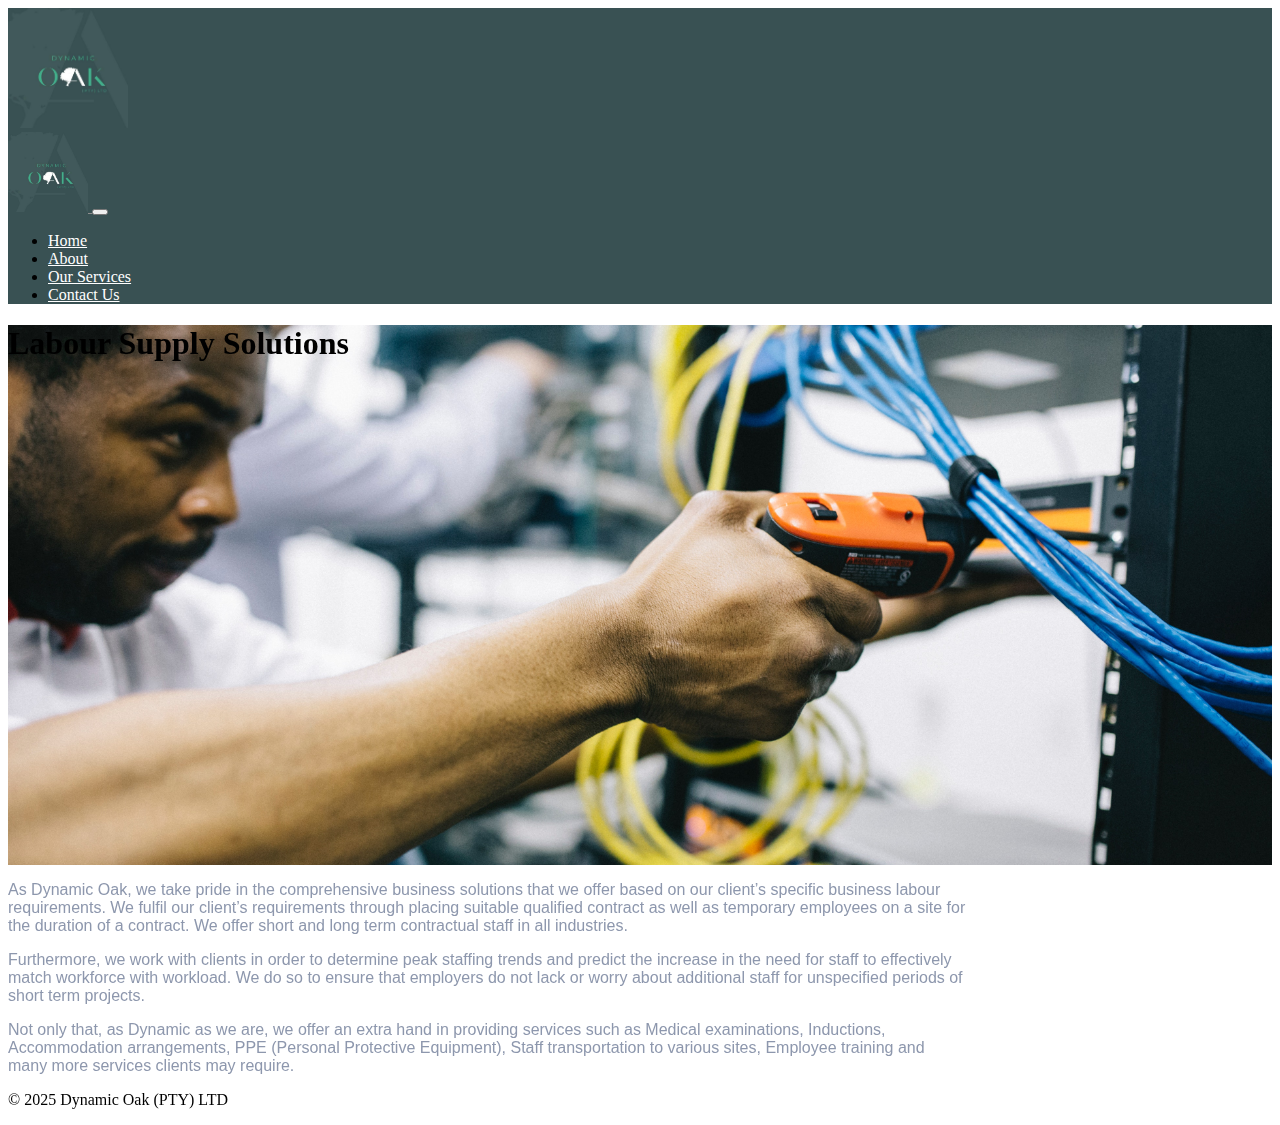
<file: OurServices/LSS.html>
<!doctype html>
<html lang="en">
  <head>
    <meta charset="utf-8">
    <meta name="viewport" content="width=device-width, initial-scale=1">
    <meta name="description" content="">
    <meta name="author" content="Mark Otto, Jacob Thornton, and Bootstrap contributors">
    <meta name="generator" content="Hugo 0.84.0">
    <title>Labour Supply Solutions</title>
    <!-- Favicon -->
    <link rel="icon" type="image/x-icon" href="../Images/Dynamic Oak Logo.jpg">
  



    <!-- Bootstrap core CSS -->
 <link href="https://cdn.jsdelivr.net/npm/bootstrap@5.3.0-alpha1/dist/css/bootstrap.min.css" rel="stylesheet" integrity="sha384-GLhlTQ8iRABdZLl6O3oVMWSktQOp6b7In1Zl3/Jr59b6EGGoI1aFkw7cmDA6j6gD" crossorigin="anonymous">




<meta name="theme-color" content="#7952b3">


    <style>
      .bd-placeholder-img {
        font-size: 1.125rem;
        text-anchor: middle;
        -webkit-user-select: none;
        -moz-user-select: none;
        user-select: none;
      }

      @media (min-width: 768px) {
        .bd-placeholder-img-lg {
          font-size: 3.5rem;
        }
      }
    </style>

    
    <!-- Custom styles for this template -->
    <link href="../style.css" rel="stylesheet">
    <div class="text-center  p-3 d-none d-md-block" id="Navbar">
      <img src="../Images/Dynamic Oak Logo.jpg" height="120" alt="Company Logo">
    </div>
  </head>
  <body>
    
    <header class="site-header sticky-top py-1">
 
      <nav class="navbar  sticky-top fixed-top navbar-expand-md navbar-dark" id="Navbar">
        <div class="container">
          <a class="navbar-brand d-md-none d-xs-block py-3" href="#">
          	<img src="../Images/Dynamic Oak Logo.jpg" height="80" alt="Company Logo">
          </a>
          <button class="navbar-toggler" type="button" data-bs-toggle="collapse" data-bs-target="#navbarNavDropdown" aria-controls="navbarNavDropdown" aria-expanded="false" aria-label="Toggle navigation">
            <span class="navbar-toggler-icon"></span>
          </button>
       
          <div class="collapse navbar-collapse" id="navbarNavDropdown">
            <ul class="navbar-nav mx-auto">
      <li class="nav-item">
        <a class="nav-link mx-2"  href="../index.html" style="color: white;">Home</a>
      </li>
      <li class="nav-item">
        <a class="nav-link mx-2" href="../AboutUs.html" style="color: white;">About</a>
      </li>
      <li class="nav-item">
        <a class="nav-link mx-2" href="../OurServices.html" style="color: white;">Our Services</a>
      </li>
      <li class="nav-item">
        <a class="nav-link mx-2" href="../ContactUs.html" style="color: white;">Contact Us</a>
      </li>
      
      <!--<li class="nav-item">
        <a class="nav-link mx-2" href="#">Events</a>
      </li>-->
      
    </ul>
    </div>
    </div>
    </nav>
     
    </header>
    
<main>


  <header class="masthead_LSS">
    <div class="container h-100">
      <div class="row h-100 align-items-center">
        <div class="col-12 text-center">
          <h1 class="fw-dark" style="color: black;">Labour Supply Solutions</h1>
        </div>
      </div>
    </div>
  </header> 

  <div class="py-5 service-7">
    <div class="container">
        <!-- Row  -->
        <div class="row">
            <!-- Column -->
            <div class="col-md-4 mb-4">
                <div class="">
                    <div class="mt-4">
                        <p class="mt-3">As Dynamic Oak, we take pride in the comprehensive business solutions that we offer based on our client’s specific business labour requirements. We fulfil our client’s requirements through placing suitable qualified contract as well as temporary employees on a site for the duration of a contract. We offer short and long term contractual staff in all industries.</p>
                    </div>
                </div>
            </div>
            <!-- Column -->
            <div class="col-md-4 mb-4">
                <div class="">
                    <div class="mt-4">
                        <p class="mt-3">Furthermore, we work with clients in order to determine peak staffing trends and predict the increase in the need for staff to effectively match workforce with workload. We do so to ensure that employers do not lack or worry about additional staff for unspecified periods of short term projects.</p>
                    </div>
                </div>
            </div>
            <!-- Column -->
            <div class="col-md-4 mb-4">
                <div class="">
                    <div class="mt-4">
                        <p class="mt-3">Not only that, as Dynamic as we are, we offer an extra hand in providing services such as Medical examinations, Inductions, Accommodation arrangements, PPE (Personal Protective Equipment), Staff transportation to various sites, Employee training and many more services clients may require.</p>
                    </div>
                </div>
            </div>
                
        </div>
    </div>
  </div>


</main>

<div class="container">
  <footer class="py-3 my-4">
    <p class="text-center text-muted">&copy; 2025 Dynamic Oak (PTY) LTD</p>
  </footer>
</div>

        <script src="https://cdn.jsdelivr.net/npm/bootstrap@5.3.0-alpha1/dist/js/bootstrap.bundle.min.js" integrity="sha384-w76AqPfDkMBDXo30jS1Sgez6pr3x5MlQ1ZAGC+nuZB+EYdgRZgiwxhTBTkF7CXvN" crossorigin="anonymous"></script>

      
  </body>
</html>
</file>
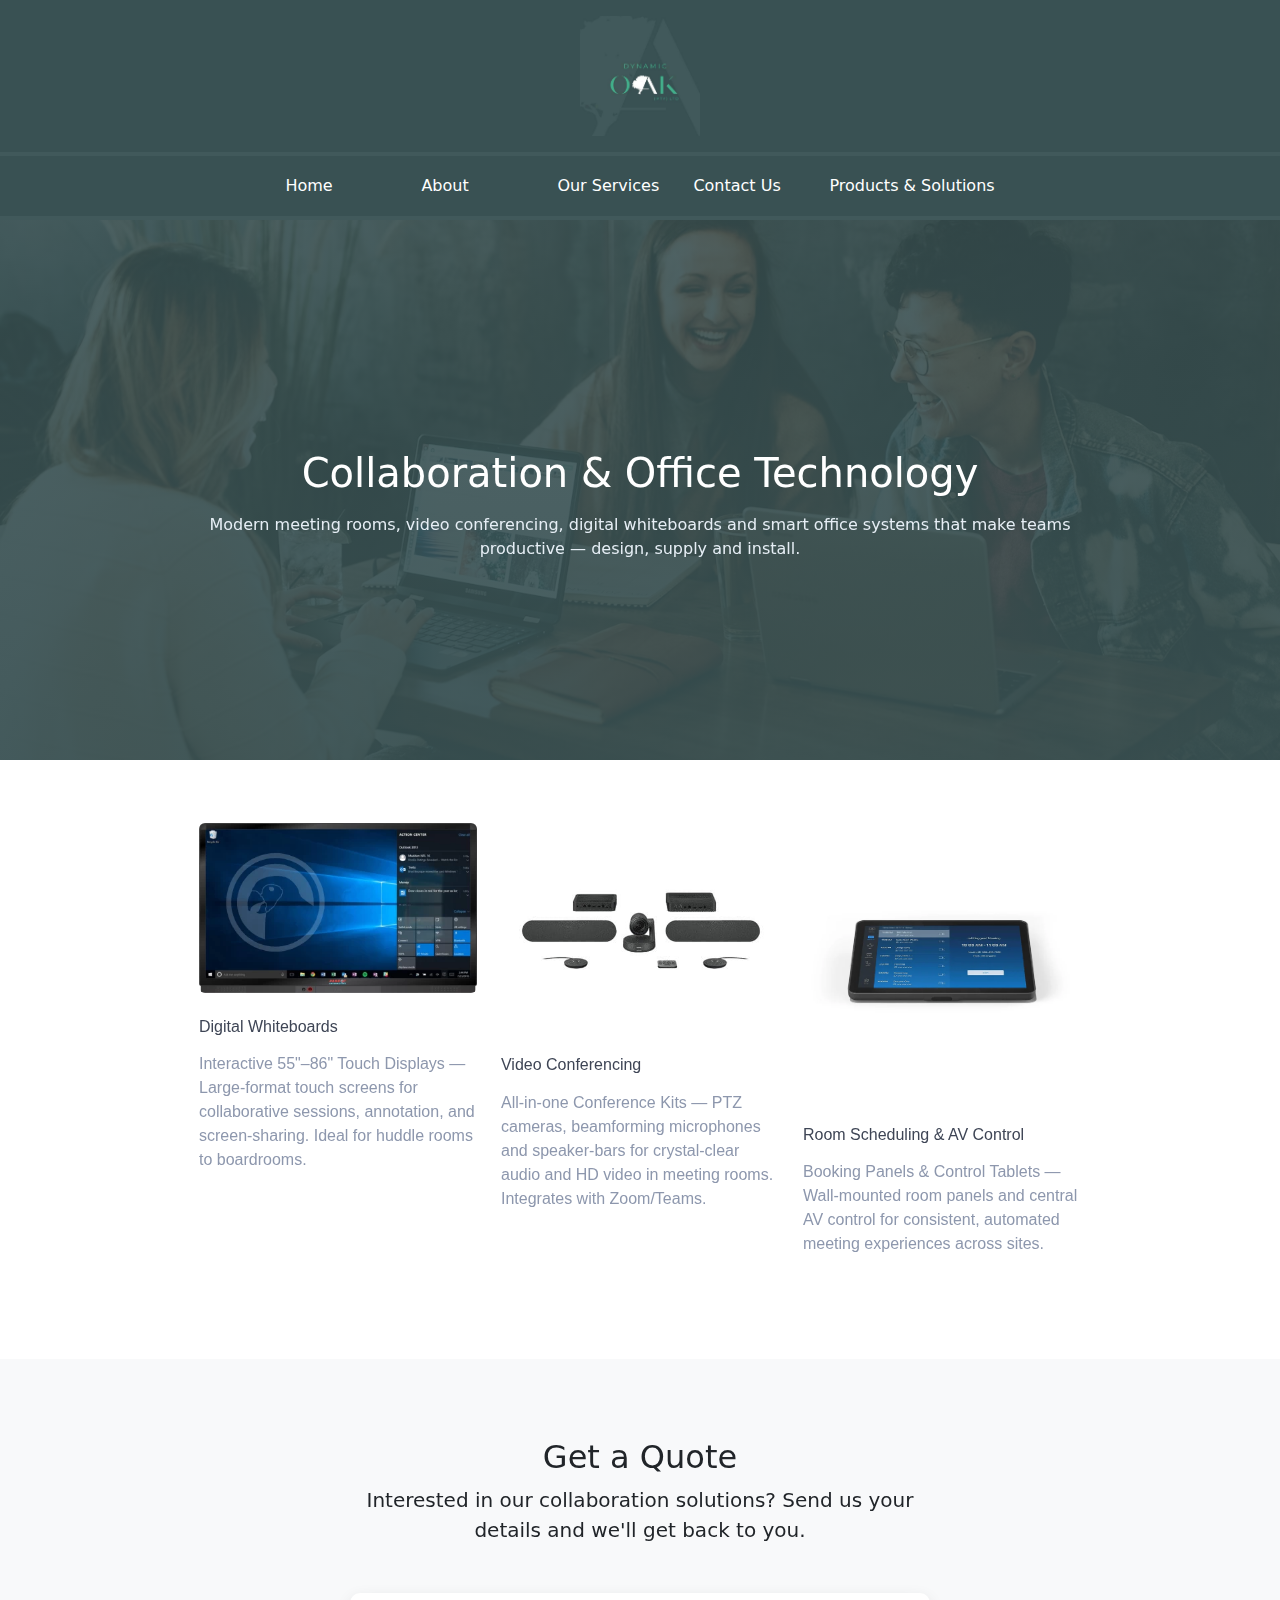
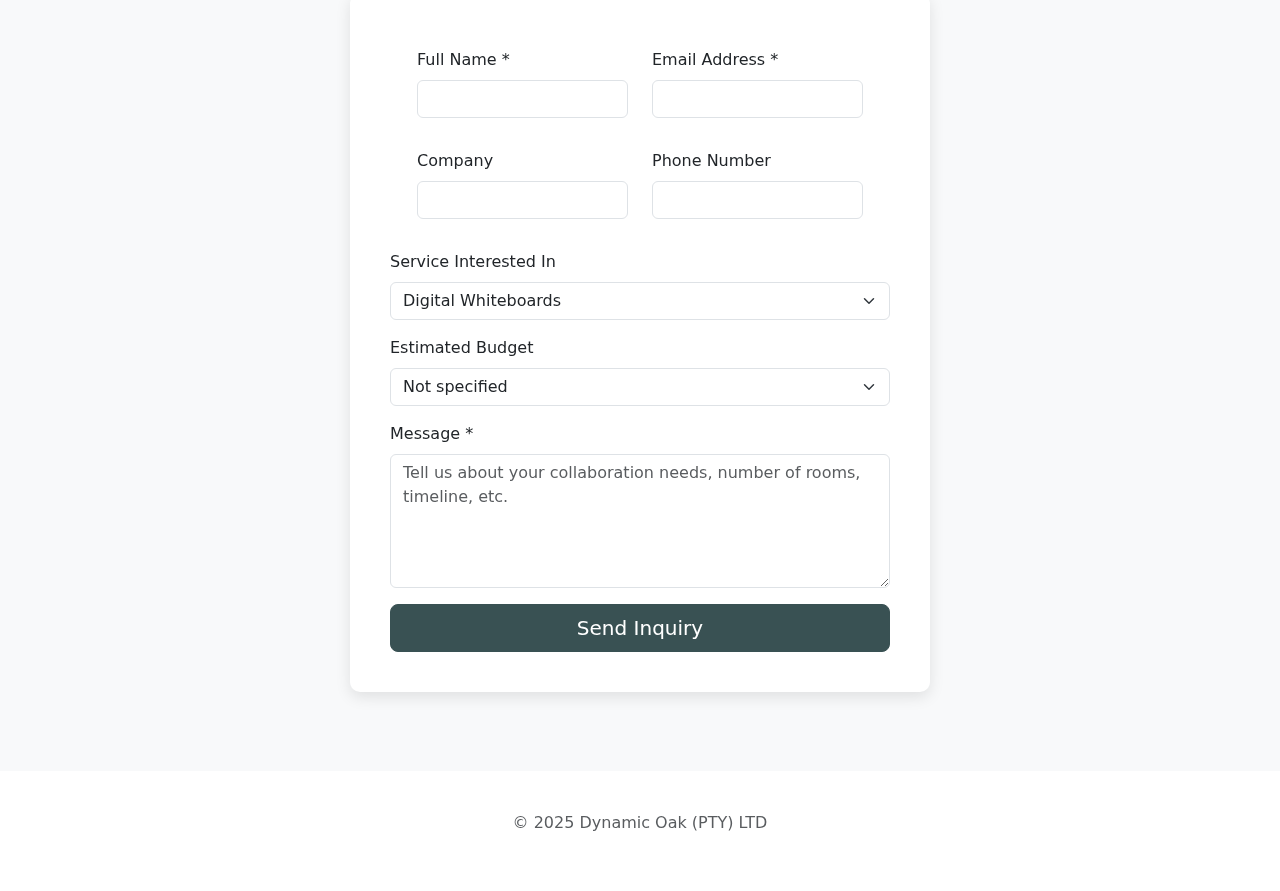
<file: ProductsSolutions/CollaborationOfficeTech.html>
<!doctype html>
<html lang="en">
  <head>
    <meta charset="utf-8">
    <meta name="viewport" content="width=device-width, initial-scale=1">
    <title>Collaboration & Office Technology - Dynamic Oak</title>
    <meta name="description" content="Collaboration & Office Technology — digital whiteboards, video conferencing, meeting room solutions and smart office automation.">
    <link rel="icon" type="image/x-icon" href="../Images/Dynamic Oak Logo.jpg">
    <link href="https://cdn.jsdelivr.net/npm/bootstrap@5.3.0-alpha1/dist/css/bootstrap.min.css" rel="stylesheet" crossorigin="anonymous">
    <meta name="theme-color" content="#7952b3">

    <style>
      .bd-placeholder-img { font-size: 1.125rem; }
      @media (min-width: 768px) { .bd-placeholder-img-lg { font-size: 3.5rem; } }

      header.masthead_EM {
        background: linear-gradient(0deg, rgba(57,81,83,0.925), rgba(57,81,83,0.85)), url('./Images/Collaboration & Office Technology.png') center/cover no-repeat;
        color: #fff;
        padding: 4.5rem 0;
      }
      .row { margin: 15px; }
      .card-img-top { height: 200px; object-fit: cover; }
      .service-7 h6 { font-weight: 700; }
      .logo-lg { height: 120px; }
      .logo-sm { height: 80px; }
      .nav-link { color: white !important; }
      footer { background: transparent; }
      .product-credit { font-size: 0.8rem; color: #6c757d; margin-top: .5rem; }
      
      /* Contact Form Styles */
      .contact-section {
        background: #f8f9fa;
        padding: 4rem 0;
      }
      .contact-form {
        background: white;
        padding: 2.5rem;
        border-radius: 10px;
        box-shadow: 0 5px 15px rgba(0,0,0,0.1);
      }
      .form-control:focus {
        border-color: #395153;
        box-shadow: 0 0 0 0.2rem rgba(57,81,83,0.25);
      }
      .btn-primary {
        background-color: #395153;
        border-color: #395153;
      }
      .btn-primary:hover {
        background-color: #2d4143;
        border-color: #2d4143;
      }
      .success-message {
        display: none;
        background: #d4edda;
        color: #155724;
        padding: 20px;
        border-radius: 8px;
        margin-top: 20px;
        border-left: 4px solid #28a745;
      }
      .loading-spinner {
        display: none;
        text-align: center;
        padding: 20px;
      }
      .spinner-border {
        width: 3rem;
        height: 3rem;
      }
    </style>

    <link href="../style.css" rel="stylesheet">
    <div class="text-center  p-3 d-none d-md-block" id="Navbar">
      <img src="../Images/Dynamic Oak Logo.jpg" height="120" alt="Company Logo">
    </div>
  </head>

  <body>
    <header class="site-header sticky-top py-1">
      <nav class="navbar sticky-top fixed-top navbar-expand-md navbar-dark" id="Navbar">
        <div class="container">
          <a class="navbar-brand d-md-none d-xs-block py-3" href="../index.html">
            <img src="../Images/Dynamic Oak Logo.jpg" height="80" alt="Company Logo">
          </a>
          <button class="navbar-toggler" type="button" data-bs-toggle="collapse" data-bs-target="#navbarNavDropdown">
            <span class="navbar-toggler-icon"></span>
          </button>

          <div class="collapse navbar-collapse" id="navbarNavDropdown">
            <ul class="navbar-nav mx-auto">
              <li class="nav-item"><a class="nav-link mx-2" href="../index.html">Home</a></li>
              <li class="nav-item"><a class="nav-link mx-2" href="../AboutUs.html">About</a></li>
              <li class="nav-item"><a class="nav-link mx-2" href="../OurServices.html">Our Services</a></li>
              <li class="nav-item"><a class="nav-link mx-2" href="../ContactUs.html">Contact Us</a></li>
              <li class="nav-item"><a class="nav-link mx-2" href="../productsAndSolutions.html">Products & Solutions</a></li>
            </ul>
          </div>
        </div>
      </nav>
    </header>

    <main>
      <!-- HERO -->
      <header class="masthead_EM">
        <div class="container h-100">
          <div class="row h-100 align-items-center">
            <div class="col-12 text-center">
              <h1 class="fw-dark" style="color:white;">Collaboration & Office Technology</h1>
              <p style="color:#e6eef5; max-width:900px; margin:0 auto;" class="mt-3">
                Modern meeting rooms, video conferencing, digital whiteboards and smart office systems that make teams productive — design, supply and install.
              </p>
            </div>
          </div>
        </div>
      </header>

      <!-- Services grid (Makro product images + descriptions) -->
      <div class="py-5 service-7">
        <div class="container">
          <div class="row">

            <!-- Digital Whiteboards -->
            <div class="col-md-4 mb-4">
              <div class="">
                <img class="rounded img-fluid" src="./Images/digital-whiteboard.jpg" alt="Digital whiteboard" />
                <div class="mt-4">
                  <h6 class="font-weight-medium">Digital Whiteboards</h6>
                  <p class="mt-3"><strong>Interactive 55"–86" Touch Displays</strong> — Large-format touch screens for collaborative sessions, annotation, and screen-sharing. Ideal for huddle rooms to boardrooms.</p>
                  </div>
              </div>
            </div>

            <!-- Video Conferencing -->
            <div class="col-md-4 mb-4">
              <div class="">
                <img class="rounded img-fluid" src="./Images/video-conference-kit.jpg" alt="Video conferencing kit" />
                <div class="mt-4">
                  <h6 class="font-weight-medium">Video Conferencing</h6>
                  <p class="mt-3"><strong>All-in-one Conference Kits</strong> — PTZ cameras, beamforming microphones and speaker-bars for crystal-clear audio and HD video in meeting rooms. Integrates with Zoom/Teams.</p>
                  </div>
              </div>
            </div>

            <!-- Room Scheduling & AV Control -->
            <div class="col-md-4 mb-4">
              <div class="">
                <img class="rounded img-fluid" src="./Images/room-scheduler.jpg" alt="Room scheduler panel" />
                <div class="mt-4">
                  <h6 class="font-weight-medium">Room Scheduling & AV Control</h6>
                  <p class="mt-3"><strong>Booking Panels & Control Tablets</strong> — Wall-mounted room panels and central AV control for consistent, automated meeting experiences across sites.</p>
                </div>
              </div>
            </div>

          </div>
        </div>
      </div>

      <!-- Contact Form Section -->
      <section class="contact-section">
        <div class="container">
          <div class="row justify-content-center">
            <div class="col-lg-8">
              <div class="text-center mb-5">
                <h2>Get a Quote</h2>
                <p class="lead">Interested in our collaboration solutions? Send us your details and we'll get back to you.</p>
              </div>
              
              <div class="contact-form">
                <form id="contactForm" action="https://formsubmit.co/dynamicoakltd@gmail.com" method="POST">
                  <!-- Hidden FormSubmit Fields -->
                  <input type="hidden" name="_subject" value="New Collaboration Technology Inquiry - Dynamic Oak">
                  <input type="hidden" name="_template" value="table">
                  <input type="hidden" name="_captcha" value="false">
                  <input type="hidden" name="_next" value="#success">
                  
                  <div class="row">
                    <div class="col-md-6 mb-3">
                      <label for="name" class="form-label">Full Name *</label>
                      <input type="text" class="form-control" id="name" name="name" required>
                    </div>
                    <div class="col-md-6 mb-3">
                      <label for="email" class="form-label">Email Address *</label>
                      <input type="email" class="form-control" id="email" name="email" required>
                    </div>
                  </div>
                  
                  <div class="row">
                    <div class="col-md-6 mb-3">
                      <label for="company" class="form-label">Company</label>
                      <input type="text" class="form-control" id="company" name="company">
                    </div>
                    <div class="col-md-6 mb-3">
                      <label for="phone" class="form-label">Phone Number</label>
                      <input type="tel" class="form-control" id="phone" name="phone">
                    </div>
                  </div>
                  
                  <div class="mb-3">
                    <label for="service" class="form-label">Service Interested In</label>
                    <select class="form-select" id="service" name="service">
                      <option value="Digital Whiteboards">Digital Whiteboards</option>
                      <option value="Video Conferencing">Video Conferencing</option>
                      <option value="Room Scheduling & AV Control">Room Scheduling & AV Control</option>
                      <option value="Multiple Services">Multiple Services</option>
                      <option value="Consultation">General Consultation</option>
                    </select>
                  </div>
                  
                  <div class="mb-3">
                    <label for="budget" class="form-label">Estimated Budget</label>
                    <select class="form-select" id="budget" name="budget">
                      <option value="Not specified">Not specified</option>
                      <option value="Under R50,000">Under R50,000</option>
                      <option value="R50,000 - R100,000">R50,000 - R100,000</option>
                      <option value="R100,000 - R250,000">R100,000 - R250,000</option>
                      <option value="R250,000 - R500,000">R250,000 - R500,000</option>
                      <option value="Over R500,000">Over R500,000</option>
                    </select>
                  </div>
                  
                  <div class="mb-3">
                    <label for="message" class="form-label">Message *</label>
                    <textarea class="form-control" id="message" name="message" rows="5" placeholder="Tell us about your collaboration needs, number of rooms, timeline, etc." required></textarea>
                  </div>
                  
                  <div class="d-grid">
                    <button type="submit" class="btn btn-primary btn-lg" id="submitBtn">Send Inquiry</button>
                  </div>
                </form>
                
                <!-- Loading Spinner -->
                <div id="loadingSpinner" class="loading-spinner">
                  <div class="spinner-border text-primary" role="status">
                    <span class="visually-hidden">Sending...</span>
                  </div>
                  <p class="mt-3">Sending your inquiry...</p>
                </div>
                
                <!-- Success Message -->
                <div id="successMessage" class="success-message">
                  <h5>✅ Thank You!</h5>
                  <p class="mb-2"><strong>Your inquiry has been sent successfully!</strong></p>
                  <p class="mb-0">We've received your message and our team will contact you within 24 hours to discuss your collaboration technology needs.</p>
                </div>
              </div>
            </div>
          </div>
        </div>
      </section>

    </main>

    <div class="container">
      <footer class="py-3 my-4">
        <p class="text-center text-muted">&copy; 2025 Dynamic Oak (PTY) LTD</p>
      </footer>
    </div>

    <script src="https://cdn.jsdelivr.net/npm/bootstrap@5.3.0-alpha1/dist/js/bootstrap.bundle.min.js" crossorigin="anonymous"></script>
    
    <script>
      document.getElementById('contactForm').addEventListener('submit', function(e) {
        const submitBtn = document.getElementById('submitBtn');
        const loadingSpinner = document.getElementById('loadingSpinner');
        
        // Show loading spinner
        submitBtn.style.display = 'none';
        loadingSpinner.style.display = 'block';
        
        // Form will submit normally to FormSubmit
        // This just provides visual feedback
      });
      
      // Check if we came back from a successful FormSubmit submission
      if (window.location.hash === '#success') {
        document.getElementById('successMessage').style.display = 'block';
        document.getElementById('successMessage').scrollIntoView({ behavior: 'smooth' });
      }
    </script>
  </body>
</html>
</file>
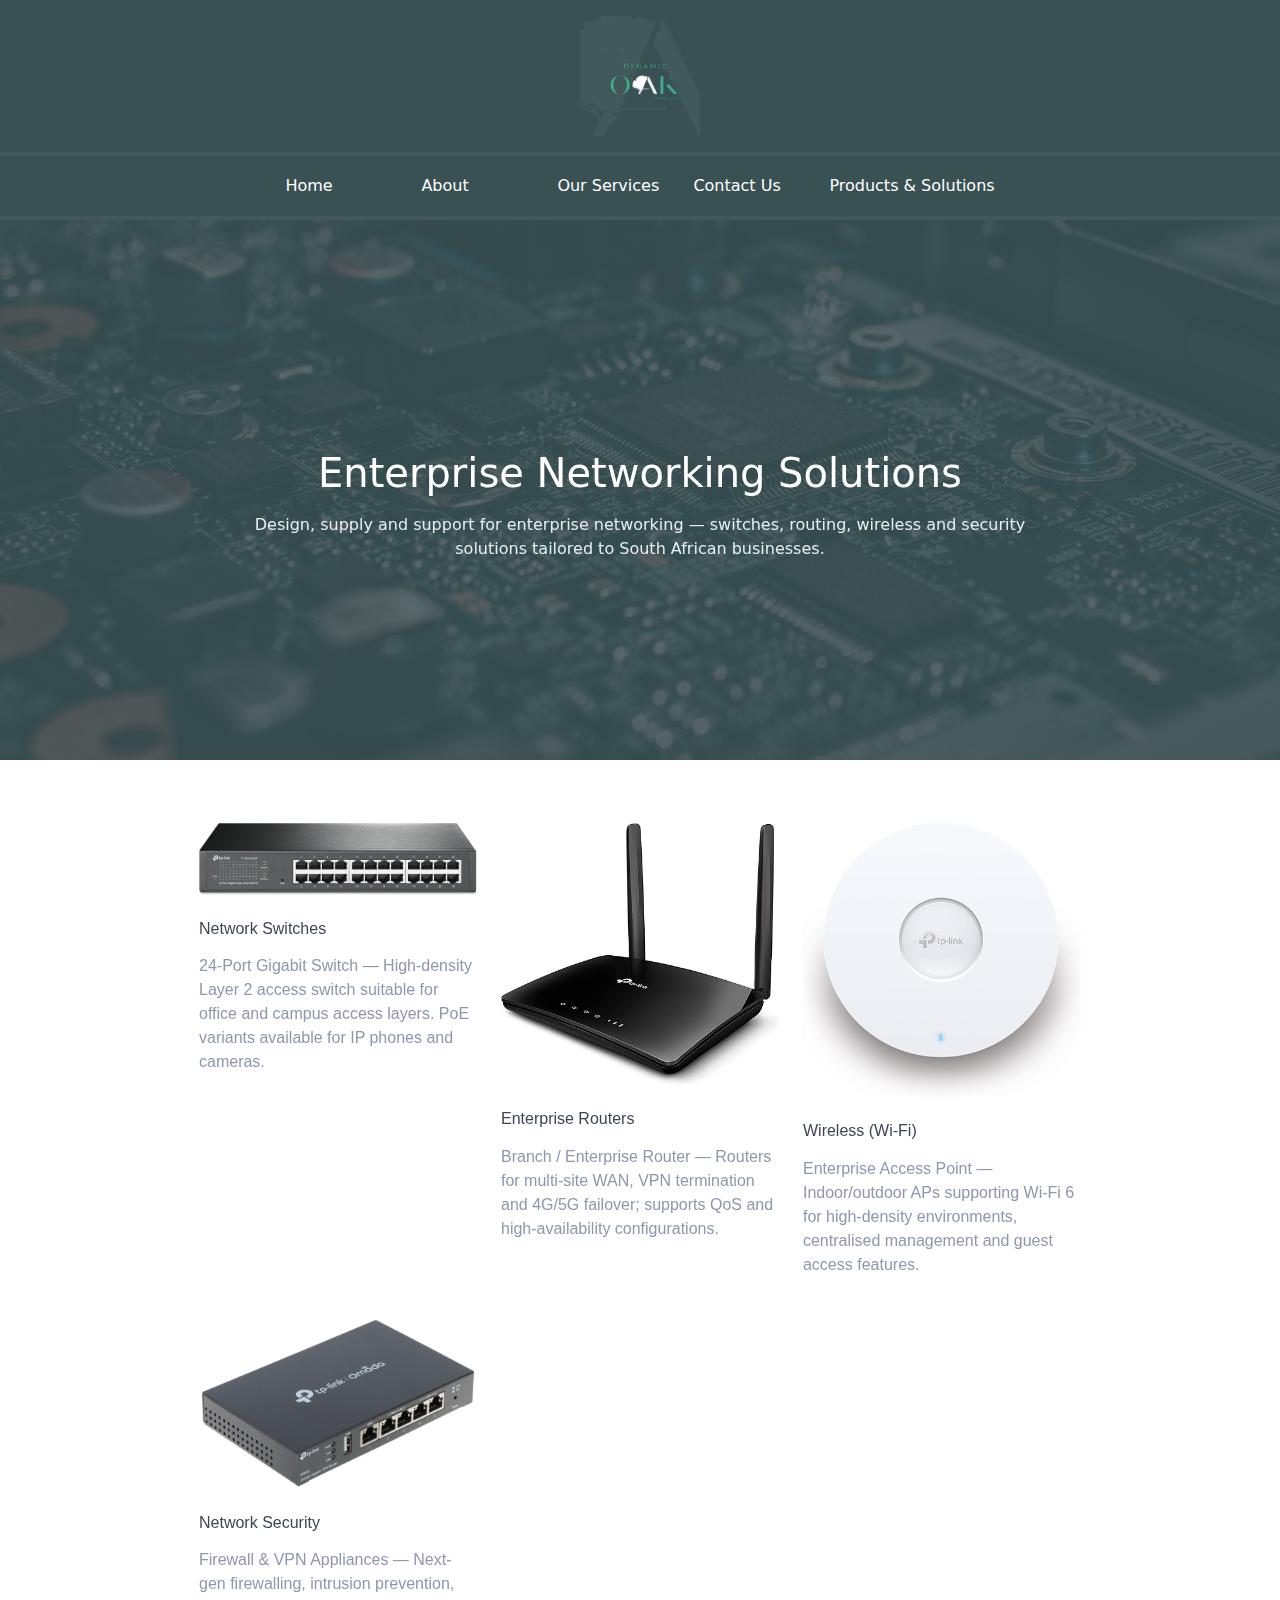
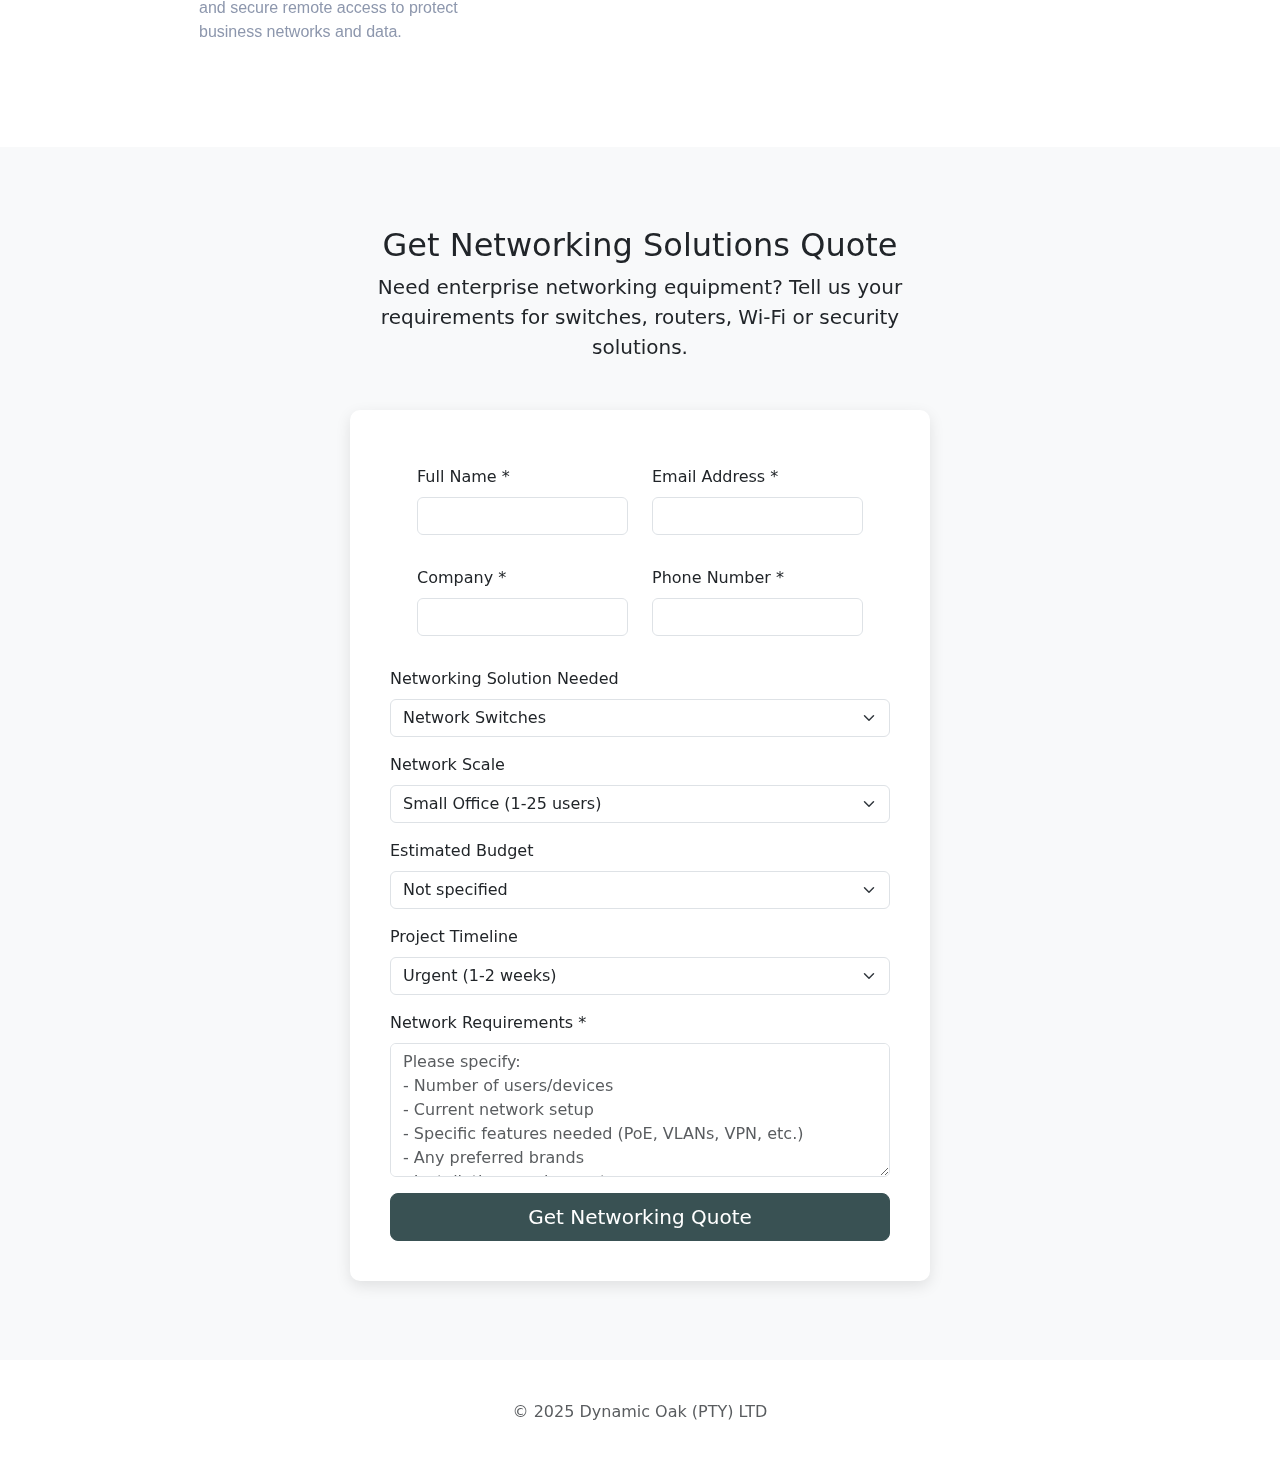
<file: ProductsSolutions/enterpriseNetworking.html>
<!doctype html>
<html lang="en">
  <head>
    <meta charset="utf-8">
    <meta name="viewport" content="width=device-width, initial-scale=1">
    <meta name="description" content="Dynamic Oak — Enterprise Networking Solutions: switches, routers, Wi-Fi, security and data centre infrastructure">
    <meta name="author" content="Dynamic Oak">
    <title>Enterprise Networking Solutions</title>

    <!-- Favicon -->
    <link rel="icon" type="image/x-icon" href="../Images/Dynamic Oak Logo.jpg">

    <!-- Bootstrap core CSS -->
    <link href="https://cdn.jsdelivr.net/npm/bootstrap@5.3.0-alpha1/dist/css/bootstrap.min.css" rel="stylesheet" crossorigin="anonymous">

    <meta name="theme-color" content="#7952b3">

    <style>
      .bd-placeholder-img { font-size: 1.125rem; text-anchor: middle; -webkit-user-select: none; -moz-user-select: none; user-select: none; }
      @media (min-width: 768px) { .bd-placeholder-img-lg { font-size: 3.5rem; } }

      /* Preserve your original layout look & feel */
      header.masthead_EM {
        background: linear-gradient(0deg, rgba(57, 81, 83,0.85), rgba(57, 81, 83,0.85)), url('./Images/Enterprise Networking Solutions.png') center/cover no-repeat;
        color: #fff;
        padding: 4.5rem 0;
      }
      .row { margin: 15px; }
      .card-img-top { height: 200px; object-fit: cover; }
      .service-7 .card { border: none; }
      .service-7 h6 { font-weight: 700; }
      .logo-lg { height: 120px; }
      .logo-sm { height: 80px; }
      .nav-link { color: white !important; }
      footer { background: transparent; }
      .product-credit { font-size: 0.8rem; color: #6c757d; margin-top: .5rem; }
      
      /* Contact Form Styles */
      .contact-section {
        background: #f8f9fa;
        padding: 4rem 0;
      }
      .contact-form {
        background: white;
        padding: 2.5rem;
        border-radius: 10px;
        box-shadow: 0 5px 15px rgba(0,0,0,0.1);
      }
      .form-control:focus {
        border-color: #395153;
        box-shadow: 0 0 0 0.2rem rgba(57,81,83,0.25);
      }
      .btn-primary {
        background-color: #395153;
        border-color: #395153;
      }
      .btn-primary:hover {
        background-color: #2d4143;
        border-color: #2d4143;
      }
      .success-message {
        display: none;
        background: #d4edda;
        color: #155724;
        padding: 20px;
        border-radius: 8px;
        margin-top: 20px;
        border-left: 4px solid #28a745;
      }
      .loading-spinner {
        display: none;
        text-align: center;
        padding: 20px;
      }
      .spinner-border {
        width: 3rem;
        height: 3rem;
      }
    </style>

    <!-- Custom styles for this template -->
    <link href="../style.css" rel="stylesheet">
    <div class="text-center  p-3 d-none d-md-block" id="Navbar">
      <img src="../Images/Dynamic Oak Logo.jpg" height="120" alt="Company Logo">
    </div>
  </head>
  <body>
    <header class="site-header sticky-top py-1">
      <nav class="navbar  sticky-top fixed-top navbar-expand-md navbar-dark" id="Navbar" >
        <div class="container">
          <a class="navbar-brand d-md-none d-xs-block py-3" href="../index.html">
            <img src="../Images/Dynamic Oak Logo.jpg" height="80" alt="Company Logo">
          </a>
          <button class="navbar-toggler" type="button" data-bs-toggle="collapse" data-bs-target="#navbarNavDropdown" aria-controls="navbarNavDropdown" aria-expanded="false" aria-label="Toggle navigation">
            <span class="navbar-toggler-icon"></span>
          </button>

          <div class="collapse navbar-collapse" id="navbarNavDropdown">
            <ul class="navbar-nav mx-auto">
              <li class="nav-item"><a class="nav-link mx-2" href="../index.html">Home</a></li>
              <li class="nav-item"><a class="nav-link mx-2" href="../AboutUs.html">About</a></li>
              <li class="nav-item"><a class="nav-link mx-2" href="../OurServices.html">Our Services</a></li>
              <li class="nav-item"><a class="nav-link mx-2" href="../ContactUs.html">Contact Us</a></li>
              <li class="nav-item"><a class="nav-link mx-2" href="../productsAndSolutions.html">Products & Solutions</a></li>
            </ul>
          </div>
        </div>
      </nav>
    </header>

    <main>
      <!-- HERO -->
      <header class="masthead_EM">
        <div class="container h-100">
          <div class="row h-100 align-items-center">
            <div class="col-12 text-center">
              <h1 class="fw-dark" style="color:white;">Enterprise Networking Solutions</h1>
              <p style="color:#e6eef5; max-width:800px; margin:0 auto;" class="mt-3">
                Design, supply and support for enterprise networking — switches, routing, wireless and security solutions tailored to South African businesses.
              </p>
            </div>
          </div>
        </div>
      </header>

      <!-- Services grid (Makro images + descriptions) -->
      <div class="py-5 service-7">
        <div class="container">
          <div class="row">

            <!-- Switches -->
            <div class="col-md-4 mb-4">
              <div class="">
                <img class="rounded img-fluid" src="./Images/switch-24p.jpg" alt="24-port network switch" />
                <div class="mt-4">
                  <h6 class="font-weight-medium">Network Switches</h6>
                  <p class="mt-3"><strong>24-Port Gigabit Switch</strong> — High-density Layer 2 access switch suitable for office and campus access layers. PoE variants available for IP phones and cameras.</p>
                  </div>
              </div>
            </div>

            <!-- Routers -->
            <div class="col-md-4 mb-4">
              <div class="">
                <img class="rounded img-fluid" src="./Images/router-enterprise.jpg" alt="Enterprise router" />
                <div class="mt-4">
                  <h6 class="font-weight-medium">Enterprise Routers</h6>
                  <p class="mt-3"><strong>Branch / Enterprise Router</strong> — Routers for multi-site WAN, VPN termination and 4G/5G failover; supports QoS and high-availability configurations.</p>
                </div>
              </div>
            </div>

            <!-- Wireless -->
            <div class="col-md-4 mb-4">
              <div class="">
                <img class="rounded img-fluid" src="./Images/ap.jpg" alt="Enterprise access point" />
                <div class="mt-4">
                  <h6 class="font-weight-medium">Wireless (Wi-Fi)</h6>
                  <p class="mt-3"><strong>Enterprise Access Point</strong> — Indoor/outdoor APs supporting Wi-Fi 6 for high-density environments, centralised management and guest access features.</p>
                 </div>
              </div>
            </div>

            <!-- Security -->
            <div class="col-md-4 mb-4">
              <div class="">
                <img class="rounded img-fluid" src="./Images/firewall.jpg" alt="Network firewall appliance" />
                <div class="mt-4">
                  <h6 class="font-weight-medium">Network Security</h6>
                  <p class="mt-3"><strong>Firewall & VPN Appliances</strong> — Next-gen firewalling, intrusion prevention, and secure remote access to protect business networks and data.</p>
                  </div>
              </div>
            </div>

          </div>
        </div>
      </div>

      <!-- Contact Form Section -->
      <section class="contact-section">
        <div class="container">
          <div class="row justify-content-center">
            <div class="col-lg-8">
              <div class="text-center mb-5">
                <h2>Get Networking Solutions Quote</h2>
                <p class="lead">Need enterprise networking equipment? Tell us your requirements for switches, routers, Wi-Fi or security solutions.</p>
              </div>
              
              <div class="contact-form">
                <form id="contactForm" action="https://formsubmit.co/dynamicoakltd@gmail.com" method="POST">
                  <!-- Hidden FormSubmit Fields -->
                  <input type="hidden" name="_subject" value="New Enterprise Networking Solutions Inquiry - Dynamic Oak">
                  <input type="hidden" name="_template" value="table">
                  <input type="hidden" name="_captcha" value="false">
                  <input type="hidden" name="_next" value="#success">
                  
                  <div class="row">
                    <div class="col-md-6 mb-3">
                      <label for="name" class="form-label">Full Name *</label>
                      <input type="text" class="form-control" id="name" name="name" required>
                    </div>
                    <div class="col-md-6 mb-3">
                      <label for="email" class="form-label">Email Address *</label>
                      <input type="email" class="form-control" id="email" name="email" required>
                    </div>
                  </div>
                  
                  <div class="row">
                    <div class="col-md-6 mb-3">
                      <label for="company" class="form-label">Company *</label>
                      <input type="text" class="form-control" id="company" name="company" required>
                    </div>
                    <div class="col-md-6 mb-3">
                      <label for="phone" class="form-label">Phone Number *</label>
                      <input type="tel" class="form-control" id="phone" name="phone" required>
                    </div>
                  </div>
                  
                  <div class="mb-3">
                    <label for="networkType" class="form-label">Networking Solution Needed</label>
                    <select class="form-select" id="networkType" name="networkType">
                      <option value="Network Switches">Network Switches</option>
                      <option value="Enterprise Routers">Enterprise Routers</option>
                      <option value="Wireless (Wi-Fi)">Wireless (Wi-Fi)</option>
                      <option value="Network Security">Network Security</option>
                      <option value="Complete Network Infrastructure">Complete Network Infrastructure</option>
                      <option value="Consultation & Design">Consultation & Design</option>
                    </select>
                  </div>
                  
                  <div class="mb-3">
                    <label for="scale" class="form-label">Network Scale</label>
                    <select class="form-select" id="scale" name="scale">
                      <option value="Small Office (1-25 users)">Small Office (1-25 users)</option>
                      <option value="Medium Business (26-100 users)">Medium Business (26-100 users)</option>
                      <option value="Large Enterprise (101-500 users)">Large Enterprise (101-500 users)</option>
                      <option value="Corporate Campus (500+ users)">Corporate Campus (500+ users)</option>
                      <option value="Multi-site Deployment">Multi-site Deployment</option>
                    </select>
                  </div>
                  
                  <div class="mb-3">
                    <label for="budget" class="form-label">Estimated Budget</label>
                    <select class="form-select" id="budget" name="budget">
                      <option value="Not specified">Not specified</option>
                      <option value="Under R50,000">Under R50,000</option>
                      <option value="R50,000 - R100,000">R50,000 - R100,000</option>
                      <option value="R100,000 - R250,000">R100,000 - R250,000</option>
                      <option value="R250,000 - R500,000">R250,000 - R500,000</option>
                      <option value="Over R500,000">Over R500,000</option>
                    </select>
                  </div>
                  
                  <div class="mb-3">
                    <label for="timeline" class="form-label">Project Timeline</label>
                    <select class="form-select" id="timeline" name="timeline">
                      <option value="Urgent (1-2 weeks)">Urgent (1-2 weeks)</option>
                      <option value="Standard (3-4 weeks)">Standard (3-4 weeks)</option>
                      <option value="Planning (1-2 months)">Planning (1-2 months)</option>
                      <option value="Future project">Future project</option>
                    </select>
                  </div>
                  
                  <div class="mb-3">
                    <label for="requirements" class="form-label">Network Requirements *</label>
                    <textarea class="form-control" id="requirements" name="requirements" rows="5" placeholder="Please specify:&#10;- Number of users/devices&#10;- Current network setup&#10;- Specific features needed (PoE, VLANs, VPN, etc.)&#10;- Any preferred brands&#10;- Installation requirements&#10;- Any other technical details..." required></textarea>
                  </div>
                  
                  <div class="d-grid">
                    <button type="submit" class="btn btn-primary btn-lg" id="submitBtn">Get Networking Quote</button>
                  </div>
                </form>
                
                <!-- Loading Spinner -->
                <div id="loadingSpinner" class="loading-spinner">
                  <div class="spinner-border text-primary" role="status">
                    <span class="visually-hidden">Processing...</span>
                  </div>
                  <p class="mt-3">Processing your networking quote request...</p>
                </div>
                
                <!-- Success Message -->
                <div id="successMessage" class="success-message">
                  <h5>✅ Thank You!</h5>
                  <p class="mb-2"><strong>Your networking solutions request has been sent successfully!</strong></p>
                  <p class="mb-0">We've received your requirements and our networking specialists will contact you within 24 hours with tailored solutions and competitive pricing.</p>
                </div>
              </div>
            </div>
          </div>
        </div>
      </section>

    </main>

    <div class="container">
      <footer class="py-3 my-4">
        <p class="text-center text-muted">&copy; 2025 Dynamic Oak (PTY) LTD</p>
      </footer>
    </div>

    <script src="https://cdn.jsdelivr.net/npm/bootstrap@5.3.0-alpha1/dist/js/bootstrap.bundle.min.js" crossorigin="anonymous"></script>
    
    <script>
      document.getElementById('contactForm').addEventListener('submit', function(e) {
        const submitBtn = document.getElementById('submitBtn');
        const loadingSpinner = document.getElementById('loadingSpinner');
        
        // Show loading spinner
        submitBtn.style.display = 'none';
        loadingSpinner.style.display = 'block';
        
        // Form will submit normally to FormSubmit
        // This just provides visual feedback
      });
      
      // Check if we came back from a successful FormSubmit submission
      if (window.location.hash === '#success') {
        document.getElementById('successMessage').style.display = 'block';
        document.getElementById('successMessage').scrollIntoView({ behavior: 'smooth' });
      }
    </script>
  </body>
</html>
</file>
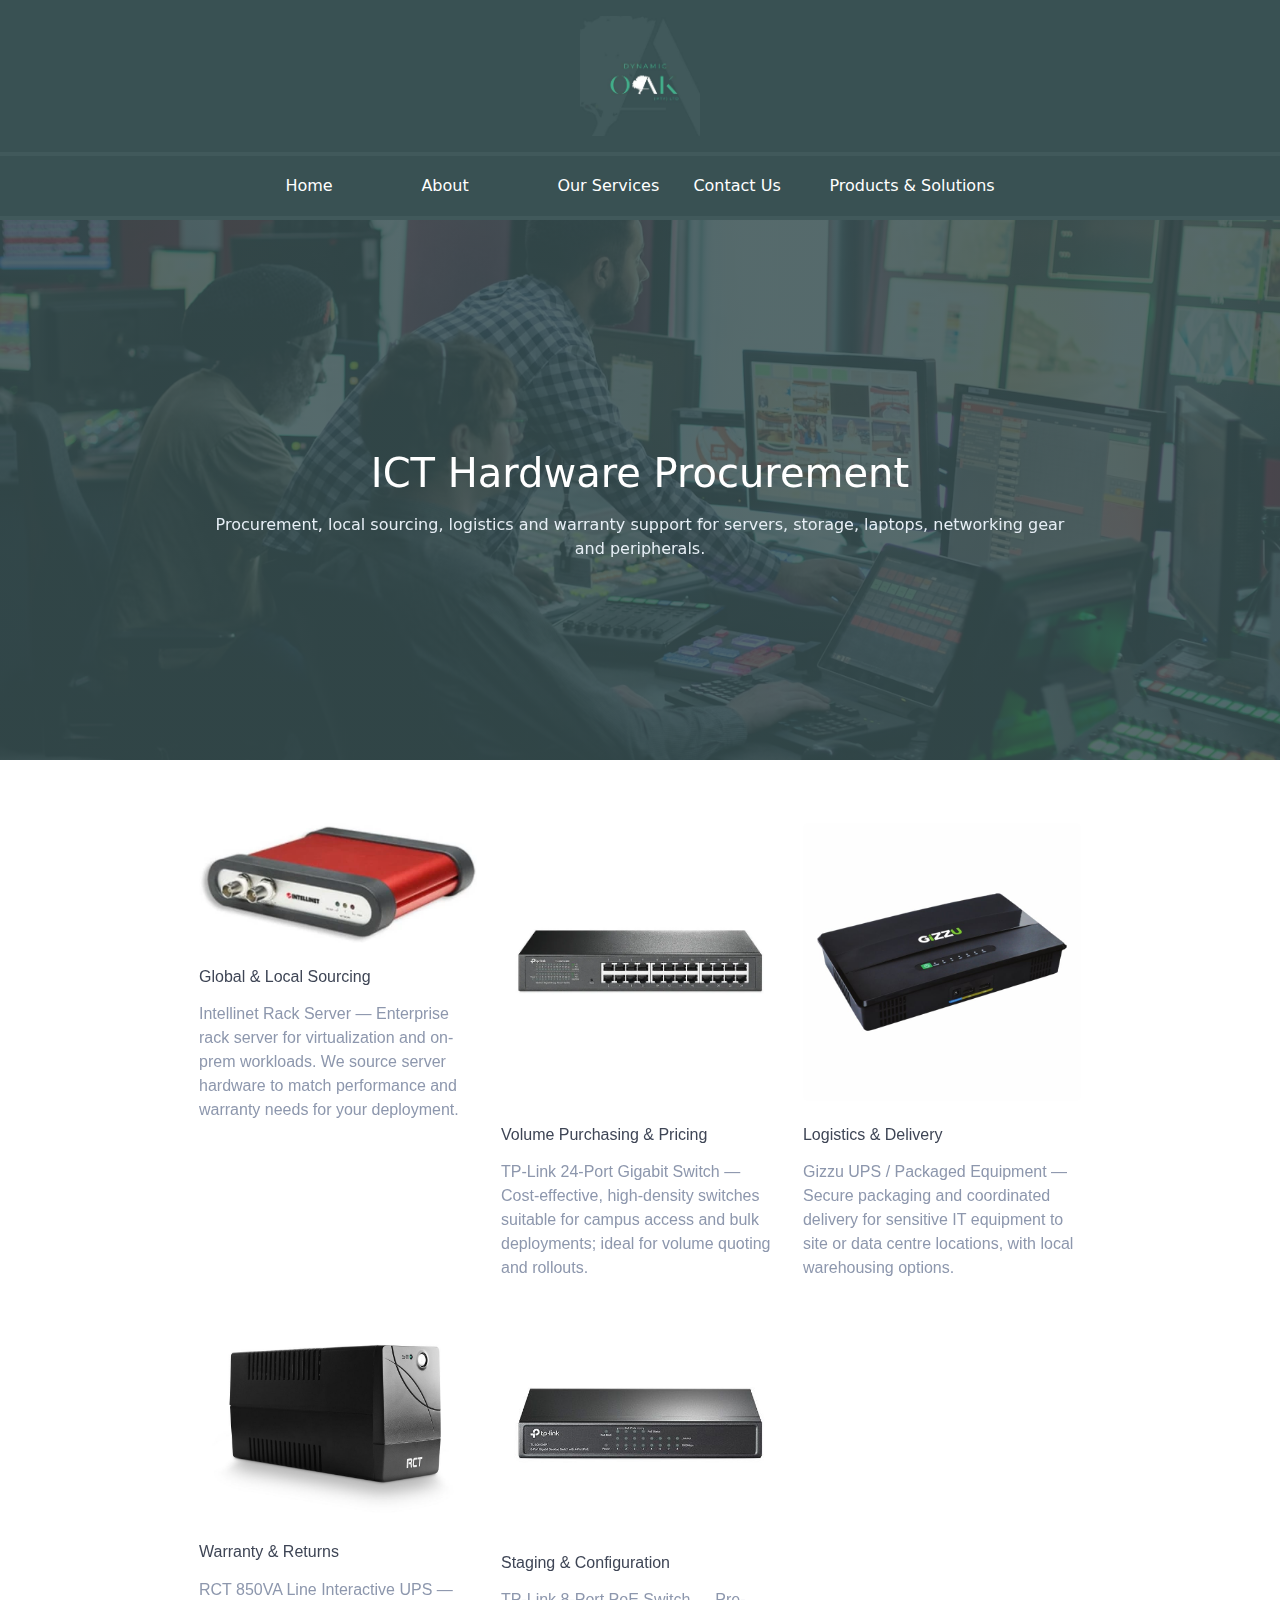
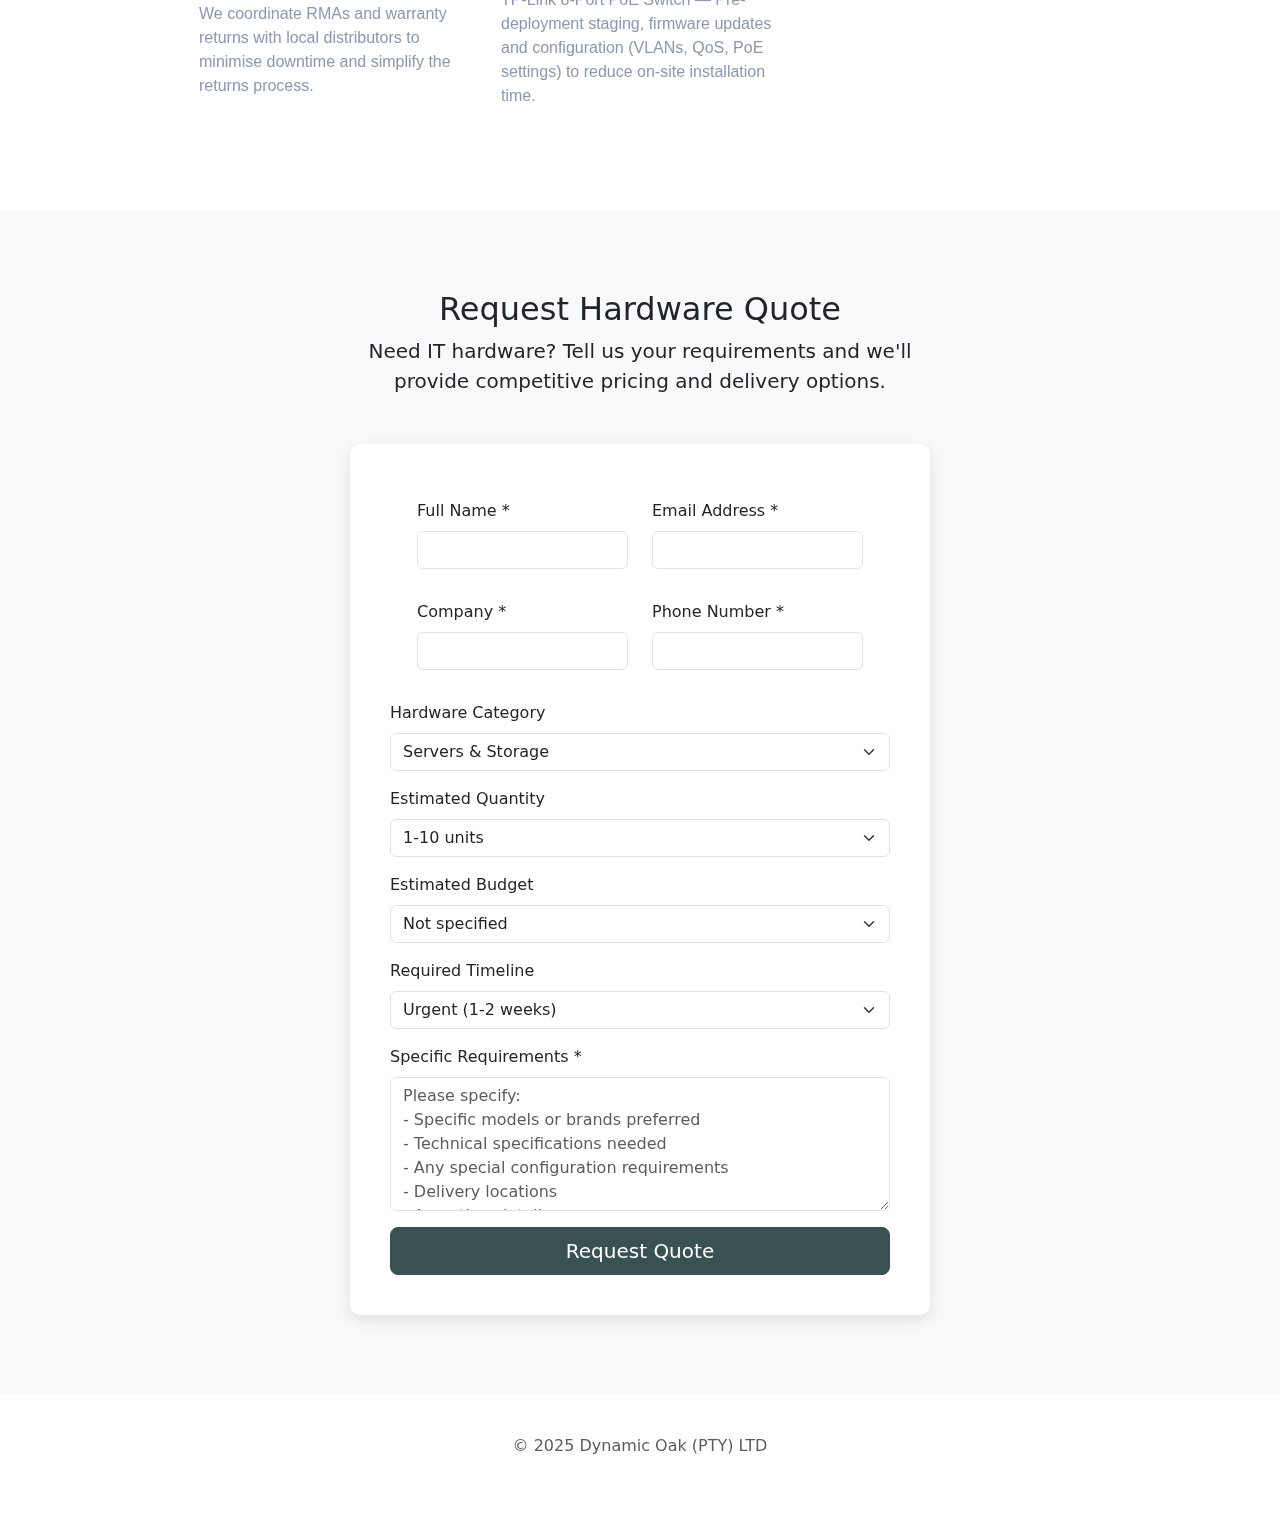
<file: ProductsSolutions/ICT_Hardware_Procurement.html>
<!doctype html>
<html lang="en">
  <head>
    <meta charset="utf-8">
    <meta name="viewport" content="width=device-width, initial-scale=1">
    <title>ICT Hardware Procurement - Dynamic Oak</title>
    <meta name="description" content="ICT Hardware Procurement — procurement, sourcing, logistics and local warranty support for servers, laptops, networking and peripherals.">
    <link rel="icon" type="image/x-icon" href="../Images/Dynamic Oak Logo.jpg">
    <link href="https://cdn.jsdelivr.net/npm/bootstrap@5.3.0-alpha1/dist/css/bootstrap.min.css" rel="stylesheet" crossorigin="anonymous">
    <meta name="theme-color" content="#7952b3">

    <style>
      .bd-placeholder-img { font-size: 1.125rem; }
      @media (min-width: 768px) { .bd-placeholder-img-lg { font-size: 3.5rem; } }

      header.masthead_EM {
        background: linear-gradient(0deg, rgba(57,81,83,0.85), rgba(57,81,83,0.85)), url('./Images/ICT\ Hardware\ Procurement.png') center/cover no-repeat;
        color: #fff;
        padding: 4.5rem 0;
      }
      .row { margin: 15px; }
      .card-img-top { height: 200px; object-fit: cover; }
      .service-7 h6 { font-weight: 700; }
      .logo-lg { height: 120px; }
      .logo-sm { height: 80px; }
      .nav-link { color: white !important; }
      footer { background: transparent; }
      .product-credit { font-size: 0.8rem; color: #6c757d; margin-top: .5rem; }
      
      /* Contact Form Styles */
      .contact-section {
        background: #f8f9fa;
        padding: 4rem 0;
      }
      .contact-form {
        background: white;
        padding: 2.5rem;
        border-radius: 10px;
        box-shadow: 0 5px 15px rgba(0,0,0,0.1);
      }
      .form-control:focus {
        border-color: #395153;
        box-shadow: 0 0 0 0.2rem rgba(57,81,83,0.25);
      }
      .btn-primary {
        background-color: #395153;
        border-color: #395153;
      }
      .btn-primary:hover {
        background-color: #2d4143;
        border-color: #2d4143;
      }
      .success-message {
        display: none;
        background: #d4edda;
        color: #155724;
        padding: 20px;
        border-radius: 8px;
        margin-top: 20px;
        border-left: 4px solid #28a745;
      }
      .loading-spinner {
        display: none;
        text-align: center;
        padding: 20px;
      }
      .spinner-border {
        width: 3rem;
        height: 3rem;
      }
    </style>

    <link href="../style.css" rel="stylesheet">
    <div class="text-center p-3 d-none d-md-block" id="Navbar">
      <img src="../Images/Dynamic Oak Logo.jpg" height="120" alt="Company Logo">
    </div>
  </head>

  <body>
    <header class="site-header sticky-top py-1">
      <nav class="navbar sticky-top fixed-top navbar-expand-md navbar-dark" id="Navbar" >
        <div class="container">
          <a class="navbar-brand d-md-none d-xs-block py-3" href="../index.html">
            <img src="../Images/Dynamic Oak Logo.jpg" height="80" alt="Company Logo">
          </a>
          <button class="navbar-toggler" type="button" data-bs-toggle="collapse" data-bs-target="#navbarNavDropdown">
            <span class="navbar-toggler-icon"></span>
          </button>

          <div class="collapse navbar-collapse" id="navbarNavDropdown">
            <ul class="navbar-nav mx-auto">
              <li class="nav-item"><a class="nav-link mx-2" href="../index.html">Home</a></li>
              <li class="nav-item"><a class="nav-link mx-2" href="../AboutUs.html">About</a></li>
              <li class="nav-item"><a class="nav-link mx-2" href="../OurServices.html">Our Services</a></li>
              <li class="nav-item"><a class="nav-link mx-2" href="../ContactUs.html">Contact Us</a></li>
              <li class="nav-item"><a class="nav-link mx-2" href="../productsAndSolutions.html">Products & Solutions</a></li>
            </ul>
          </div>
        </div>
      </nav>
    </header>

    <main>
      <!-- HERO -->
      <header class="masthead_EM">
        <div class="container h-100">
          <div class="row h-100 align-items-center">
            <div class="col-12 text-center">
              <h1 class="fw-dark" style="color:white;">ICT Hardware Procurement</h1>
              <p style="color:#e6eef5; max-width:900px; margin:0 auto;" class="mt-3">
                Procurement, local sourcing, logistics and warranty support for servers, storage, laptops, networking gear and peripherals.
              </p>
            </div>
          </div>
        </div>
      </header>

      <!-- Procurement features (Makro product images + descriptions) -->
      <div class="py-5 service-7">
        <div class="container">
          <div class="row">

            <!-- Global & Local Sourcing -->
            <div class="col-md-4 mb-4">
              <div class="">
                <img class="rounded img-fluid" src="./Images/intellinet-rack-server.jpg" alt="Intellinet rack server" />
                <div class="mt-4">
                  <h6 class="font-weight-medium">Global & Local Sourcing</h6>
                  <p class="mt-3"><strong>Intellinet Rack Server</strong> — Enterprise rack server for virtualization and on-prem workloads. We source server hardware to match performance and warranty needs for your deployment.</p>
                </div>
              </div>
            </div>

            <!-- Volume Purchasing & Pricing -->
            <div class="col-md-4 mb-4">
              <div class="">
                <img class="rounded img-fluid" src="./Images/tplink-24p-switch.jpg" alt="TP-Link 24-port switch" />
                <div class="mt-4">
                  <h6 class="font-weight-medium">Volume Purchasing & Pricing</h6>
                  <p class="mt-3"><strong>TP-Link 24-Port Gigabit Switch</strong> — Cost-effective, high-density switches suitable for campus access and bulk deployments; ideal for volume quoting and rollouts.</p>
                </div>
              </div>
            </div>

            <!-- Logistics & Delivery -->
            <div class="col-md-4 mb-4">
              <div class="">
                <img class="rounded img-fluid" src="./Images/gizzu-ups.jpg" alt="Gizzu UPS/packaging" />
                <div class="mt-4">
                  <h6 class="font-weight-medium">Logistics & Delivery</h6>
                  <p class="mt-3"><strong>Gizzu UPS / Packaged Equipment</strong> — Secure packaging and coordinated delivery for sensitive IT equipment to site or data centre locations, with local warehousing options.</p>
                </div>
              </div>
            </div>

            <!-- Warranty & Returns -->
            <div class="col-md-4 mb-4">
              <div class="">
                <img class="rounded img-fluid" src="./Images/rct-850va-ups.jpg" alt="RCT 850VA UPS" />
                <div class="mt-4">
                  <h6 class="font-weight-medium">Warranty & Returns</h6>
                  <p class="mt-3"><strong>RCT 850VA Line Interactive UPS</strong> — We coordinate RMAs and warranty returns with local distributors to minimise downtime and simplify the returns process.</p>
                </div>
              </div>
            </div>

            <!-- Staging & Configuration -->
            <div class="col-md-4 mb-4">
              <div class="">
                <img class="rounded img-fluid" src="./Images/tplink-8p-poe.jpg" alt="TP-Link 8-port PoE switch" />
                <div class="mt-4">
                  <h6 class="font-weight-medium">Staging & Configuration</h6>
                  <p class="mt-3"><strong>TP-Link 8-Port PoE Switch</strong> — Pre-deployment staging, firmware updates and configuration (VLANs, QoS, PoE settings) to reduce on-site installation time.</p>
                </div>
              </div>
            </div>
          </div>
        </div>
      </div>

      <!-- Contact Form Section -->
      <section class="contact-section">
        <div class="container">
          <div class="row justify-content-center">
            <div class="col-lg-8">
              <div class="text-center mb-5">
                <h2>Request Hardware Quote</h2>
                <p class="lead">Need IT hardware? Tell us your requirements and we'll provide competitive pricing and delivery options.</p>
              </div>
              
              <div class="contact-form">
                <form id="contactForm" action="https://formsubmit.co/dynamicoakltd@gmail.com" method="POST">
                  <!-- Hidden FormSubmit Fields -->
                  <input type="hidden" name="_subject" value="New ICT Hardware Procurement Inquiry - Dynamic Oak">
                  <input type="hidden" name="_template" value="table">
                  <input type="hidden" name="_captcha" value="false">
                  <input type="hidden" name="_next" value="#success">
                  
                  <div class="row">
                    <div class="col-md-6 mb-3">
                      <label for="name" class="form-label">Full Name *</label>
                      <input type="text" class="form-control" id="name" name="name" required>
                    </div>
                    <div class="col-md-6 mb-3">
                      <label for="email" class="form-label">Email Address *</label>
                      <input type="email" class="form-control" id="email" name="email" required>
                    </div>
                  </div>
                  
                  <div class="row">
                    <div class="col-md-6 mb-3">
                      <label for="company" class="form-label">Company *</label>
                      <input type="text" class="form-control" id="company" name="company" required>
                    </div>
                    <div class="col-md-6 mb-3">
                      <label for="phone" class="form-label">Phone Number *</label>
                      <input type="tel" class="form-control" id="phone" name="phone" required>
                    </div>
                  </div>
                  
                  <div class="mb-3">
                    <label for="hardwareType" class="form-label">Hardware Category</label>
                    <select class="form-select" id="hardwareType" name="hardwareType">
                      <option value="Servers & Storage">Servers & Storage</option>
                      <option value="Networking Equipment">Networking Equipment</option>
                      <option value="Laptops & Desktops">Laptops & Desktops</option>
                      <option value="UPS & Power Solutions">UPS & Power Solutions</option>
                      <option value="Peripherals & Accessories">Peripherals & Accessories</option>
                      <option value="Multiple Categories">Multiple Categories</option>
                    </select>
                  </div>
                  
                  <div class="mb-3">
                    <label for="quantity" class="form-label">Estimated Quantity</label>
                    <select class="form-select" id="quantity" name="quantity">
                      <option value="1-10 units">1-10 units</option>
                      <option value="11-50 units">11-50 units</option>
                      <option value="51-100 units">51-100 units</option>
                      <option value="101-500 units">101-500 units</option>
                      <option value="500+ units">500+ units</option>
                    </select>
                  </div>
                  
                  <div class="mb-3">
                    <label for="budget" class="form-label">Estimated Budget</label>
                    <select class="form-select" id="budget" name="budget">
                      <option value="Not specified">Not specified</option>
                      <option value="Under R50,000">Under R50,000</option>
                      <option value="R50,000 - R100,000">R50,000 - R100,000</option>
                      <option value="R100,000 - R250,000">R100,000 - R250,000</option>
                      <option value="R250,000 - R500,000">R250,000 - R500,000</option>
                      <option value="Over R500,000">Over R500,000</option>
                    </select>
                  </div>
                  
                  <div class="mb-3">
                    <label for="timeline" class="form-label">Required Timeline</label>
                    <select class="form-select" id="timeline" name="timeline">
                      <option value="Urgent (1-2 weeks)">Urgent (1-2 weeks)</option>
                      <option value="Standard (3-4 weeks)">Standard (3-4 weeks)</option>
                      <option value="Flexible (1-2 months)">Flexible (1-2 months)</option>
                      <option value="Planning phase">Still in planning phase</option>
                    </select>
                  </div>
                  
                  <div class="mb-3">
                    <label for="requirements" class="form-label">Specific Requirements *</label>
                    <textarea class="form-control" id="requirements" name="requirements" rows="5" placeholder="Please specify:&#10;- Specific models or brands preferred&#10;- Technical specifications needed&#10;- Any special configuration requirements&#10;- Delivery locations&#10;- Any other details..." required></textarea>
                  </div>
                  
                  <div class="d-grid">
                    <button type="submit" class="btn btn-primary btn-lg" id="submitBtn">Request Quote</button>
                  </div>
                </form>
                
                <!-- Loading Spinner -->
                <div id="loadingSpinner" class="loading-spinner">
                  <div class="spinner-border text-primary" role="status">
                    <span class="visually-hidden">Sending...</span>
                  </div>
                  <p class="mt-3">Processing your quote request...</p>
                </div>
                
                <!-- Success Message -->
                <div id="successMessage" class="success-message">
                  <h5>✅ Thank You!</h5>
                  <p class="mb-2"><strong>Your hardware quote request has been sent successfully!</strong></p>
                  <p class="mb-0">We've received your requirements and our procurement team will contact you within 24 hours with competitive pricing and delivery options.</p>
                </div>
              </div>
            </div>
          </div>
        </div>
      </section>

    </main>

    <div class="container">
      <footer class="py-3 my-4">
        <p class="text-center text-muted">&copy; 2025 Dynamic Oak (PTY) LTD</p>
      </footer>
    </div>

    <script src="https://cdn.jsdelivr.net/npm/bootstrap@5.3.0-alpha1/dist/js/bootstrap.bundle.min.js" crossorigin="anonymous"></script>
    
    <script>
      document.getElementById('contactForm').addEventListener('submit', function(e) {
        const submitBtn = document.getElementById('submitBtn');
        const loadingSpinner = document.getElementById('loadingSpinner');
        
        // Show loading spinner
        submitBtn.style.display = 'none';
        loadingSpinner.style.display = 'block';
        
        // Form will submit normally to FormSubmit
        // This just provides visual feedback
      });
      
      // Check if we came back from a successful FormSubmit submission
      if (window.location.hash === '#success') {
        document.getElementById('successMessage').style.display = 'block';
        document.getElementById('successMessage').scrollIntoView({ behavior: 'smooth' });
      }
    </script>
  </body>
</html>
</file>
<file: style.css>
.container {
    max-width: 960px;
  }

  #Navbar{
    background-color: #395153;
  }
  
  /*
   * Custom translucent site header
   */
  
  .site-header {
    background-color: #41595b;
    -webkit-backdrop-filter: saturate(180%) blur(20px);
    backdrop-filter: saturate(180%) blur(20px);
  }
  .site-header a {
    color: #8e8e8e;
    transition: color .15s ease-in-out;
  }
  .site-header a:hover {
    color: #fff;
    text-decoration: none;
  }
  
  /*
   * Dummy devices (replace them with your own or something else entirely!)
   */
  
  .product-device {
    position: absolute;
    right: 10%;
    bottom: -30%;
    width: 300px;
    height: 540px;
    background-color: #333;
    border-radius: 21px;
    transform: rotate(30deg);
  }
  
  .product-device::before {
    position: absolute;
    top: 10%;
    right: 10px;
    bottom: 10%;
    left: 10px;
    content: "";
    background-color: rgba(255, 255, 255, .1);
    border-radius: 5px;
  }
  
  .product-device-2 {
    top: -25%;
    right: auto;
    bottom: 0;
    left: 5%;
    background-color: #e5e5e5;
  }
  
  
  /*
   * Extra utilities
   */
  
  .flex-equal > * {
    flex: 1;
  }
  @media (min-width: 768px) {
    .flex-md-equal > * {
      flex: 1;
    }
  }


  @media screen and (min-width:777px){
    .nav-link {
      padding:18px 0;
      min-width:120px;
    }
    .navbar {
      padding: 0
    }
  }


  .bg-img {
    background-image: url("Images/IMG-20221109-WA0006.jpg");
    background-size: cover;
    background-position: center;
    width: 100%;
    height: 100%;
    display: flex;
    align-items: flex-end;
    justify-content: center;
    padding: 10%;
  }
  .bg-img>p {
    background-color: rgba(17, 17, 17, 0);
    
    color: white;
  }

  .bg-img2 {
    background-image: url("Images/adeolu-eletu-E7RLgUjjazc-unsplash.jpg");
    background-size: cover;
    background-position: center;
    width: 100%;
    height: 100%;
    display: flex;
    align-items: flex-end;
    justify-content: center;
    padding: 10%;
  }
  .bg-img2>p {
    background-color: rgba(17, 17, 17, 0);
    
    color: white;
  }





  .container1 {
    position: relative;
    width: 50%;
  }
  
  .image1 {
    display: block;
    width: 100%;
    height: 100%;
  }
  
  .overlay1 {
    position: absolute;
    top: 0;
    bottom: 0;
    left: 0;
    right: 0;
    height: 100%;
    width: 100%;
    opacity: 0;
    transition: .5s ease;
    background-color: #395153;
  }
  
  .container1:hover .overlay1 {
    opacity: 1;
  }
  
  .text1 {
    color: white;
    font-size: 20px;
    position: absolute;
    top: 50%;
    left: 50%;
    -webkit-transform: translate(-50%, -50%);
    -ms-transform: translate(-50%, -50%);
    transform: translate(-50%, -50%);
    text-align: center;
  }

  .parallax {
  /* The image used */
  background-image: url('Images/pexels-cátia-matos-1072179.jpg');

  /* Full height */
  /* height: 100%;  */
  min-height: 300px; 

  /* Create the parallax scrolling effect */
  background-attachment: fixed;
  background-position: center;
  background-repeat: no-repeat;
  background-size: cover;
}

.parallax1 {
  /* The image used */
  background-image: url('Images/pexels-cátia-matos-1072179.jpg');

  /* Full height */
  /* height: 100%;  */
  min-height: 50px; 

  /* Create the parallax scrolling effect */
  background-attachment: fixed;
  background-position: center;
  background-repeat: no-repeat;
  background-size: cover;
}

.grow {
  padding: 0.5% 5px 40px 3px;
  border-radius: 10px;
  height: 10px;
  width: 100%;
  margin: 1px 1% 1px 1%;
  
  position: relative;
  transition: height 0.5s;
  -webkit-transition: height 0.5s;
  text-align: center;
  overflow: hidden;
}
.grow2 {
  padding: 0.5% 5px 40px 3px;
  border-radius: 10px;
  height: 10px;
  width: 100%;
  margin: 1px 1% 1px 1%;
  
  position: relative;
  transition: height 0.5s;
  -webkit-transition: height 0.5s;
  text-align: center;
  overflow: hidden;
}
.grow1 {
  padding: 1% 5px 60px 3px;
  border-radius: 10px;
  height: 1px;
  width: 100%;
  margin: 1px 1% 1px 1%;
  
  position: relative;
  transition: height 0.5s;
  -webkit-transition: height 0.5s;
  text-align: center;
  overflow: hidden;
}
.grow:hover {
  height: 100%;
}
.grow1:hover {
  height: 100%;
}
.grow2:hover {
  height: 100%;
}


.carousel {
  width: 100%;
}

.slide-box {
  display: flex;
  justify-content: space-between;
  /* height: 100%; */
}

@media (min-width: 576px) and (max-width: 767.98px) {
  .slide-box img {
    -ms-flex: 0 0 50%;
    flex: 0 0 50%;
    max-width: 50%;
  }
}

@media (min-width: 768px) and (max-width: 991.98px) {
  .slide-box img {
    -ms-flex: 0 0 33.3333%;
    flex: 0 0 33.3333%;
    max-width: 33.3333%;
  }
}

@media (min-width: 992px)
{
  .slide-box img {
    -ms-flex: 0 0 25%;
    flex: 0 0 25%;
    max-width: 25%;
  }
}

.carousel-caption {
  background-color: rgba(0, 0, 0, 0.5);
  padding: 20px;
  border-radius: .5rem;
}

.masthead_A {
  height: 100vh;
  min-height: 500px;
  background-image: url('Images/pexels-catia-matos-1072179.jpg');
  background-size: cover;
  background-position: center;
  background-repeat: no-repeat;
}

@media (min-width: 576px) {
  .card-group.card-group-scroll {
      overflow-x: auto;
      flex-wrap: nowrap;
  }
}

.card-group.card-group-scroll > .card {
  flex-basis: 35%;
}

.masthead_DMS {
  height: 1vh;
  min-height: 250px;
  background-image: url('Images/pexels-pixabay-35550.jpg');
  background-size: cover;
  background-position: center;
  background-repeat: no-repeat;
}
.masthead_EM {
  height: 60vh;
  min-height: 250px;
  background-image: url('Images/pexels-abet-llacer-919734.jpg');
  background-size: cover;
  background-position: center;
  background-repeat: no-repeat;
}

.masthead_LSS{
  height: 60vh;
  min-height: 250px;
  background-image: url('Images/pexels-field-engineer-442151.jpg');
  background-size: cover;
  background-position: center;
  background-repeat: no-repeat;
}

.masthead_IFS{
  height: 60vh;
  min-height: 250px;
  background-image: url('Images/pexels-energepiccom-2990765.jpg');
  background-size: cover;
  background-position: center;
  background-repeat: no-repeat;
}

.masthead_C{
  height: 100vh;
  min-height: 250px;
  background: linear-gradient(rgba(0,0,0,0.3),rgba(0,0,0,0.7)), url('Images/pexels-ono-kosuki-5647296.jpg');
  background-size: cover;
  background-position: center;
  background-repeat: no-repeat;
}


.masthead_WMS{
  height: 60vh;
  min-height: 250px;
  background-image: url('Images/pexels-steve-johnson-850216.jpg');
  background-size: cover;
  background-position: center;
  background-repeat: no-repeat;
}

.carousel-control {
  padding-top:10%;
  width:5%;
}

.section-title h2 {
  text-align: center;
  font-size: 18px;
  font-weight: 600;
  text-transform: uppercase;
  padding-bottom: 6px;
  color: #000;
  letter-spacing: 0.3px;
  padding: 0;
}
.section-title::after {
  content: "";
  height: 3px;
  background: #fbb900;
  width: 80px;
  position: absolute;
  left: 0;
  right: 0;
  margin: auto;
}
/****************/
/*	 BX-SLIDER 	*/
/****************/
section.client {
padding:4em 0em;
background-color: #eee;

}
section.client .section-title {
margin-bottom: 6em;
}
.bx-controls {
position: relative;
}
.bx-wrapper .bx-pager {
  text-align: center;
  padding-top: 30px;
}
.bx-wrapper .bx-pager .bx-pager-item, .bx-wrapper .bx-controls-auto .bx-controls-auto-item {
  display: inline-block;
  *zoom: 1;
  *display: inline;
}
.bx-wrapper .bx-pager.bx-default-pager a {
  background: #666;
  text-indent: -9999px;
  display: block;
  width: 10px;
  height: 10px;
  margin: 0 5px;
  outline: 0;
  -moz-border-radius: 5px;
  -webkit-border-radius: 5px;
  border-radius: 5px;
}


/* Slider */
.slick-slide {
  margin: 0px 20px;
}
.slick-slide img {
  width: 100%;
}
.slick-slider
{
  position: relative;
  display: block;
  box-sizing: border-box;
  -webkit-user-select: none;
  -moz-user-select: none;
  -ms-user-select: none;
          user-select: none;
  -webkit-touch-callout: none;
  -khtml-user-select: none;
  -ms-touch-action: pan-y;
      touch-action: pan-y;
  -webkit-tap-highlight-color: transparent;
}
.slick-list
{
  position: relative;
  display: block;
  overflow: hidden;
  margin: 0;
  padding: 0;
}
.slick-list:focus
{
  outline: none;
}
.slick-list.dragging
{
  cursor: pointer;
  cursor: hand;
}
.slick-slider .slick-track,
.slick-slider .slick-list
{
  -webkit-transform: translate3d(0, 0, 0);
     -moz-transform: translate3d(0, 0, 0);
      -ms-transform: translate3d(0, 0, 0);
       -o-transform: translate3d(0, 0, 0);
          transform: translate3d(0, 0, 0);
}
.slick-track
{
  position: relative;
  top: 0;
  left: 0;
  display: block;
}
.slick-track:before,
.slick-track:after
{
  display: table;
  content: '';
}
.slick-track:after
{
  clear: both;
}
.slick-loading .slick-track
{
  visibility: hidden;
}
.slick-slide
{
  display: none;
  float: left;
  height: 100%;
  min-height: 1px;
}
[dir='rtl'] .slick-slide
{
  float: right;
}
.slick-slide img
{
  display: block;
}
.slick-slide.slick-loading img
{
  display: none;
}
.slick-slide.dragging img
{
  pointer-events: none;
}
.slick-initialized .slick-slide
{
  display: block;
}
.slick-loading .slick-slide
{
  visibility: hidden;
}
.slick-vertical .slick-slide
{
  display: block;
  height: auto;
  border: 1px solid transparent;
}
.slick-arrow.slick-hidden {
  display: none;
}



@import url(//fonts.googleapis.com/css?family=Montserrat:300,400,500);
.service-7 {
  font-family: "Montserrat", sans-serif;
	color: #8d97ad;
  font-weight: 300;
}

.service-7 h1, .service-7 h2, .service-7 h3, .service-7 h4, .service-7 h5, .service-7 h6 {
  color: #3e4555;
}

.service-7 .font-weight-medium {
	font-weight: 500;
}

.service-7 a {
	text-decoration: none;
}

.service-7 .linking {
	color: #3e4555;
}

.service-7 .linking:hover {
	color: #316ce8;
}

.service-7 .subtitle {
    color: #8d97ad;
    line-height: 24px;
}

.service-7 .btn-info-gradiant {
	  background: #188ef4;
    background: -webkit-linear-gradient(legacy-direction(to right), #188ef4 0%, #316ce8 100%);
    background: -webkit-gradient(linear, left top, right top, from(#188ef4), to(#316ce8));
    background: -webkit-linear-gradient(left, #188ef4 0%, #316ce8 100%);
    background: -o-linear-gradient(left, #188ef4 0%, #316ce8 100%);
    background: linear-gradient(to right, #188ef4 0%, #316ce8 100%);
}

.service-7 .btn-info-gradiant:hover {
	  background: #316ce8;
    background: -webkit-linear-gradient(legacy-direction(to right), #316ce8 0%, #188ef4 100%);
    background: -webkit-gradient(linear, left top, right top, from(#316ce8), to(#188ef4));
    background: -webkit-linear-gradient(left, #316ce8 0%, #188ef4 100%);
    background: -o-linear-gradient(left, #316ce8 0%, #188ef4 100%);
    background: linear-gradient(to right, #316ce8 0%, #188ef4 100%);
}

.service-7 .btn-md {
    padding: 15px 45px;
    font-size: 16px;
}

/* Adress cards */

.card-margin{margin-bottom:1.875rem}.card{border:0;box-shadow:0 0 10px 0 rgba(82,63,105,0.1);-webkit-box-shadow:0 0 10px 0 rgba(82,63,105,0.1);-moz-box-shadow:0 0 10px 0 rgba(82,63,105,0.1);-ms-box-shadow:0 0 10px 0 rgba(82,63,105,0.1);position:relative;display:flex;flex-direction:column;min-width:0;word-wrap:break-word;background-color:#fff;background-clip:border-box;border:1px solid #e6e4e9;border-radius:8px}.card .card-header.no-border{border:0}.card .card-header{background:none;padding:0 .9375rem;font-weight:500;display:flex;align-items:center;min-height:50px}.card-header:first-child{border-radius:calc(8px - 1px) calc(8px - 1px) 0 0}.widget-49 .widget-49-title-wrapper{display:flex;align-items:center}.widget-49 .widget-49-title-wrapper .widget-49-date-primary{display:flex;align-items:center;justify-content:center;flex-direction:column;background-color:#edf1fc;width:4rem;height:4rem;border-radius:50%}.widget-49 .widget-49-title-wrapper .widget-49-date-primary .widget-49-date-day{color:#4e73e5;font-weight:500;font-size:1.5rem;line-height:1}.widget-49 .widget-49-title-wrapper .widget-49-date-primary .widget-49-date-month{color:#4e73e5;line-height:1;font-size:1rem;text-transform:uppercase}.widget-49 .widget-49-title-wrapper .widget-49-date-secondary{display:flex;align-items:center;justify-content:center;flex-direction:column;background-color:#fcfcfd;width:4rem;height:4rem;border-radius:50%}.widget-49 .widget-49-title-wrapper .widget-49-date-secondary .widget-49-date-day{color:#dde1e9;font-weight:500;font-size:1.5rem;line-height:1}.widget-49 .widget-49-title-wrapper .widget-49-date-secondary .widget-49-date-month{color:#dde1e9;line-height:1;font-size:1rem;text-transform:uppercase}.widget-49 .widget-49-title-wrapper .widget-49-date-success{display:flex;align-items:center;justify-content:center;flex-direction:column;background-color:#e8faf8;width:4rem;height:4rem;border-radius:50%}.widget-49 .widget-49-title-wrapper .widget-49-date-success .widget-49-date-day{color:#17d1bd;font-weight:500;font-size:1.5rem;line-height:1}.widget-49 .widget-49-title-wrapper .widget-49-date-success .widget-49-date-month{color:#17d1bd;line-height:1;font-size:1rem;text-transform:uppercase}.widget-49 .widget-49-title-wrapper .widget-49-date-info{display:flex;align-items:center;justify-content:center;flex-direction:column;background-color:#ebf7ff;width:4rem;height:4rem;border-radius:50%}.widget-49 .widget-49-title-wrapper .widget-49-date-info .widget-49-date-day{color:#36afff;font-weight:500;font-size:1.5rem;line-height:1}.widget-49 .widget-49-title-wrapper .widget-49-date-info .widget-49-date-month{color:#36afff;line-height:1;font-size:1rem;text-transform:uppercase}.widget-49 .widget-49-title-wrapper .widget-49-date-warning{display:flex;align-items:center;justify-content:center;flex-direction:column;background-color:#fffaf0;width:4rem;height:4rem;border-radius:50%}.widget-49 .widget-49-title-wrapper .widget-49-date-warning .widget-49-date-day{color:#FFC868;font-weight:500;font-size:1.5rem;line-height:1}.widget-49 .widget-49-title-wrapper .widget-49-date-warning .widget-49-date-month{color:#FFC868;line-height:1;font-size:1rem;text-transform:uppercase}.widget-49 .widget-49-title-wrapper .widget-49-date-danger{display:flex;align-items:center;justify-content:center;flex-direction:column;background-color:#feeeef;width:4rem;height:4rem;border-radius:50%}.widget-49 .widget-49-title-wrapper .widget-49-date-danger .widget-49-date-day{color:#F95062;font-weight:500;font-size:1.5rem;line-height:1}.widget-49 .widget-49-title-wrapper .widget-49-date-danger .widget-49-date-month{color:#F95062;line-height:1;font-size:1rem;text-transform:uppercase}.widget-49 .widget-49-title-wrapper .widget-49-date-light{display:flex;align-items:center;justify-content:center;flex-direction:column;background-color:#fefeff;width:4rem;height:4rem;border-radius:50%}.widget-49 .widget-49-title-wrapper .widget-49-date-light .widget-49-date-day{color:#f7f9fa;font-weight:500;font-size:1.5rem;line-height:1}.widget-49 .widget-49-title-wrapper .widget-49-date-light .widget-49-date-month{color:#f7f9fa;line-height:1;font-size:1rem;text-transform:uppercase}.widget-49 .widget-49-title-wrapper .widget-49-date-dark{display:flex;align-items:center;justify-content:center;flex-direction:column;background-color:#ebedee;width:4rem;height:4rem;border-radius:50%}.widget-49 .widget-49-title-wrapper .widget-49-date-dark .widget-49-date-day{color:#394856;font-weight:500;font-size:1.5rem;line-height:1}.widget-49 .widget-49-title-wrapper .widget-49-date-dark .widget-49-date-month{color:#394856;line-height:1;font-size:1rem;text-transform:uppercase}.widget-49 .widget-49-title-wrapper .widget-49-date-base{display:flex;align-items:center;justify-content:center;flex-direction:column;background-color:#f0fafb;width:4rem;height:4rem;border-radius:50%}.widget-49 .widget-49-title-wrapper .widget-49-date-base .widget-49-date-day{color:#68CBD7;font-weight:500;font-size:1.5rem;line-height:1}.widget-49 .widget-49-title-wrapper .widget-49-date-base .widget-49-date-month{color:#68CBD7;line-height:1;font-size:1rem;text-transform:uppercase}.widget-49 .widget-49-title-wrapper .widget-49-meeting-info{display:flex;flex-direction:column;margin-left:1rem}.widget-49 .widget-49-title-wrapper .widget-49-meeting-info .widget-49-pro-title{color:#3c4142;font-size:14px}.widget-49 .widget-49-title-wrapper .widget-49-meeting-info .widget-49-meeting-time{color:#B1BAC5;font-size:13px}.widget-49 .widget-49-meeting-points{font-weight:400;font-size:13px;margin-top:.5rem}.widget-49 .widget-49-meeting-points .widget-49-meeting-item{display:list-item;color:#727686}.widget-49 .widget-49-meeting-points .widget-49-meeting-item span{margin-left:.5rem}.widget-49 .widget-49-meeting-action{text-align:right}.widget-49 .widget-49-meeting-action a{text-transform:uppercase}



/* carousel */


.carousel-wrap {
  margin: 10px auto;
  padding: 0 5%;
  width: 80%;
  position: relative;
 
}

/* fix blank or flashing items on carousel */
.owl-carousel .item {
  position: relative;
  z-index: 100; 
  -webkit-backface-visibility: hidden; 
}

/* end fix */
.owl-nav > div {
  margin-top: -26px;
  position: absolute;
  top: 50%;
  color: #cdcbcd;
}

.owl-nav i {
  font-size: 52px;
}

.owl-nav .owl-prev {
  left: -30px;
}

.owl-nav .owl-next {
  right: -30px;
}
</file>
